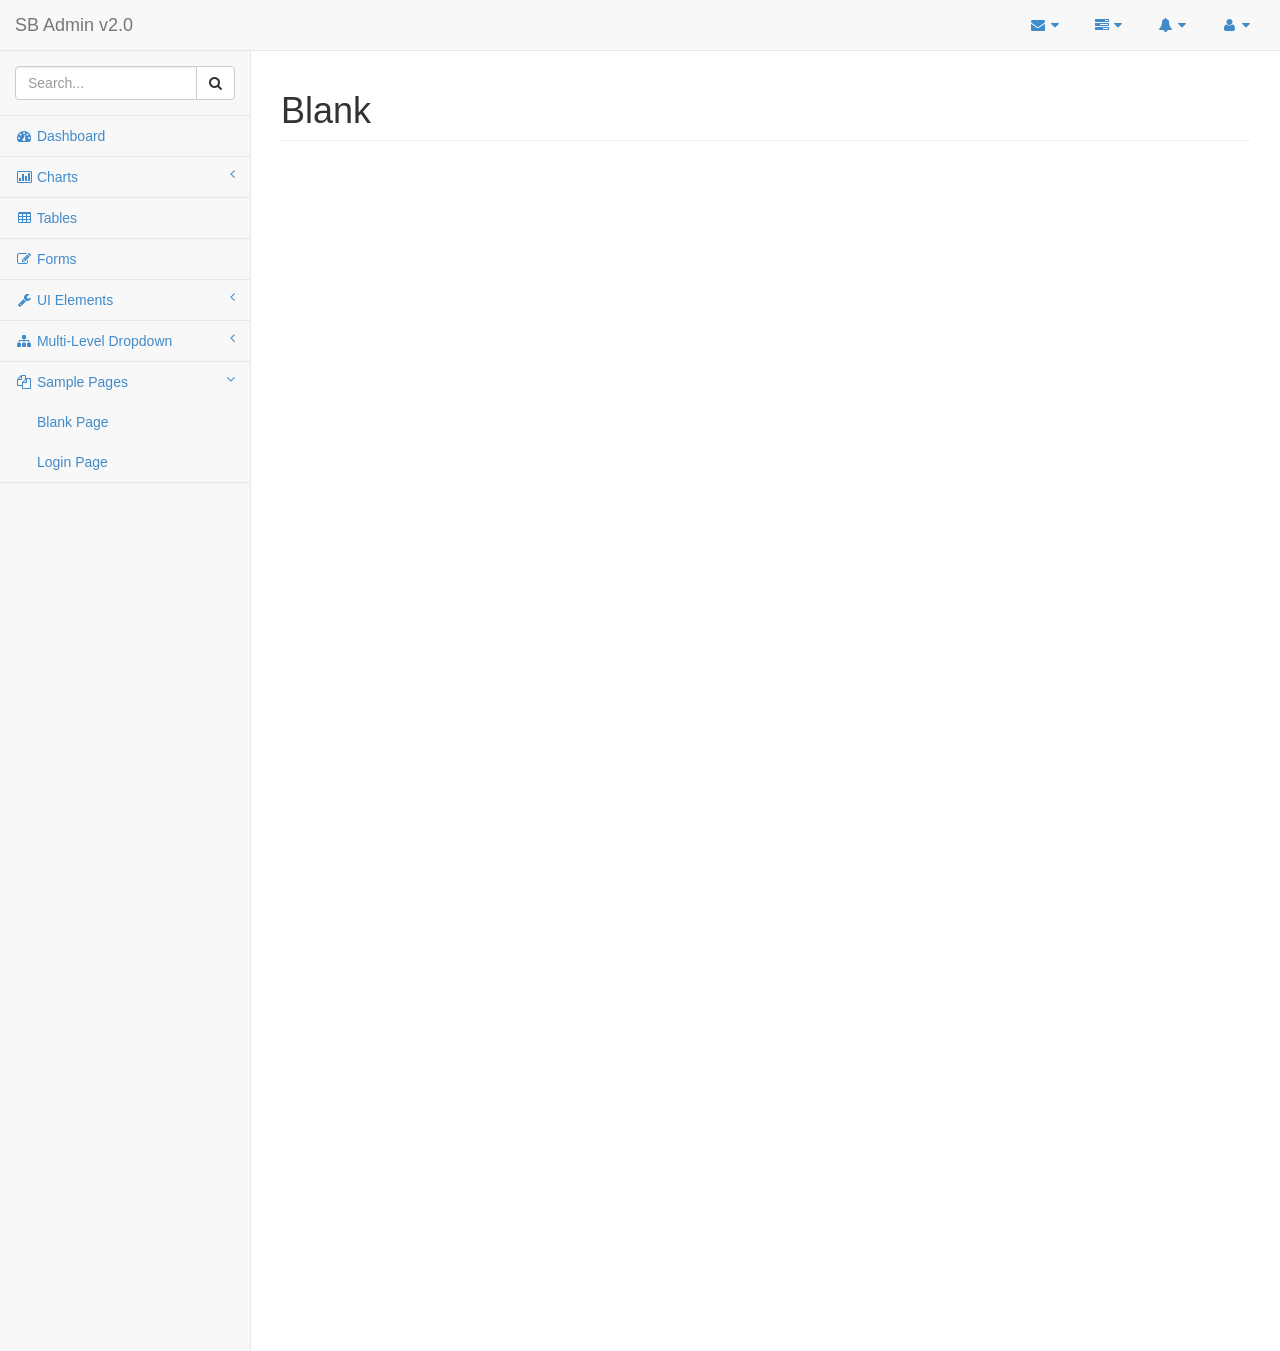
<file: sb-admin-v2/blank.html>
<!DOCTYPE html>
<html>

<head>

    <meta charset="utf-8">

    <title>Start Bootstrap - SB Admin Version 2.0 Demo</title>

    <!-- Core CSS - Include with every page -->
    <link href="css/bootstrap.min.css" rel="stylesheet">
    <link href="font-awesome/css/font-awesome.css" rel="stylesheet">

    <!-- Page-Level Plugin CSS - Blank -->

    <!-- SB Admin CSS - Include with every page -->
    <link href="css/sb-admin.css" rel="stylesheet">

</head>

<body>

    <div id="wrapper">

        <nav class="navbar navbar-default navbar-static-top" role="navigation" style="margin-bottom: 0">
            <div class="navbar-header">
                <button type="button" class="navbar-toggle" data-toggle="collapse" data-target=".sidebar-collapse">
                    <span class="sr-only">Toggle navigation</span>
                    <span class="icon-bar"></span>
                    <span class="icon-bar"></span>
                    <span class="icon-bar"></span>
                </button>
                <a class="navbar-brand" href="index.html">SB Admin v2.0</a>
            </div>
            <!-- /.navbar-header -->

            <ul class="nav navbar-top-links navbar-right">
                <li class="dropdown">
                    <a class="dropdown-toggle" data-toggle="dropdown" href="#">
                        <i class="fa fa-envelope fa-fw"></i>  <i class="fa fa-caret-down"></i>
                    </a>
                    <ul class="dropdown-menu dropdown-messages">
                        <li>
                            <a href="#">
                                <div>
                                    <strong>John Smith</strong>
                                    <span class="pull-right text-muted">
                                        <em>Yesterday</em>
                                    </span>
                                </div>
                                <div>Lorem ipsum dolor sit amet, consectetur adipiscing elit. Pellentesque eleifend...</div>
                            </a>
                        </li>
                        <li class="divider"></li>
                        <li>
                            <a href="#">
                                <div>
                                    <strong>John Smith</strong>
                                    <span class="pull-right text-muted">
                                        <em>Yesterday</em>
                                    </span>
                                </div>
                                <div>Lorem ipsum dolor sit amet, consectetur adipiscing elit. Pellentesque eleifend...</div>
                            </a>
                        </li>
                        <li class="divider"></li>
                        <li>
                            <a href="#">
                                <div>
                                    <strong>John Smith</strong>
                                    <span class="pull-right text-muted">
                                        <em>Yesterday</em>
                                    </span>
                                </div>
                                <div>Lorem ipsum dolor sit amet, consectetur adipiscing elit. Pellentesque eleifend...</div>
                            </a>
                        </li>
                        <li class="divider"></li>
                        <li>
                            <a class="text-center" href="#">
                                <strong>Read All Messages</strong>
                                <i class="fa fa-angle-right"></i>
                            </a>
                        </li>
                    </ul>
                    <!-- /.dropdown-messages -->
                </li>
                <!-- /.dropdown -->
                <li class="dropdown">
                    <a class="dropdown-toggle" data-toggle="dropdown" href="#">
                        <i class="fa fa-tasks fa-fw"></i>  <i class="fa fa-caret-down"></i>
                    </a>
                    <ul class="dropdown-menu dropdown-tasks">
                        <li>
                            <a href="#">
                                <div>
                                    <p>
                                        <strong>Task 1</strong>
                                        <span class="pull-right text-muted">40% Complete</span>
                                    </p>
                                    <div class="progress progress-striped active">
                                        <div class="progress-bar progress-bar-success" role="progressbar" aria-valuenow="40" aria-valuemin="0" aria-valuemax="100" style="width: 40%">
                                            <span class="sr-only">40% Complete (success)</span>
                                        </div>
                                    </div>
                                </div>
                            </a>
                        </li>
                        <li class="divider"></li>
                        <li>
                            <a href="#">
                                <div>
                                    <p>
                                        <strong>Task 2</strong>
                                        <span class="pull-right text-muted">20% Complete</span>
                                    </p>
                                    <div class="progress progress-striped active">
                                        <div class="progress-bar progress-bar-info" role="progressbar" aria-valuenow="20" aria-valuemin="0" aria-valuemax="100" style="width: 20%">
                                            <span class="sr-only">20% Complete</span>
                                        </div>
                                    </div>
                                </div>
                            </a>
                        </li>
                        <li class="divider"></li>
                        <li>
                            <a href="#">
                                <div>
                                    <p>
                                        <strong>Task 3</strong>
                                        <span class="pull-right text-muted">60% Complete</span>
                                    </p>
                                    <div class="progress progress-striped active">
                                        <div class="progress-bar progress-bar-warning" role="progressbar" aria-valuenow="60" aria-valuemin="0" aria-valuemax="100" style="width: 60%">
                                            <span class="sr-only">60% Complete (warning)</span>
                                        </div>
                                    </div>
                                </div>
                            </a>
                        </li>
                        <li class="divider"></li>
                        <li>
                            <a href="#">
                                <div>
                                    <p>
                                        <strong>Task 4</strong>
                                        <span class="pull-right text-muted">80% Complete</span>
                                    </p>
                                    <div class="progress progress-striped active">
                                        <div class="progress-bar progress-bar-danger" role="progressbar" aria-valuenow="80" aria-valuemin="0" aria-valuemax="100" style="width: 80%">
                                            <span class="sr-only">80% Complete (danger)</span>
                                        </div>
                                    </div>
                                </div>
                            </a>
                        </li>
                        <li class="divider"></li>
                        <li>
                            <a class="text-center" href="#">
                                <strong>See All Tasks</strong>
                                <i class="fa fa-angle-right"></i>
                            </a>
                        </li>
                    </ul>
                    <!-- /.dropdown-tasks -->
                </li>
                <!-- /.dropdown -->
                <li class="dropdown">
                    <a class="dropdown-toggle" data-toggle="dropdown" href="#">
                        <i class="fa fa-bell fa-fw"></i>  <i class="fa fa-caret-down"></i>
                    </a>
                    <ul class="dropdown-menu dropdown-alerts">
                        <li>
                            <a href="#">
                                <div>
                                    <i class="fa fa-comment fa-fw"></i> New Comment
                                    <span class="pull-right text-muted small">4 minutes ago</span>
                                </div>
                            </a>
                        </li>
                        <li class="divider"></li>
                        <li>
                            <a href="#">
                                <div>
                                    <i class="fa fa-twitter fa-fw"></i> 3 New Followers
                                    <span class="pull-right text-muted small">12 minutes ago</span>
                                </div>
                            </a>
                        </li>
                        <li class="divider"></li>
                        <li>
                            <a href="#">
                                <div>
                                    <i class="fa fa-envelope fa-fw"></i> Message Sent
                                    <span class="pull-right text-muted small">4 minutes ago</span>
                                </div>
                            </a>
                        </li>
                        <li class="divider"></li>
                        <li>
                            <a href="#">
                                <div>
                                    <i class="fa fa-tasks fa-fw"></i> New Task
                                    <span class="pull-right text-muted small">4 minutes ago</span>
                                </div>
                            </a>
                        </li>
                        <li class="divider"></li>
                        <li>
                            <a href="#">
                                <div>
                                    <i class="fa fa-upload fa-fw"></i> Server Rebooted
                                    <span class="pull-right text-muted small">4 minutes ago</span>
                                </div>
                            </a>
                        </li>
                        <li class="divider"></li>
                        <li>
                            <a class="text-center" href="#">
                                <strong>See All Alerts</strong>
                                <i class="fa fa-angle-right"></i>
                            </a>
                        </li>
                    </ul>
                    <!-- /.dropdown-alerts -->
                </li>
                <!-- /.dropdown -->
                <li class="dropdown">
                    <a class="dropdown-toggle" data-toggle="dropdown" href="#">
                        <i class="fa fa-user fa-fw"></i>  <i class="fa fa-caret-down"></i>
                    </a>
                    <ul class="dropdown-menu dropdown-user">
                        <li><a href="#"><i class="fa fa-user fa-fw"></i> User Profile</a>
                        </li>
                        <li><a href="#"><i class="fa fa-gear fa-fw"></i> Settings</a>
                        </li>
                        <li class="divider"></li>
                        <li><a href="login.html"><i class="fa fa-sign-out fa-fw"></i> Logout</a>
                        </li>
                    </ul>
                    <!-- /.dropdown-user -->
                </li>
                <!-- /.dropdown -->
            </ul>
            <!-- /.navbar-top-links -->

        </nav>
        <!-- /.navbar-static-top -->

        <nav class="navbar-default navbar-static-side" role="navigation">
            <div class="sidebar-collapse">
                <ul class="nav" id="side-menu">
                    <li class="sidebar-search">
                        <div class="input-group custom-search-form">
                            <input type="text" class="form-control" placeholder="Search...">
                            <span class="input-group-btn">
                                <button class="btn btn-default" type="button">
                                    <i class="fa fa-search"></i>
                                </button>
                            </span>
                        </div>
                        <!-- /input-group -->
                    </li>
                    <li>
                        <a href="index.html"><i class="fa fa-dashboard fa-fw"></i> Dashboard</a>
                    </li>
                    <li>
                        <a href="#"><i class="fa fa-bar-chart-o fa-fw"></i> Charts<span class="fa arrow"></span></a>
                        <ul class="nav nav-second-level">
                            <li>
                                <a href="flot.html">Flot Charts</a>
                            </li>
                            <li>
                                <a href="morris.html">Morris.js Charts</a>
                            </li>
                        </ul>
                        <!-- /.nav-second-level -->
                    </li>
                    <li>
                        <a href="tables.html"><i class="fa fa-table fa-fw"></i> Tables</a>
                    </li>
                    <li>
                        <a href="forms.html"><i class="fa fa-edit fa-fw"></i> Forms</a>
                    </li>
                    <li>
                        <a href="#"><i class="fa fa-wrench fa-fw"></i> UI Elements<span class="fa arrow"></span></a>
                        <ul class="nav nav-second-level">
                            <li>
                                <a href="panels-wells.html">Panels and Wells</a>
                            </li>
                            <li>
                                <a href="buttons.html">Buttons</a>
                            </li>
                            <li>
                                <a href="notifications.html">Notifications</a>
                            </li>
                            <li>
                                <a href="typography.html">Typography</a>
                            </li>
                            <li>
                                <a href="grid.html">Grid</a>
                            </li>
                        </ul>
                        <!-- /.nav-second-level -->
                    </li>
                    <li>
                        <a href="#"><i class="fa fa-sitemap fa-fw"></i> Multi-Level Dropdown<span class="fa arrow"></span></a>
                        <ul class="nav nav-second-level">
                            <li>
                                <a href="#">Second Level Item</a>
                            </li>
                            <li>
                                <a href="#">Second Level Item</a>
                            </li>
                            <li>
                                <a href="#">Third Level <span class="fa arrow"></span></a>
                                <ul class="nav nav-third-level">
                                    <li>
                                        <a href="#">Third Level Item</a>
                                    </li>
                                    <li>
                                        <a href="#">Third Level Item</a>
                                    </li>
                                    <li>
                                        <a href="#">Third Level Item</a>
                                    </li>
                                    <li>
                                        <a href="#">Third Level Item</a>
                                    </li>
                                </ul>
                                <!-- /.nav-third-level -->
                            </li>
                        </ul>
                        <!-- /.nav-second-level -->
                    </li>
                    <li class="active">
                        <a href="#"><i class="fa fa-files-o fa-fw"></i> Sample Pages<span class="fa arrow"></span></a>
                        <ul class="nav nav-second-level">
                            <li>
                                <a href="blank.html">Blank Page</a>
                            </li>
                            <li>
                                <a href="login.html">Login Page</a>
                            </li>
                        </ul>
                        <!-- /.nav-second-level -->
                    </li>
                </ul>
                <!-- /#side-menu -->
            </div>
            <!-- /.sidebar-collapse -->
        </nav>
        <!-- /.navbar-static-side -->

        <div id="page-wrapper">
            <div class="row">
                <div class="col-lg-12">
                    <h1 class="page-header">Blank</h1>
                </div>
                <!-- /.col-lg-12 -->
            </div>
            <!-- /.row -->
        </div>
        <!-- /#page-wrapper -->

    </div>
    <!-- /#wrapper -->

    <!-- Core Scripts - Include with every page -->
    <script src="js/jquery-1.10.2.js"></script>
    <script src="js/bootstrap.min.js"></script>
    <script src="js/plugins/metisMenu/jquery.metisMenu.js"></script>

    <!-- Page-Level Plugin Scripts - Blank -->

    <!-- SB Admin Scripts - Include with every page -->
    <script src="js/sb-admin.js"></script>

    <!-- Page-Level Demo Scripts - Blank - Use for reference -->

</body>

</html>
</file>
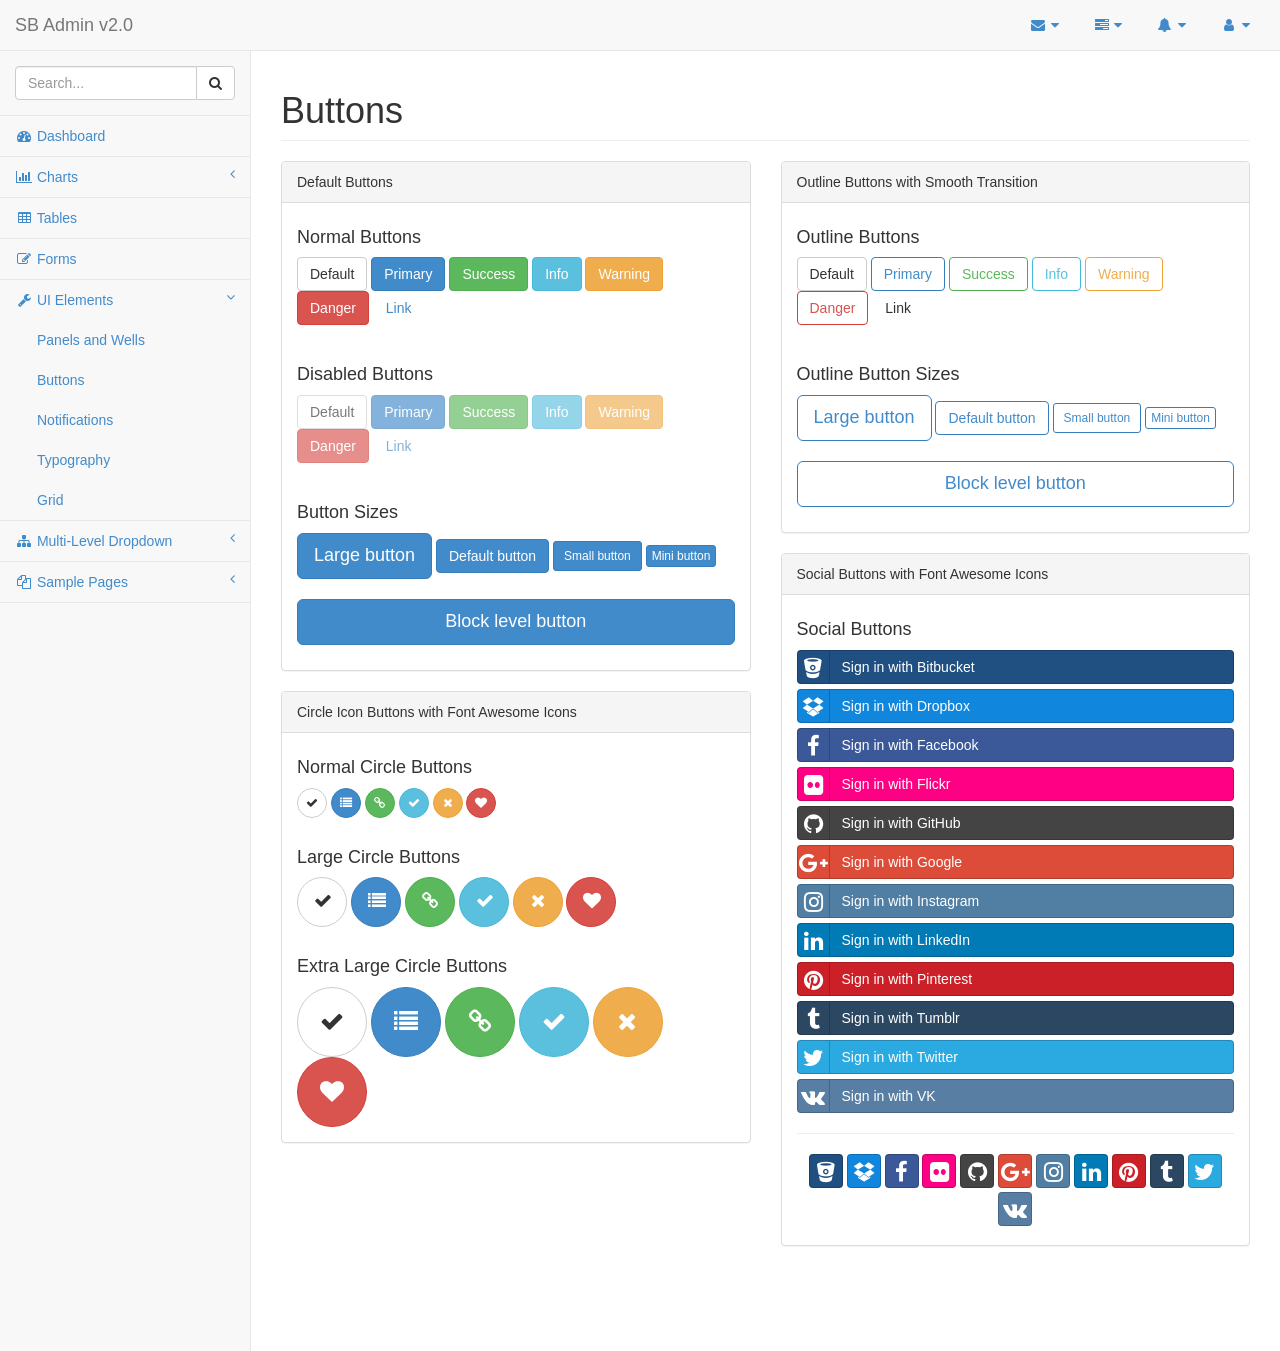
<file: sb-admin-v2/buttons.html>
<!DOCTYPE html>
<html>

<head>

    <meta charset="utf-8">

    <title>Start Bootstrap - SB Admin Version 2.0 Demo</title>

    <!-- Core CSS - Include with every page -->
    <link href="css/bootstrap.min.css" rel="stylesheet">
    <link href="font-awesome/css/font-awesome.css" rel="stylesheet">

    <!-- Page-Level Plugin CSS - Buttons -->
    <link href="css/plugins/social-buttons/social-buttons.css" rel="stylesheet">

    <!-- SB Admin CSS - Include with every page -->
    <link href="css/sb-admin.css" rel="stylesheet">

</head>

<body>

    <div id="wrapper">

        <nav class="navbar navbar-default navbar-static-top" role="navigation" style="margin-bottom: 0">
            <div class="navbar-header">
                <button type="button" class="navbar-toggle" data-toggle="collapse" data-target=".sidebar-collapse">
                    <span class="sr-only">Toggle navigation</span>
                    <span class="icon-bar"></span>
                    <span class="icon-bar"></span>
                    <span class="icon-bar"></span>
                </button>
                <a class="navbar-brand" href="index.html">SB Admin v2.0</a>
            </div>
            <!-- /.navbar-header -->

            <ul class="nav navbar-top-links navbar-right">
                <li class="dropdown">
                    <a class="dropdown-toggle" data-toggle="dropdown" href="#">
                        <i class="fa fa-envelope fa-fw"></i>  <i class="fa fa-caret-down"></i>
                    </a>
                    <ul class="dropdown-menu dropdown-messages">
                        <li>
                            <a href="#">
                                <div>
                                    <strong>John Smith</strong>
                                    <span class="pull-right text-muted">
                                        <em>Yesterday</em>
                                    </span>
                                </div>
                                <div>Lorem ipsum dolor sit amet, consectetur adipiscing elit. Pellentesque eleifend...</div>
                            </a>
                        </li>
                        <li class="divider"></li>
                        <li>
                            <a href="#">
                                <div>
                                    <strong>John Smith</strong>
                                    <span class="pull-right text-muted">
                                        <em>Yesterday</em>
                                    </span>
                                </div>
                                <div>Lorem ipsum dolor sit amet, consectetur adipiscing elit. Pellentesque eleifend...</div>
                            </a>
                        </li>
                        <li class="divider"></li>
                        <li>
                            <a href="#">
                                <div>
                                    <strong>John Smith</strong>
                                    <span class="pull-right text-muted">
                                        <em>Yesterday</em>
                                    </span>
                                </div>
                                <div>Lorem ipsum dolor sit amet, consectetur adipiscing elit. Pellentesque eleifend...</div>
                            </a>
                        </li>
                        <li class="divider"></li>
                        <li>
                            <a class="text-center" href="#">
                                <strong>Read All Messages</strong>
                                <i class="fa fa-angle-right"></i>
                            </a>
                        </li>
                    </ul>
                    <!-- /.dropdown-messages -->
                </li>
                <!-- /.dropdown -->
                <li class="dropdown">
                    <a class="dropdown-toggle" data-toggle="dropdown" href="#">
                        <i class="fa fa-tasks fa-fw"></i>  <i class="fa fa-caret-down"></i>
                    </a>
                    <ul class="dropdown-menu dropdown-tasks">
                        <li>
                            <a href="#">
                                <div>
                                    <p>
                                        <strong>Task 1</strong>
                                        <span class="pull-right text-muted">40% Complete</span>
                                    </p>
                                    <div class="progress progress-striped active">
                                        <div class="progress-bar progress-bar-success" role="progressbar" aria-valuenow="40" aria-valuemin="0" aria-valuemax="100" style="width: 40%">
                                            <span class="sr-only">40% Complete (success)</span>
                                        </div>
                                    </div>
                                </div>
                            </a>
                        </li>
                        <li class="divider"></li>
                        <li>
                            <a href="#">
                                <div>
                                    <p>
                                        <strong>Task 2</strong>
                                        <span class="pull-right text-muted">20% Complete</span>
                                    </p>
                                    <div class="progress progress-striped active">
                                        <div class="progress-bar progress-bar-info" role="progressbar" aria-valuenow="20" aria-valuemin="0" aria-valuemax="100" style="width: 20%">
                                            <span class="sr-only">20% Complete</span>
                                        </div>
                                    </div>
                                </div>
                            </a>
                        </li>
                        <li class="divider"></li>
                        <li>
                            <a href="#">
                                <div>
                                    <p>
                                        <strong>Task 3</strong>
                                        <span class="pull-right text-muted">60% Complete</span>
                                    </p>
                                    <div class="progress progress-striped active">
                                        <div class="progress-bar progress-bar-warning" role="progressbar" aria-valuenow="60" aria-valuemin="0" aria-valuemax="100" style="width: 60%">
                                            <span class="sr-only">60% Complete (warning)</span>
                                        </div>
                                    </div>
                                </div>
                            </a>
                        </li>
                        <li class="divider"></li>
                        <li>
                            <a href="#">
                                <div>
                                    <p>
                                        <strong>Task 4</strong>
                                        <span class="pull-right text-muted">80% Complete</span>
                                    </p>
                                    <div class="progress progress-striped active">
                                        <div class="progress-bar progress-bar-danger" role="progressbar" aria-valuenow="80" aria-valuemin="0" aria-valuemax="100" style="width: 80%">
                                            <span class="sr-only">80% Complete (danger)</span>
                                        </div>
                                    </div>
                                </div>
                            </a>
                        </li>
                        <li class="divider"></li>
                        <li>
                            <a class="text-center" href="#">
                                <strong>See All Tasks</strong>
                                <i class="fa fa-angle-right"></i>
                            </a>
                        </li>
                    </ul>
                    <!-- /.dropdown-tasks -->
                </li>
                <!-- /.dropdown -->
                <li class="dropdown">
                    <a class="dropdown-toggle" data-toggle="dropdown" href="#">
                        <i class="fa fa-bell fa-fw"></i>  <i class="fa fa-caret-down"></i>
                    </a>
                    <ul class="dropdown-menu dropdown-alerts">
                        <li>
                            <a href="#">
                                <div>
                                    <i class="fa fa-comment fa-fw"></i> New Comment
                                    <span class="pull-right text-muted small">4 minutes ago</span>
                                </div>
                            </a>
                        </li>
                        <li class="divider"></li>
                        <li>
                            <a href="#">
                                <div>
                                    <i class="fa fa-twitter fa-fw"></i> 3 New Followers
                                    <span class="pull-right text-muted small">12 minutes ago</span>
                                </div>
                            </a>
                        </li>
                        <li class="divider"></li>
                        <li>
                            <a href="#">
                                <div>
                                    <i class="fa fa-envelope fa-fw"></i> Message Sent
                                    <span class="pull-right text-muted small">4 minutes ago</span>
                                </div>
                            </a>
                        </li>
                        <li class="divider"></li>
                        <li>
                            <a href="#">
                                <div>
                                    <i class="fa fa-tasks fa-fw"></i> New Task
                                    <span class="pull-right text-muted small">4 minutes ago</span>
                                </div>
                            </a>
                        </li>
                        <li class="divider"></li>
                        <li>
                            <a href="#">
                                <div>
                                    <i class="fa fa-upload fa-fw"></i> Server Rebooted
                                    <span class="pull-right text-muted small">4 minutes ago</span>
                                </div>
                            </a>
                        </li>
                        <li class="divider"></li>
                        <li>
                            <a class="text-center" href="#">
                                <strong>See All Alerts</strong>
                                <i class="fa fa-angle-right"></i>
                            </a>
                        </li>
                    </ul>
                    <!-- /.dropdown-alerts -->
                </li>
                <!-- /.dropdown -->
                <li class="dropdown">
                    <a class="dropdown-toggle" data-toggle="dropdown" href="#">
                        <i class="fa fa-user fa-fw"></i>  <i class="fa fa-caret-down"></i>
                    </a>
                    <ul class="dropdown-menu dropdown-user">
                        <li><a href="#"><i class="fa fa-user fa-fw"></i> User Profile</a>
                        </li>
                        <li><a href="#"><i class="fa fa-gear fa-fw"></i> Settings</a>
                        </li>
                        <li class="divider"></li>
                        <li><a href="login.html"><i class="fa fa-sign-out fa-fw"></i> Logout</a>
                        </li>
                    </ul>
                    <!-- /.dropdown-user -->
                </li>
                <!-- /.dropdown -->
            </ul>
            <!-- /.navbar-top-links -->

        </nav>
        <!-- /.navbar-static-top -->

        <nav class="navbar-default navbar-static-side" role="navigation">
            <div class="sidebar-collapse">
                <ul class="nav" id="side-menu">
                    <li class="sidebar-search">
                        <div class="input-group custom-search-form">
                            <input type="text" class="form-control" placeholder="Search...">
                            <span class="input-group-btn">
                                <button class="btn btn-default" type="button">
                                    <i class="fa fa-search"></i>
                                </button>
                            </span>
                        </div>
                        <!-- /input-group -->
                    </li>
                    <li>
                        <a href="index.html"><i class="fa fa-dashboard fa-fw"></i> Dashboard</a>
                    </li>
                    <li>
                        <a href="#"><i class="fa fa-bar-chart-o fa-fw"></i> Charts<span class="fa arrow"></span></a>
                        <ul class="nav nav-second-level">
                            <li>
                                <a href="flot.html">Flot Charts</a>
                            </li>
                            <li>
                                <a href="morris.html">Morris.js Charts</a>
                            </li>
                        </ul>
                        <!-- /.nav-second-level -->
                    </li>
                    <li>
                        <a href="tables.html"><i class="fa fa-table fa-fw"></i> Tables</a>
                    </li>
                    <li>
                        <a href="forms.html"><i class="fa fa-edit fa-fw"></i> Forms</a>
                    </li>
                    <li class="active">
                        <a href="#"><i class="fa fa-wrench fa-fw"></i> UI Elements<span class="fa arrow"></span></a>
                        <ul class="nav nav-second-level">
                            <li>
                                <a href="panels-wells.html">Panels and Wells</a>
                            </li>
                            <li>
                                <a href="buttons.html">Buttons</a>
                            </li>
                            <li>
                                <a href="notifications.html">Notifications</a>
                            </li>
                            <li>
                                <a href="typography.html">Typography</a>
                            </li>
                            <li>
                                <a href="grid.html">Grid</a>
                            </li>
                        </ul>
                        <!-- /.nav-second-level -->
                    </li>
                    <li>
                        <a href="#"><i class="fa fa-sitemap fa-fw"></i> Multi-Level Dropdown<span class="fa arrow"></span></a>
                        <ul class="nav nav-second-level">
                            <li>
                                <a href="#">Second Level Item</a>
                            </li>
                            <li>
                                <a href="#">Second Level Item</a>
                            </li>
                            <li>
                                <a href="#">Third Level <span class="fa arrow"></span></a>
                                <ul class="nav nav-third-level">
                                    <li>
                                        <a href="#">Third Level Item</a>
                                    </li>
                                    <li>
                                        <a href="#">Third Level Item</a>
                                    </li>
                                    <li>
                                        <a href="#">Third Level Item</a>
                                    </li>
                                    <li>
                                        <a href="#">Third Level Item</a>
                                    </li>
                                </ul>
                                <!-- /.nav-third-level -->
                            </li>
                        </ul>
                        <!-- /.nav-second-level -->
                    </li>
                    <li>
                        <a href="#"><i class="fa fa-files-o fa-fw"></i> Sample Pages<span class="fa arrow"></span></a>
                        <ul class="nav nav-second-level">
                            <li>
                                <a href="blank.html">Blank Page</a>
                            </li>
                            <li>
                                <a href="login.html">Login Page</a>
                            </li>
                        </ul>
                        <!-- /.nav-second-level -->
                    </li>
                </ul>
                <!-- /#side-menu -->
            </div>
            <!-- /.sidebar-collapse -->
        </nav>
        <!-- /.navbar-static-side -->

        <div id="page-wrapper">
            <div class="row">
                <div class="col-lg-12">
                    <h1 class="page-header">Buttons</h1>
                </div>
                <!-- /.col-lg-12 -->
            </div>
            <!-- /.row -->
            <div class="row">
                <div class="col-lg-6">
                    <div class="panel panel-default">
                        <div class="panel-heading">
                            Default Buttons
                        </div>
                        <!-- /.panel-heading -->
                        <div class="panel-body">
                            <h4>Normal Buttons</h4>
                            <p>
                                <button type="button" class="btn btn-default">Default</button>
                                <button type="button" class="btn btn-primary">Primary</button>
                                <button type="button" class="btn btn-success">Success</button>
                                <button type="button" class="btn btn-info">Info</button>
                                <button type="button" class="btn btn-warning">Warning</button>
                                <button type="button" class="btn btn-danger">Danger</button>
                                <button type="button" class="btn btn-link">Link</button>
                            </p>
                            <br>
                            <h4>Disabled Buttons</h4>
                            <p>
                                <button type="button" class="btn btn-default disabled">Default</button>
                                <button type="button" class="btn btn-primary disabled">Primary</button>
                                <button type="button" class="btn btn-success disabled">Success</button>
                                <button type="button" class="btn btn-info disabled">Info</button>
                                <button type="button" class="btn btn-warning disabled">Warning</button>
                                <button type="button" class="btn btn-danger disabled">Danger</button>
                                <button type="button" class="btn btn-link disabled">Link</button>
                            </p>
                            <br>
                            <h4>Button Sizes</h4>
                            <p>
                                <button type="button" class="btn btn-primary btn-lg">Large button</button>
                                <button type="button" class="btn btn-primary">Default button</button>
                                <button type="button" class="btn btn-primary btn-sm">Small button</button>
                                <button type="button" class="btn btn-primary btn-xs">Mini button</button>
                                <br>
                                <br>
                                <button type="button" class="btn btn-primary btn-lg btn-block">Block level button</button>
                            </p>
                        </div>
                        <!-- /.panel-body -->
                    </div>
                    <!-- /.panel -->
                    <div class="panel panel-default">
                        <div class="panel-heading">
                            Circle Icon Buttons with Font Awesome Icons
                        </div>
                        <!-- /.panel-heading -->
                        <div class="panel-body">
                            <h4>Normal Circle Buttons</h4>
                            <button type="button" class="btn btn-default btn-circle"><i class="fa fa-check"></i>
                            </button>
                            <button type="button" class="btn btn-primary btn-circle"><i class="fa fa-list"></i>
                            </button>
                            <button type="button" class="btn btn-success btn-circle"><i class="fa fa-link"></i>
                            </button>
                            <button type="button" class="btn btn-info btn-circle"><i class="fa fa-check"></i>
                            </button>
                            <button type="button" class="btn btn-warning btn-circle"><i class="fa fa-times"></i>
                            </button>
                            <button type="button" class="btn btn-danger btn-circle"><i class="fa fa-heart"></i>
                            </button>
                            <br>
                            <br>
                            <h4>Large Circle Buttons</h4>
                            <button type="button" class="btn btn-default btn-circle btn-lg"><i class="fa fa-check"></i>
                            </button>
                            <button type="button" class="btn btn-primary btn-circle btn-lg"><i class="fa fa-list"></i>
                            </button>
                            <button type="button" class="btn btn-success btn-circle btn-lg"><i class="fa fa-link"></i>
                            </button>
                            <button type="button" class="btn btn-info btn-circle btn-lg"><i class="fa fa-check"></i>
                            </button>
                            <button type="button" class="btn btn-warning btn-circle btn-lg"><i class="fa fa-times"></i>
                            </button>
                            <button type="button" class="btn btn-danger btn-circle btn-lg"><i class="fa fa-heart"></i>
                            </button>
                            <br>
                            <br>
                            <h4>Extra Large Circle Buttons</h4>
                            <button type="button" class="btn btn-default btn-circle btn-xl"><i class="fa fa-check"></i>
                            </button>
                            <button type="button" class="btn btn-primary btn-circle btn-xl"><i class="fa fa-list"></i>
                            </button>
                            <button type="button" class="btn btn-success btn-circle btn-xl"><i class="fa fa-link"></i>
                            </button>
                            <button type="button" class="btn btn-info btn-circle btn-xl"><i class="fa fa-check"></i>
                            </button>
                            <button type="button" class="btn btn-warning btn-circle btn-xl"><i class="fa fa-times"></i>
                            </button>
                            <button type="button" class="btn btn-danger btn-circle btn-xl"><i class="fa fa-heart"></i>
                            </button>
                        </div>
                        <!-- /.panel-body -->
                    </div>
                    <!-- /.panel -->
                </div>
                <!-- /.col-lg-6 -->
                <div class="col-lg-6">
                    <div class="panel panel-default">
                        <div class="panel-heading">
                            Outline Buttons with Smooth Transition
                        </div>
                        <!-- /.panel-heading -->
                        <div class="panel-body">
                            <h4>Outline Buttons</h4>
                            <p>
                                <button type="button" class="btn btn-outline btn-default">Default</button>
                                <button type="button" class="btn btn-outline btn-primary">Primary</button>
                                <button type="button" class="btn btn-outline btn-success">Success</button>
                                <button type="button" class="btn btn-outline btn-info">Info</button>
                                <button type="button" class="btn btn-outline btn-warning">Warning</button>
                                <button type="button" class="btn btn-outline btn-danger">Danger</button>
                                <button type="button" class="btn btn-outline btn-link">Link</button>
                            </p>
                            <br>
                            <h4>Outline Button Sizes</h4>
                            <p>
                                <button type="button" class="btn btn-outline btn-primary btn-lg">Large button</button>
                                <button type="button" class="btn btn-outline btn-primary">Default button</button>
                                <button type="button" class="btn btn-outline btn-primary btn-sm">Small button</button>
                                <button type="button" class="btn btn-outline btn-primary btn-xs">Mini button</button>
                                <br>
                                <br>
                                <button type="button" class="btn btn-outline btn-primary btn-lg btn-block">Block level button</button>
                            </p>
                        </div>
                        <!-- /.panel-body -->
                    </div>
                    <!-- /.panel -->
                    <div class="panel panel-default">
                        <div class="panel-heading">
                            Social Buttons with Font Awesome Icons
                        </div>
                        <!-- /.panel-heading -->
                        <div class="panel-body">
                            <h4>Social Buttons</h4>
                            <a class="btn btn-block btn-social btn-bitbucket">
                                <i class="fa fa-bitbucket"></i> Sign in with Bitbucket
                            </a>
                            <a class="btn btn-block btn-social btn-dropbox">
                                <i class="fa fa-dropbox"></i> Sign in with Dropbox
                            </a>
                            <a class="btn btn-block btn-social btn-facebook">
                                <i class="fa fa-facebook"></i> Sign in with Facebook
                            </a>
                            <a class="btn btn-block btn-social btn-flickr">
                                <i class="fa fa-flickr"></i> Sign in with Flickr
                            </a>
                            <a class="btn btn-block btn-social btn-github">
                                <i class="fa fa-github"></i> Sign in with GitHub
                            </a>
                            <a class="btn btn-block btn-social btn-google-plus">
                                <i class="fa fa-google-plus"></i> Sign in with Google
                            </a>
                            <a class="btn btn-block btn-social btn-instagram">
                                <i class="fa fa-instagram"></i> Sign in with Instagram
                            </a>
                            <a class="btn btn-block btn-social btn-linkedin">
                                <i class="fa fa-linkedin"></i> Sign in with LinkedIn
                            </a>
                            <a class="btn btn-block btn-social btn-pinterest">
                                <i class="fa fa-pinterest"></i> Sign in with Pinterest
                            </a>
                            <a class="btn btn-block btn-social btn-tumblr">
                                <i class="fa fa-tumblr"></i> Sign in with Tumblr
                            </a>
                            <a class="btn btn-block btn-social btn-twitter">
                                <i class="fa fa-twitter"></i> Sign in with Twitter
                            </a>
                            <a class="btn btn-block btn-social btn-vk">
                                <i class="fa fa-vk"></i> Sign in with VK
                            </a>

                            <hr>

                            <div class="text-center">
                                <a class="btn btn-social-icon btn-bitbucket"><i class="fa fa-bitbucket"></i></a>
                                <a class="btn btn-social-icon btn-dropbox"><i class="fa fa-dropbox"></i></a>
                                <a class="btn btn-social-icon btn-facebook"><i class="fa fa-facebook"></i></a>
                                <a class="btn btn-social-icon btn-flickr"><i class="fa fa-flickr"></i></a>
                                <a class="btn btn-social-icon btn-github"><i class="fa fa-github"></i></a>
                                <a class="btn btn-social-icon btn-google-plus"><i class="fa fa-google-plus"></i></a>
                                <a class="btn btn-social-icon btn-instagram"><i class="fa fa-instagram"></i></a>
                                <a class="btn btn-social-icon btn-linkedin"><i class="fa fa-linkedin"></i></a>
                                <a class="btn btn-social-icon btn-pinterest"><i class="fa fa-pinterest"></i></a>
                                <a class="btn btn-social-icon btn-tumblr"><i class="fa fa-tumblr"></i></a>
                                <a class="btn btn-social-icon btn-twitter"><i class="fa fa-twitter"></i></a>
                                <a class="btn btn-social-icon btn-vk"><i class="fa fa-vk"></i></a>
                            </div>
                        </div>
                        <!-- /.panel-body -->
                    </div>
                    <!-- /.panel -->
                </div>
                <!-- /.col-lg-6 -->
            </div>
            <!-- /.row -->
        </div>
        <!-- /#page-wrapper -->

    </div>
    <!-- /#wrapper -->

    <!-- Core Scripts - Include with every page -->
    <script src="js/jquery-1.10.2.js"></script>
    <script src="js/bootstrap.min.js"></script>
    <script src="js/plugins/metisMenu/jquery.metisMenu.js"></script>

    <!-- Page-Level Plugin Scripts - Buttons -->

    <!-- SB Admin Scripts - Include with every page -->
    <script src="js/sb-admin.js"></script>

    <!-- Page-Level Demo Scripts - Buttons - Use for reference -->

</body>

</html>
</file>
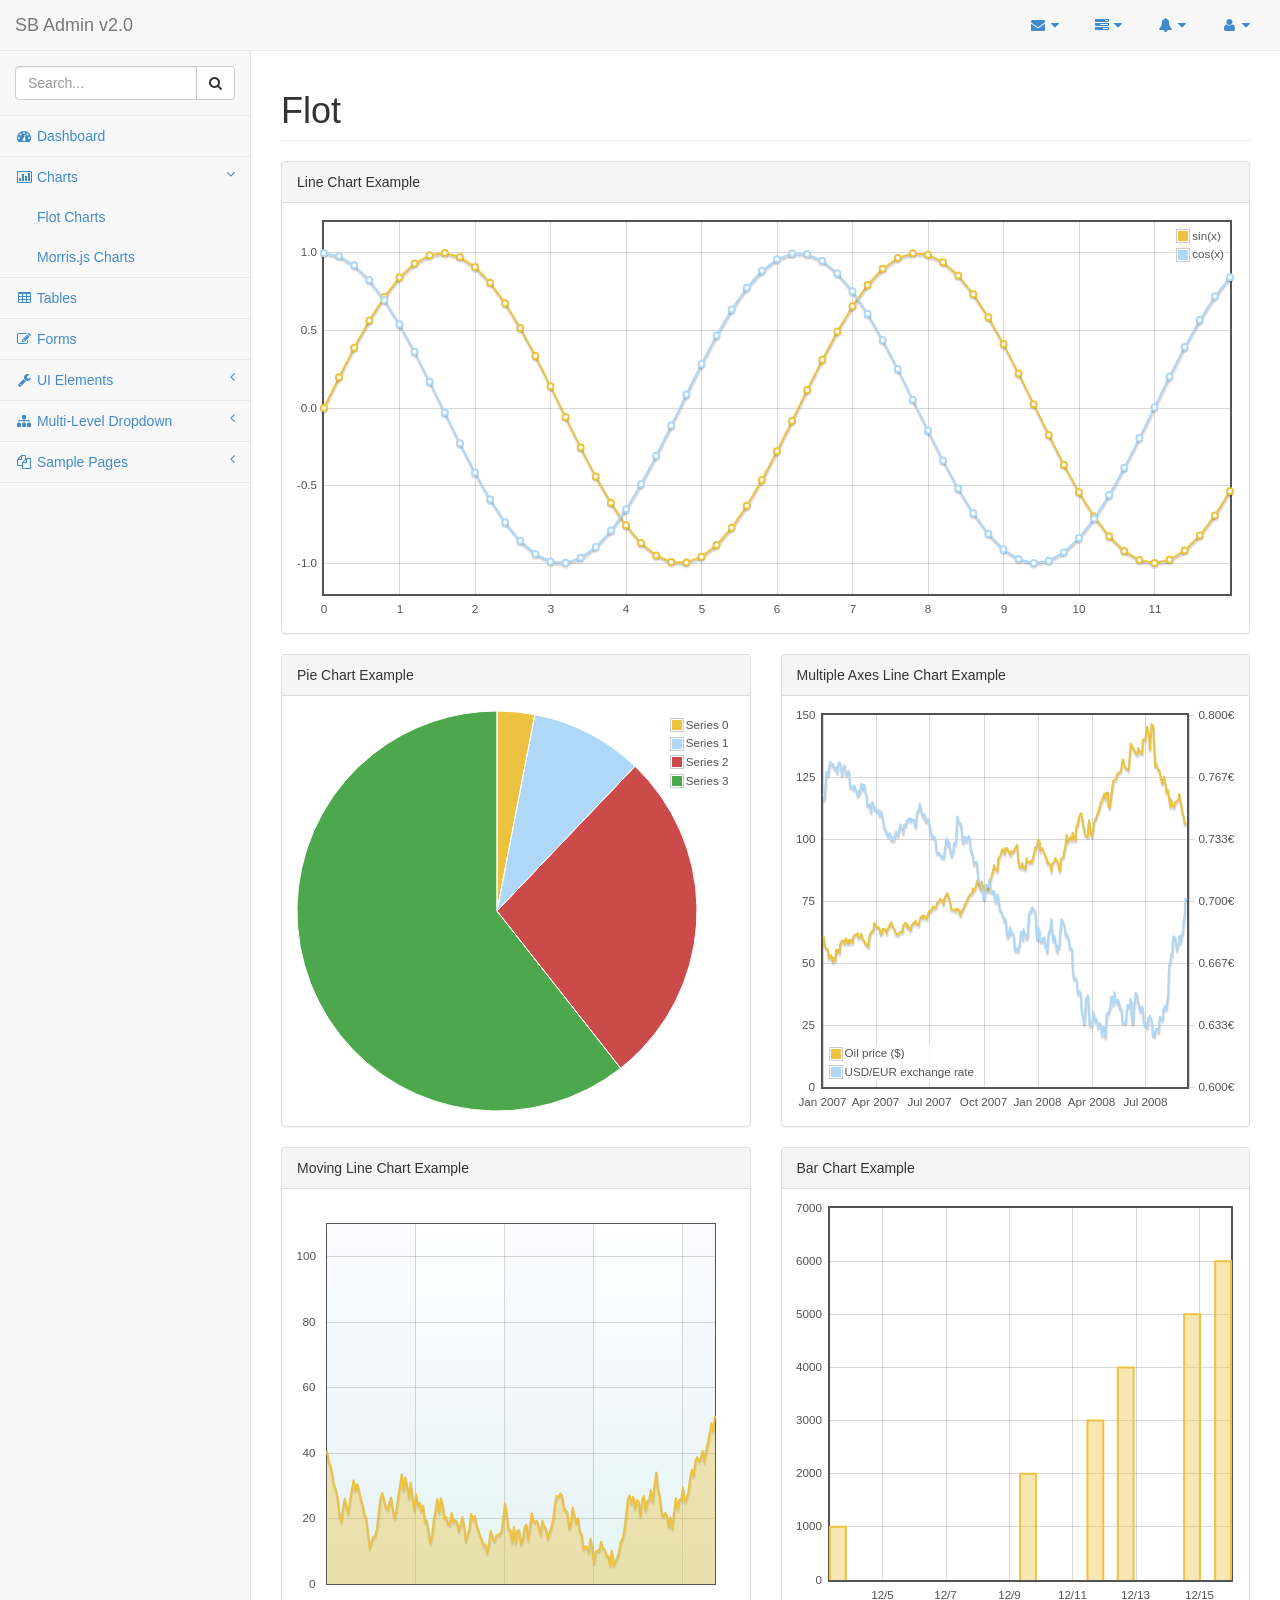
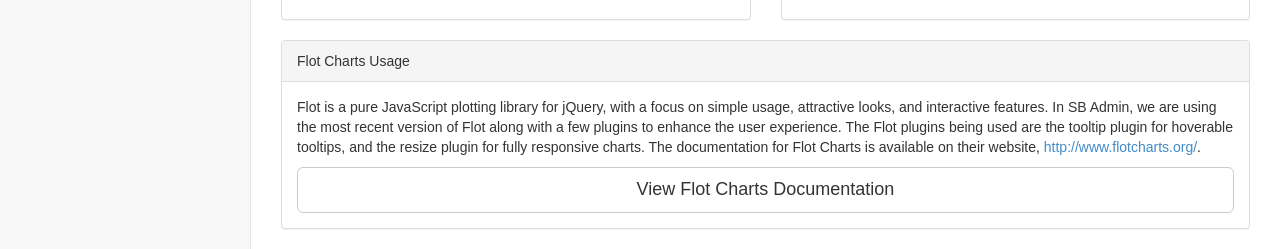
<file: sb-admin-v2/flot.html>
<!DOCTYPE html>
<html>

<head>

    <meta charset="utf-8">

    <title>Start Bootstrap - SB Admin Version 2.0 Demo</title>

    <!-- Core CSS - Include with every page -->
    <link href="css/bootstrap.min.css" rel="stylesheet">
    <link href="font-awesome/css/font-awesome.css" rel="stylesheet">

    <!-- Page-Level Plugin CSS - Flot -->

    <!-- SB Admin CSS - Include with every page -->
    <link href="css/sb-admin.css" rel="stylesheet">

</head>

<body>

    <div id="wrapper">

        <nav class="navbar navbar-default navbar-static-top" role="navigation" style="margin-bottom: 0">
            <div class="navbar-header">
                <button type="button" class="navbar-toggle" data-toggle="collapse" data-target=".sidebar-collapse">
                    <span class="sr-only">Toggle navigation</span>
                    <span class="icon-bar"></span>
                    <span class="icon-bar"></span>
                    <span class="icon-bar"></span>
                </button>
                <a class="navbar-brand" href="index.html">SB Admin v2.0</a>
            </div>
            <!-- /.navbar-header -->

            <ul class="nav navbar-top-links navbar-right">
                <li class="dropdown">
                    <a class="dropdown-toggle" data-toggle="dropdown" href="#">
                        <i class="fa fa-envelope fa-fw"></i>  <i class="fa fa-caret-down"></i>
                    </a>
                    <ul class="dropdown-menu dropdown-messages">
                        <li>
                            <a href="#">
                                <div>
                                    <strong>John Smith</strong>
                                    <span class="pull-right text-muted">
                                        <em>Yesterday</em>
                                    </span>
                                </div>
                                <div>Lorem ipsum dolor sit amet, consectetur adipiscing elit. Pellentesque eleifend...</div>
                            </a>
                        </li>
                        <li class="divider"></li>
                        <li>
                            <a href="#">
                                <div>
                                    <strong>John Smith</strong>
                                    <span class="pull-right text-muted">
                                        <em>Yesterday</em>
                                    </span>
                                </div>
                                <div>Lorem ipsum dolor sit amet, consectetur adipiscing elit. Pellentesque eleifend...</div>
                            </a>
                        </li>
                        <li class="divider"></li>
                        <li>
                            <a href="#">
                                <div>
                                    <strong>John Smith</strong>
                                    <span class="pull-right text-muted">
                                        <em>Yesterday</em>
                                    </span>
                                </div>
                                <div>Lorem ipsum dolor sit amet, consectetur adipiscing elit. Pellentesque eleifend...</div>
                            </a>
                        </li>
                        <li class="divider"></li>
                        <li>
                            <a class="text-center" href="#">
                                <strong>Read All Messages</strong>
                                <i class="fa fa-angle-right"></i>
                            </a>
                        </li>
                    </ul>
                    <!-- /.dropdown-messages -->
                </li>
                <!-- /.dropdown -->
                <li class="dropdown">
                    <a class="dropdown-toggle" data-toggle="dropdown" href="#">
                        <i class="fa fa-tasks fa-fw"></i>  <i class="fa fa-caret-down"></i>
                    </a>
                    <ul class="dropdown-menu dropdown-tasks">
                        <li>
                            <a href="#">
                                <div>
                                    <p>
                                        <strong>Task 1</strong>
                                        <span class="pull-right text-muted">40% Complete</span>
                                    </p>
                                    <div class="progress progress-striped active">
                                        <div class="progress-bar progress-bar-success" role="progressbar" aria-valuenow="40" aria-valuemin="0" aria-valuemax="100" style="width: 40%">
                                            <span class="sr-only">40% Complete (success)</span>
                                        </div>
                                    </div>
                                </div>
                            </a>
                        </li>
                        <li class="divider"></li>
                        <li>
                            <a href="#">
                                <div>
                                    <p>
                                        <strong>Task 2</strong>
                                        <span class="pull-right text-muted">20% Complete</span>
                                    </p>
                                    <div class="progress progress-striped active">
                                        <div class="progress-bar progress-bar-info" role="progressbar" aria-valuenow="20" aria-valuemin="0" aria-valuemax="100" style="width: 20%">
                                            <span class="sr-only">20% Complete</span>
                                        </div>
                                    </div>
                                </div>
                            </a>
                        </li>
                        <li class="divider"></li>
                        <li>
                            <a href="#">
                                <div>
                                    <p>
                                        <strong>Task 3</strong>
                                        <span class="pull-right text-muted">60% Complete</span>
                                    </p>
                                    <div class="progress progress-striped active">
                                        <div class="progress-bar progress-bar-warning" role="progressbar" aria-valuenow="60" aria-valuemin="0" aria-valuemax="100" style="width: 60%">
                                            <span class="sr-only">60% Complete (warning)</span>
                                        </div>
                                    </div>
                                </div>
                            </a>
                        </li>
                        <li class="divider"></li>
                        <li>
                            <a href="#">
                                <div>
                                    <p>
                                        <strong>Task 4</strong>
                                        <span class="pull-right text-muted">80% Complete</span>
                                    </p>
                                    <div class="progress progress-striped active">
                                        <div class="progress-bar progress-bar-danger" role="progressbar" aria-valuenow="80" aria-valuemin="0" aria-valuemax="100" style="width: 80%">
                                            <span class="sr-only">80% Complete (danger)</span>
                                        </div>
                                    </div>
                                </div>
                            </a>
                        </li>
                        <li class="divider"></li>
                        <li>
                            <a class="text-center" href="#">
                                <strong>See All Tasks</strong>
                                <i class="fa fa-angle-right"></i>
                            </a>
                        </li>
                    </ul>
                    <!-- /.dropdown-tasks -->
                </li>
                <!-- /.dropdown -->
                <li class="dropdown">
                    <a class="dropdown-toggle" data-toggle="dropdown" href="#">
                        <i class="fa fa-bell fa-fw"></i>  <i class="fa fa-caret-down"></i>
                    </a>
                    <ul class="dropdown-menu dropdown-alerts">
                        <li>
                            <a href="#">
                                <div>
                                    <i class="fa fa-comment fa-fw"></i> New Comment
                                    <span class="pull-right text-muted small">4 minutes ago</span>
                                </div>
                            </a>
                        </li>
                        <li class="divider"></li>
                        <li>
                            <a href="#">
                                <div>
                                    <i class="fa fa-twitter fa-fw"></i> 3 New Followers
                                    <span class="pull-right text-muted small">12 minutes ago</span>
                                </div>
                            </a>
                        </li>
                        <li class="divider"></li>
                        <li>
                            <a href="#">
                                <div>
                                    <i class="fa fa-envelope fa-fw"></i> Message Sent
                                    <span class="pull-right text-muted small">4 minutes ago</span>
                                </div>
                            </a>
                        </li>
                        <li class="divider"></li>
                        <li>
                            <a href="#">
                                <div>
                                    <i class="fa fa-tasks fa-fw"></i> New Task
                                    <span class="pull-right text-muted small">4 minutes ago</span>
                                </div>
                            </a>
                        </li>
                        <li class="divider"></li>
                        <li>
                            <a href="#">
                                <div>
                                    <i class="fa fa-upload fa-fw"></i> Server Rebooted
                                    <span class="pull-right text-muted small">4 minutes ago</span>
                                </div>
                            </a>
                        </li>
                        <li class="divider"></li>
                        <li>
                            <a class="text-center" href="#">
                                <strong>See All Alerts</strong>
                                <i class="fa fa-angle-right"></i>
                            </a>
                        </li>
                    </ul>
                    <!-- /.dropdown-alerts -->
                </li>
                <!-- /.dropdown -->
                <li class="dropdown">
                    <a class="dropdown-toggle" data-toggle="dropdown" href="#">
                        <i class="fa fa-user fa-fw"></i>  <i class="fa fa-caret-down"></i>
                    </a>
                    <ul class="dropdown-menu dropdown-user">
                        <li><a href="#"><i class="fa fa-user fa-fw"></i> User Profile</a>
                        </li>
                        <li><a href="#"><i class="fa fa-gear fa-fw"></i> Settings</a>
                        </li>
                        <li class="divider"></li>
                        <li><a href="login.html"><i class="fa fa-sign-out fa-fw"></i> Logout</a>
                        </li>
                    </ul>
                    <!-- /.dropdown-user -->
                </li>
                <!-- /.dropdown -->
            </ul>
            <!-- /.navbar-top-links -->

        </nav>
        <!-- /.navbar-static-top -->

        <nav class="navbar-default navbar-static-side" role="navigation">
            <div class="sidebar-collapse">
                <ul class="nav" id="side-menu">
                    <li class="sidebar-search">
                        <div class="input-group custom-search-form">
                            <input type="text" class="form-control" placeholder="Search...">
                            <span class="input-group-btn">
                                <button class="btn btn-default" type="button">
                                    <i class="fa fa-search"></i>
                                </button>
                            </span>
                        </div>
                        <!-- /input-group -->
                    </li>
                    <li>
                        <a href="index.html"><i class="fa fa-dashboard fa-fw"></i> Dashboard</a>
                    </li>
                    <li class="active">
                        <a href="#"><i class="fa fa-bar-chart-o fa-fw"></i> Charts<span class="fa arrow"></span></a>
                        <ul class="nav nav-second-level">
                            <li>
                                <a href="flot.html">Flot Charts</a>
                            </li>
                            <li>
                                <a href="morris.html">Morris.js Charts</a>
                            </li>
                        </ul>
                        <!-- /.nav-second-level -->
                    </li>
                    <li>
                        <a href="tables.html"><i class="fa fa-table fa-fw"></i> Tables</a>
                    </li>
                    <li>
                        <a href="forms.html"><i class="fa fa-edit fa-fw"></i> Forms</a>
                    </li>
                    <li>
                        <a href="#"><i class="fa fa-wrench fa-fw"></i> UI Elements<span class="fa arrow"></span></a>
                        <ul class="nav nav-second-level">
                            <li>
                                <a href="panels-wells.html">Panels and Wells</a>
                            </li>
                            <li>
                                <a href="buttons.html">Buttons</a>
                            </li>
                            <li>
                                <a href="notifications.html">Notifications</a>
                            </li>
                            <li>
                                <a href="typography.html">Typography</a>
                            </li>
                            <li>
                                <a href="grid.html">Grid</a>
                            </li>
                        </ul>
                        <!-- /.nav-second-level -->
                    </li>
                    <li>
                        <a href="#"><i class="fa fa-sitemap fa-fw"></i> Multi-Level Dropdown<span class="fa arrow"></span></a>
                        <ul class="nav nav-second-level">
                            <li>
                                <a href="#">Second Level Item</a>
                            </li>
                            <li>
                                <a href="#">Second Level Item</a>
                            </li>
                            <li>
                                <a href="#">Third Level <span class="fa arrow"></span></a>
                                <ul class="nav nav-third-level">
                                    <li>
                                        <a href="#">Third Level Item</a>
                                    </li>
                                    <li>
                                        <a href="#">Third Level Item</a>
                                    </li>
                                    <li>
                                        <a href="#">Third Level Item</a>
                                    </li>
                                    <li>
                                        <a href="#">Third Level Item</a>
                                    </li>
                                </ul>
                                <!-- /.nav-third-level -->
                            </li>
                        </ul>
                        <!-- /.nav-second-level -->
                    </li>
                    <li>
                        <a href="#"><i class="fa fa-files-o fa-fw"></i> Sample Pages<span class="fa arrow"></span></a>
                        <ul class="nav nav-second-level">
                            <li>
                                <a href="blank.html">Blank Page</a>
                            </li>
                            <li>
                                <a href="login.html">Login Page</a>
                            </li>
                        </ul>
                        <!-- /.nav-second-level -->
                    </li>
                </ul>
                <!-- /#side-menu -->
            </div>
            <!-- /.sidebar-collapse -->
        </nav>
        <!-- /.navbar-static-side -->

        <div id="page-wrapper">
            <div class="row">
                <div class="col-lg-12">
                    <h1 class="page-header">Flot</h1>
                </div>
                <!-- /.col-lg-12 -->
            </div>
            <!-- /.row -->
            <div class="row">
                <div class="col-lg-12">
                    <div class="panel panel-default">
                        <div class="panel-heading">
                            Line Chart Example
                        </div>
                        <!-- /.panel-heading -->
                        <div class="panel-body">
                            <div class="flot-chart">
                                <div class="flot-chart-content" id="flot-line-chart"></div>
                            </div>
                        </div>
                        <!-- /.panel-body -->
                    </div>
                    <!-- /.panel -->
                </div>
                <!-- /.col-lg-12 -->
                <div class="col-lg-6">
                    <div class="panel panel-default">
                        <div class="panel-heading">
                            Pie Chart Example
                        </div>
                        <!-- /.panel-heading -->
                        <div class="panel-body">
                            <div class="flot-chart">
                                <div class="flot-chart-content" id="flot-pie-chart"></div>
                            </div>
                        </div>
                        <!-- /.panel-body -->
                    </div>
                    <!-- /.panel -->
                </div>
                <!-- /.col-lg-6 -->
                <div class="col-lg-6">
                    <div class="panel panel-default">
                        <div class="panel-heading">
                            Multiple Axes Line Chart Example
                        </div>
                        <!-- /.panel-heading -->
                        <div class="panel-body">
                            <div class="flot-chart">
                                <div class="flot-chart-content" id="flot-line-chart-multi"></div>
                            </div>
                        </div>
                        <!-- /.panel-body -->
                    </div>
                    <!-- /.panel -->
                </div>
                <!-- /.col-lg-6 -->
                <div class="col-lg-6">
                    <div class="panel panel-default">
                        <div class="panel-heading">
                            Moving Line Chart Example
                        </div>
                        <!-- /.panel-heading -->
                        <div class="panel-body">
                            <div class="flot-chart">
                                <div class="flot-chart-content" id="flot-line-chart-moving"></div>
                            </div>
                        </div>
                        <!-- /.panel-body -->
                    </div>
                    <!-- /.panel -->
                </div>
                <!-- /.col-lg-6 -->
                <div class="col-lg-6">
                    <div class="panel panel-default">
                        <div class="panel-heading">
                            Bar Chart Example
                        </div>
                        <!-- /.panel-heading -->
                        <div class="panel-body">
                            <div class="flot-chart">
                                <div class="flot-chart-content" id="flot-bar-chart"></div>
                            </div>
                        </div>
                        <!-- /.panel-body -->
                    </div>
                    <!-- /.panel -->
                </div>
                <!-- /.col-lg-6 -->
                <div class="col-lg-12">
                    <div class="panel panel-default">
                        <div class="panel-heading">
                            Flot Charts Usage
                        </div>
                        <!-- /.panel-heading -->
                        <div class="panel-body">
                            <p>Flot is a pure JavaScript plotting library for jQuery, with a focus on simple usage, attractive looks, and interactive features. In SB Admin, we are using the most recent version of Flot along with a few plugins to enhance the user experience. The Flot plugins being used are the tooltip plugin for hoverable tooltips, and the resize plugin for fully responsive charts. The documentation for Flot Charts is available on their website, <a target="_blank" href="http://www.flotcharts.org/">http://www.flotcharts.org/</a>.</p>
                            <a target="_blank" class="btn btn-default btn-lg btn-block" href="http://www.flotcharts.org/">View Flot Charts Documentation</a>
                        </div>
                        <!-- /.panel-body -->
                    </div>
                    <!-- /.panel -->
                </div>
                <!-- /.col-lg-6 -->
            </div>
            <!-- /.row -->
        </div>
        <!-- /#page-wrapper -->

    </div>
    <!-- /#wrapper -->

    <!-- Core Scripts - Include with every page -->
    <script src="js/jquery-1.10.2.js"></script>
    <script src="js/bootstrap.min.js"></script>
    <script src="js/plugins/metisMenu/jquery.metisMenu.js"></script>

    <!-- Page-Level Plugin Scripts - Flot -->
    <!--[if lte IE 8]><script src="js/excanvas.min.js"></script><![endif]-->
    <script src="js/plugins/flot/jquery.flot.js"></script>
    <script src="js/plugins/flot/jquery.flot.tooltip.min.js"></script>
    <script src="js/plugins/flot/jquery.flot.resize.js"></script>
    <script src="js/plugins/flot/jquery.flot.pie.js"></script>

    <!-- SB Admin Scripts - Include with every page -->
    <script src="js/sb-admin.js"></script>

    <!-- Page-Level Demo Scripts - Flot - Use for reference -->
    <script src="js/demo/flot-demo.js"></script>

</body>

</html>
</file>
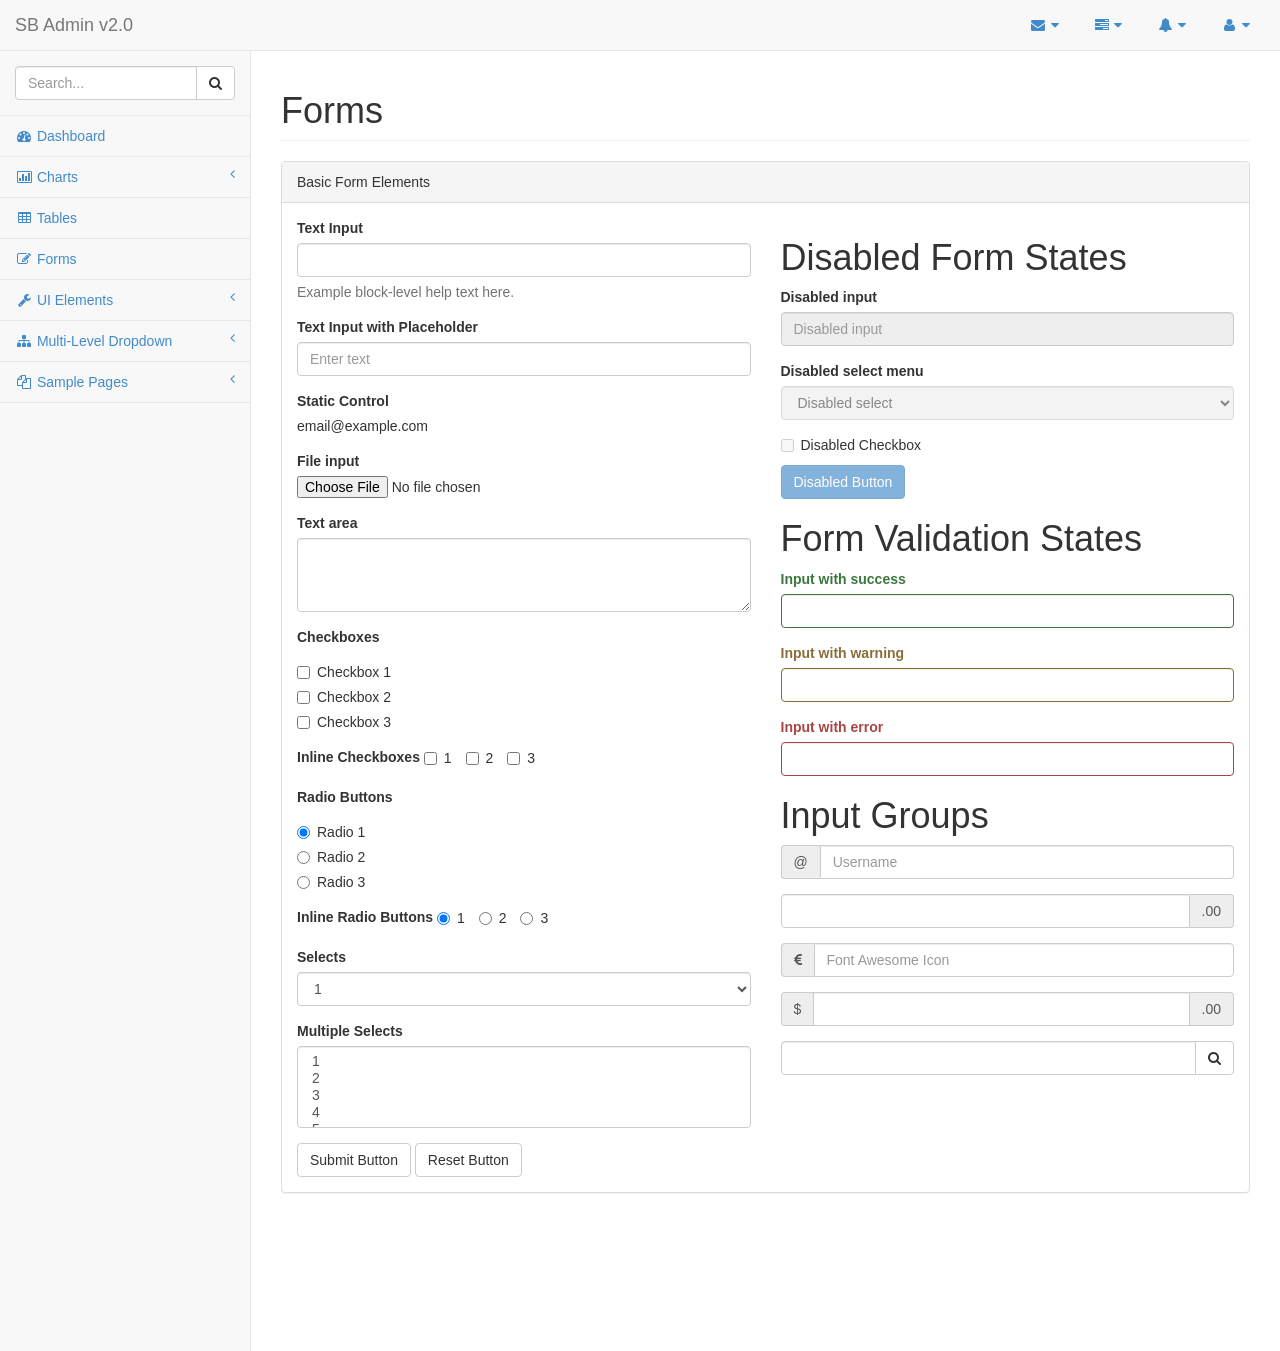
<file: sb-admin-v2/forms.html>
<!DOCTYPE html>
<html>

<head>

    <meta charset="utf-8">

    <title>Start Bootstrap - SB Admin Version 2.0 Demo</title>

    <!-- Core CSS - Include with every page -->
    <link href="css/bootstrap.min.css" rel="stylesheet">
    <link href="font-awesome/css/font-awesome.css" rel="stylesheet">

    <!-- Page-Level Plugin CSS - Forms -->

    <!-- SB Admin CSS - Include with every page -->
    <link href="css/sb-admin.css" rel="stylesheet">

</head>

<body>

    <div id="wrapper">

        <nav class="navbar navbar-default navbar-static-top" role="navigation" style="margin-bottom: 0">
            <div class="navbar-header">
                <button type="button" class="navbar-toggle" data-toggle="collapse" data-target=".sidebar-collapse">
                    <span class="sr-only">Toggle navigation</span>
                    <span class="icon-bar"></span>
                    <span class="icon-bar"></span>
                    <span class="icon-bar"></span>
                </button>
                <a class="navbar-brand" href="index.html">SB Admin v2.0</a>
            </div>
            <!-- /.navbar-header -->

            <ul class="nav navbar-top-links navbar-right">
                <li class="dropdown">
                    <a class="dropdown-toggle" data-toggle="dropdown" href="#">
                        <i class="fa fa-envelope fa-fw"></i>  <i class="fa fa-caret-down"></i>
                    </a>
                    <ul class="dropdown-menu dropdown-messages">
                        <li>
                            <a href="#">
                                <div>
                                    <strong>John Smith</strong>
                                    <span class="pull-right text-muted">
                                        <em>Yesterday</em>
                                    </span>
                                </div>
                                <div>Lorem ipsum dolor sit amet, consectetur adipiscing elit. Pellentesque eleifend...</div>
                            </a>
                        </li>
                        <li class="divider"></li>
                        <li>
                            <a href="#">
                                <div>
                                    <strong>John Smith</strong>
                                    <span class="pull-right text-muted">
                                        <em>Yesterday</em>
                                    </span>
                                </div>
                                <div>Lorem ipsum dolor sit amet, consectetur adipiscing elit. Pellentesque eleifend...</div>
                            </a>
                        </li>
                        <li class="divider"></li>
                        <li>
                            <a href="#">
                                <div>
                                    <strong>John Smith</strong>
                                    <span class="pull-right text-muted">
                                        <em>Yesterday</em>
                                    </span>
                                </div>
                                <div>Lorem ipsum dolor sit amet, consectetur adipiscing elit. Pellentesque eleifend...</div>
                            </a>
                        </li>
                        <li class="divider"></li>
                        <li>
                            <a class="text-center" href="#">
                                <strong>Read All Messages</strong>
                                <i class="fa fa-angle-right"></i>
                            </a>
                        </li>
                    </ul>
                    <!-- /.dropdown-messages -->
                </li>
                <!-- /.dropdown -->
                <li class="dropdown">
                    <a class="dropdown-toggle" data-toggle="dropdown" href="#">
                        <i class="fa fa-tasks fa-fw"></i>  <i class="fa fa-caret-down"></i>
                    </a>
                    <ul class="dropdown-menu dropdown-tasks">
                        <li>
                            <a href="#">
                                <div>
                                    <p>
                                        <strong>Task 1</strong>
                                        <span class="pull-right text-muted">40% Complete</span>
                                    </p>
                                    <div class="progress progress-striped active">
                                        <div class="progress-bar progress-bar-success" role="progressbar" aria-valuenow="40" aria-valuemin="0" aria-valuemax="100" style="width: 40%">
                                            <span class="sr-only">40% Complete (success)</span>
                                        </div>
                                    </div>
                                </div>
                            </a>
                        </li>
                        <li class="divider"></li>
                        <li>
                            <a href="#">
                                <div>
                                    <p>
                                        <strong>Task 2</strong>
                                        <span class="pull-right text-muted">20% Complete</span>
                                    </p>
                                    <div class="progress progress-striped active">
                                        <div class="progress-bar progress-bar-info" role="progressbar" aria-valuenow="20" aria-valuemin="0" aria-valuemax="100" style="width: 20%">
                                            <span class="sr-only">20% Complete</span>
                                        </div>
                                    </div>
                                </div>
                            </a>
                        </li>
                        <li class="divider"></li>
                        <li>
                            <a href="#">
                                <div>
                                    <p>
                                        <strong>Task 3</strong>
                                        <span class="pull-right text-muted">60% Complete</span>
                                    </p>
                                    <div class="progress progress-striped active">
                                        <div class="progress-bar progress-bar-warning" role="progressbar" aria-valuenow="60" aria-valuemin="0" aria-valuemax="100" style="width: 60%">
                                            <span class="sr-only">60% Complete (warning)</span>
                                        </div>
                                    </div>
                                </div>
                            </a>
                        </li>
                        <li class="divider"></li>
                        <li>
                            <a href="#">
                                <div>
                                    <p>
                                        <strong>Task 4</strong>
                                        <span class="pull-right text-muted">80% Complete</span>
                                    </p>
                                    <div class="progress progress-striped active">
                                        <div class="progress-bar progress-bar-danger" role="progressbar" aria-valuenow="80" aria-valuemin="0" aria-valuemax="100" style="width: 80%">
                                            <span class="sr-only">80% Complete (danger)</span>
                                        </div>
                                    </div>
                                </div>
                            </a>
                        </li>
                        <li class="divider"></li>
                        <li>
                            <a class="text-center" href="#">
                                <strong>See All Tasks</strong>
                                <i class="fa fa-angle-right"></i>
                            </a>
                        </li>
                    </ul>
                    <!-- /.dropdown-tasks -->
                </li>
                <!-- /.dropdown -->
                <li class="dropdown">
                    <a class="dropdown-toggle" data-toggle="dropdown" href="#">
                        <i class="fa fa-bell fa-fw"></i>  <i class="fa fa-caret-down"></i>
                    </a>
                    <ul class="dropdown-menu dropdown-alerts">
                        <li>
                            <a href="#">
                                <div>
                                    <i class="fa fa-comment fa-fw"></i> New Comment
                                    <span class="pull-right text-muted small">4 minutes ago</span>
                                </div>
                            </a>
                        </li>
                        <li class="divider"></li>
                        <li>
                            <a href="#">
                                <div>
                                    <i class="fa fa-twitter fa-fw"></i> 3 New Followers
                                    <span class="pull-right text-muted small">12 minutes ago</span>
                                </div>
                            </a>
                        </li>
                        <li class="divider"></li>
                        <li>
                            <a href="#">
                                <div>
                                    <i class="fa fa-envelope fa-fw"></i> Message Sent
                                    <span class="pull-right text-muted small">4 minutes ago</span>
                                </div>
                            </a>
                        </li>
                        <li class="divider"></li>
                        <li>
                            <a href="#">
                                <div>
                                    <i class="fa fa-tasks fa-fw"></i> New Task
                                    <span class="pull-right text-muted small">4 minutes ago</span>
                                </div>
                            </a>
                        </li>
                        <li class="divider"></li>
                        <li>
                            <a href="#">
                                <div>
                                    <i class="fa fa-upload fa-fw"></i> Server Rebooted
                                    <span class="pull-right text-muted small">4 minutes ago</span>
                                </div>
                            </a>
                        </li>
                        <li class="divider"></li>
                        <li>
                            <a class="text-center" href="#">
                                <strong>See All Alerts</strong>
                                <i class="fa fa-angle-right"></i>
                            </a>
                        </li>
                    </ul>
                    <!-- /.dropdown-alerts -->
                </li>
                <!-- /.dropdown -->
                <li class="dropdown">
                    <a class="dropdown-toggle" data-toggle="dropdown" href="#">
                        <i class="fa fa-user fa-fw"></i>  <i class="fa fa-caret-down"></i>
                    </a>
                    <ul class="dropdown-menu dropdown-user">
                        <li><a href="#"><i class="fa fa-user fa-fw"></i> User Profile</a>
                        </li>
                        <li><a href="#"><i class="fa fa-gear fa-fw"></i> Settings</a>
                        </li>
                        <li class="divider"></li>
                        <li><a href="login.html"><i class="fa fa-sign-out fa-fw"></i> Logout</a>
                        </li>
                    </ul>
                    <!-- /.dropdown-user -->
                </li>
                <!-- /.dropdown -->
            </ul>
            <!-- /.navbar-top-links -->

        </nav>
        <!-- /.navbar-static-top -->

        <nav class="navbar-default navbar-static-side" role="navigation">
            <div class="sidebar-collapse">
                <ul class="nav" id="side-menu">
                    <li class="sidebar-search">
                        <div class="input-group custom-search-form">
                            <input type="text" class="form-control" placeholder="Search...">
                            <span class="input-group-btn">
                                <button class="btn btn-default" type="button">
                                    <i class="fa fa-search"></i>
                                </button>
                            </span>
                        </div>
                        <!-- /input-group -->
                    </li>
                    <li>
                        <a href="index.html"><i class="fa fa-dashboard fa-fw"></i> Dashboard</a>
                    </li>
                    <li>
                        <a href="#"><i class="fa fa-bar-chart-o fa-fw"></i> Charts<span class="fa arrow"></span></a>
                        <ul class="nav nav-second-level">
                            <li>
                                <a href="flot.html">Flot Charts</a>
                            </li>
                            <li>
                                <a href="morris.html">Morris.js Charts</a>
                            </li>
                        </ul>
                        <!-- /.nav-second-level -->
                    </li>
                    <li>
                        <a href="tables.html"><i class="fa fa-table fa-fw"></i> Tables</a>
                    </li>
                    <li>
                        <a href="forms.html"><i class="fa fa-edit fa-fw"></i> Forms</a>
                    </li>
                    <li>
                        <a href="#"><i class="fa fa-wrench fa-fw"></i> UI Elements<span class="fa arrow"></span></a>
                        <ul class="nav nav-second-level">
                            <li>
                                <a href="panels-wells.html">Panels and Wells</a>
                            </li>
                            <li>
                                <a href="buttons.html">Buttons</a>
                            </li>
                            <li>
                                <a href="notifications.html">Notifications</a>
                            </li>
                            <li>
                                <a href="typography.html">Typography</a>
                            </li>
                            <li>
                                <a href="grid.html">Grid</a>
                            </li>
                        </ul>
                        <!-- /.nav-second-level -->
                    </li>
                    <li>
                        <a href="#"><i class="fa fa-sitemap fa-fw"></i> Multi-Level Dropdown<span class="fa arrow"></span></a>
                        <ul class="nav nav-second-level">
                            <li>
                                <a href="#">Second Level Item</a>
                            </li>
                            <li>
                                <a href="#">Second Level Item</a>
                            </li>
                            <li>
                                <a href="#">Third Level <span class="fa arrow"></span></a>
                                <ul class="nav nav-third-level">
                                    <li>
                                        <a href="#">Third Level Item</a>
                                    </li>
                                    <li>
                                        <a href="#">Third Level Item</a>
                                    </li>
                                    <li>
                                        <a href="#">Third Level Item</a>
                                    </li>
                                    <li>
                                        <a href="#">Third Level Item</a>
                                    </li>
                                </ul>
                                <!-- /.nav-third-level -->
                            </li>
                        </ul>
                        <!-- /.nav-second-level -->
                    </li>
                    <li>
                        <a href="#"><i class="fa fa-files-o fa-fw"></i> Sample Pages<span class="fa arrow"></span></a>
                        <ul class="nav nav-second-level">
                            <li>
                                <a href="blank.html">Blank Page</a>
                            </li>
                            <li>
                                <a href="login.html">Login Page</a>
                            </li>
                        </ul>
                        <!-- /.nav-second-level -->
                    </li>
                </ul>
                <!-- /#side-menu -->
            </div>
            <!-- /.sidebar-collapse -->
        </nav>
        <!-- /.navbar-static-side -->

        <div id="page-wrapper">
            <div class="row">
                <div class="col-lg-12">
                    <h1 class="page-header">Forms</h1>
                </div>
                <!-- /.col-lg-12 -->
            </div>
            <!-- /.row -->
            <div class="row">
                <div class="col-lg-12">
                    <div class="panel panel-default">
                        <div class="panel-heading">
                            Basic Form Elements
                        </div>
                        <div class="panel-body">
                            <div class="row">
                                <div class="col-lg-6">
                                    <form role="form">
                                        <div class="form-group">
                                            <label>Text Input</label>
                                            <input class="form-control">
                                            <p class="help-block">Example block-level help text here.</p>
                                        </div>
                                        <div class="form-group">
                                            <label>Text Input with Placeholder</label>
                                            <input class="form-control" placeholder="Enter text">
                                        </div>
                                        <div class="form-group">
                                            <label>Static Control</label>
                                            <p class="form-control-static">email@example.com</p>
                                        </div>
                                        <div class="form-group">
                                            <label>File input</label>
                                            <input type="file">
                                        </div>
                                        <div class="form-group">
                                            <label>Text area</label>
                                            <textarea class="form-control" rows="3"></textarea>
                                        </div>
                                        <div class="form-group">
                                            <label>Checkboxes</label>
                                            <div class="checkbox">
                                                <label>
                                                    <input type="checkbox" value="">Checkbox 1
                                                </label>
                                            </div>
                                            <div class="checkbox">
                                                <label>
                                                    <input type="checkbox" value="">Checkbox 2
                                                </label>
                                            </div>
                                            <div class="checkbox">
                                                <label>
                                                    <input type="checkbox" value="">Checkbox 3
                                                </label>
                                            </div>
                                        </div>
                                        <div class="form-group">
                                            <label>Inline Checkboxes</label>
                                            <label class="checkbox-inline">
                                                <input type="checkbox">1
                                            </label>
                                            <label class="checkbox-inline">
                                                <input type="checkbox">2
                                            </label>
                                            <label class="checkbox-inline">
                                                <input type="checkbox">3
                                            </label>
                                        </div>
                                        <div class="form-group">
                                            <label>Radio Buttons</label>
                                            <div class="radio">
                                                <label>
                                                    <input type="radio" name="optionsRadios" id="optionsRadios1" value="option1" checked>Radio 1
                                                </label>
                                            </div>
                                            <div class="radio">
                                                <label>
                                                    <input type="radio" name="optionsRadios" id="optionsRadios2" value="option2">Radio 2
                                                </label>
                                            </div>
                                            <div class="radio">
                                                <label>
                                                    <input type="radio" name="optionsRadios" id="optionsRadios3" value="option3">Radio 3
                                                </label>
                                            </div>
                                        </div>
                                        <div class="form-group">
                                            <label>Inline Radio Buttons</label>
                                            <label class="radio-inline">
                                                <input type="radio" name="optionsRadiosInline" id="optionsRadiosInline1" value="option1" checked>1
                                            </label>
                                            <label class="radio-inline">
                                                <input type="radio" name="optionsRadiosInline" id="optionsRadiosInline2" value="option2">2
                                            </label>
                                            <label class="radio-inline">
                                                <input type="radio" name="optionsRadiosInline" id="optionsRadiosInline3" value="option3">3
                                            </label>
                                        </div>
                                        <div class="form-group">
                                            <label>Selects</label>
                                            <select class="form-control">
                                                <option>1</option>
                                                <option>2</option>
                                                <option>3</option>
                                                <option>4</option>
                                                <option>5</option>
                                            </select>
                                        </div>
                                        <div class="form-group">
                                            <label>Multiple Selects</label>
                                            <select multiple class="form-control">
                                                <option>1</option>
                                                <option>2</option>
                                                <option>3</option>
                                                <option>4</option>
                                                <option>5</option>
                                            </select>
                                        </div>
                                        <button type="submit" class="btn btn-default">Submit Button</button>
                                        <button type="reset" class="btn btn-default">Reset Button</button>
                                    </form>
                                </div>
                                <!-- /.col-lg-6 (nested) -->
                                <div class="col-lg-6">
                                    <h1>Disabled Form States</h1>
                                    <form role="form">
                                        <fieldset disabled>
                                            <div class="form-group">
                                                <label for="disabledSelect">Disabled input</label>
                                                <input class="form-control" id="disabledInput" type="text" placeholder="Disabled input" disabled>
                                            </div>
                                            <div class="form-group">
                                                <label for="disabledSelect">Disabled select menu</label>
                                                <select id="disabledSelect" class="form-control">
                                                    <option>Disabled select</option>
                                                </select>
                                            </div>
                                            <div class="checkbox">
                                                <label>
                                                    <input type="checkbox">Disabled Checkbox
                                                </label>
                                            </div>
                                            <button type="submit" class="btn btn-primary">Disabled Button</button>
                                        </fieldset>
                                    </form>
                                    <h1>Form Validation States</h1>
                                    <form role="form">
                                        <div class="form-group has-success">
                                            <label class="control-label" for="inputSuccess">Input with success</label>
                                            <input type="text" class="form-control" id="inputSuccess">
                                        </div>
                                        <div class="form-group has-warning">
                                            <label class="control-label" for="inputWarning">Input with warning</label>
                                            <input type="text" class="form-control" id="inputWarning">
                                        </div>
                                        <div class="form-group has-error">
                                            <label class="control-label" for="inputError">Input with error</label>
                                            <input type="text" class="form-control" id="inputError">
                                        </div>
                                    </form>
                                    <h1>Input Groups</h1>
                                    <form role="form">
                                        <div class="form-group input-group">
                                            <span class="input-group-addon">@</span>
                                            <input type="text" class="form-control" placeholder="Username">
                                        </div>
                                        <div class="form-group input-group">
                                            <input type="text" class="form-control">
                                            <span class="input-group-addon">.00</span>
                                        </div>
                                        <div class="form-group input-group">
                                            <span class="input-group-addon"><i class="fa fa-eur"></i>
                                            </span>
                                            <input type="text" class="form-control" placeholder="Font Awesome Icon">
                                        </div>
                                        <div class="form-group input-group">
                                            <span class="input-group-addon">$</span>
                                            <input type="text" class="form-control">
                                            <span class="input-group-addon">.00</span>
                                        </div>
                                        <div class="form-group input-group">
                                            <input type="text" class="form-control">
                                            <span class="input-group-btn">
                                                <button class="btn btn-default" type="button"><i class="fa fa-search"></i>
                                                </button>
                                            </span>
                                        </div>
                                    </form>
                                </div>
                                <!-- /.col-lg-6 (nested) -->
                            </div>
                            <!-- /.row (nested) -->
                        </div>
                        <!-- /.panel-body -->
                    </div>
                    <!-- /.panel -->
                </div>
                <!-- /.col-lg-12 -->
            </div>
            <!-- /.row -->
        </div>
        <!-- /#page-wrapper -->

    </div>
    <!-- /#wrapper -->

    <!-- Core Scripts - Include with every page -->
    <script src="js/jquery-1.10.2.js"></script>
    <script src="js/bootstrap.min.js"></script>
    <script src="js/plugins/metisMenu/jquery.metisMenu.js"></script>

    <!-- Page-Level Plugin Scripts - Forms -->

    <!-- SB Admin Scripts - Include with every page -->
    <script src="js/sb-admin.js"></script>

    <!-- Page-Level Demo Scripts - Forms - Use for reference -->

</body>

</html>
</file>
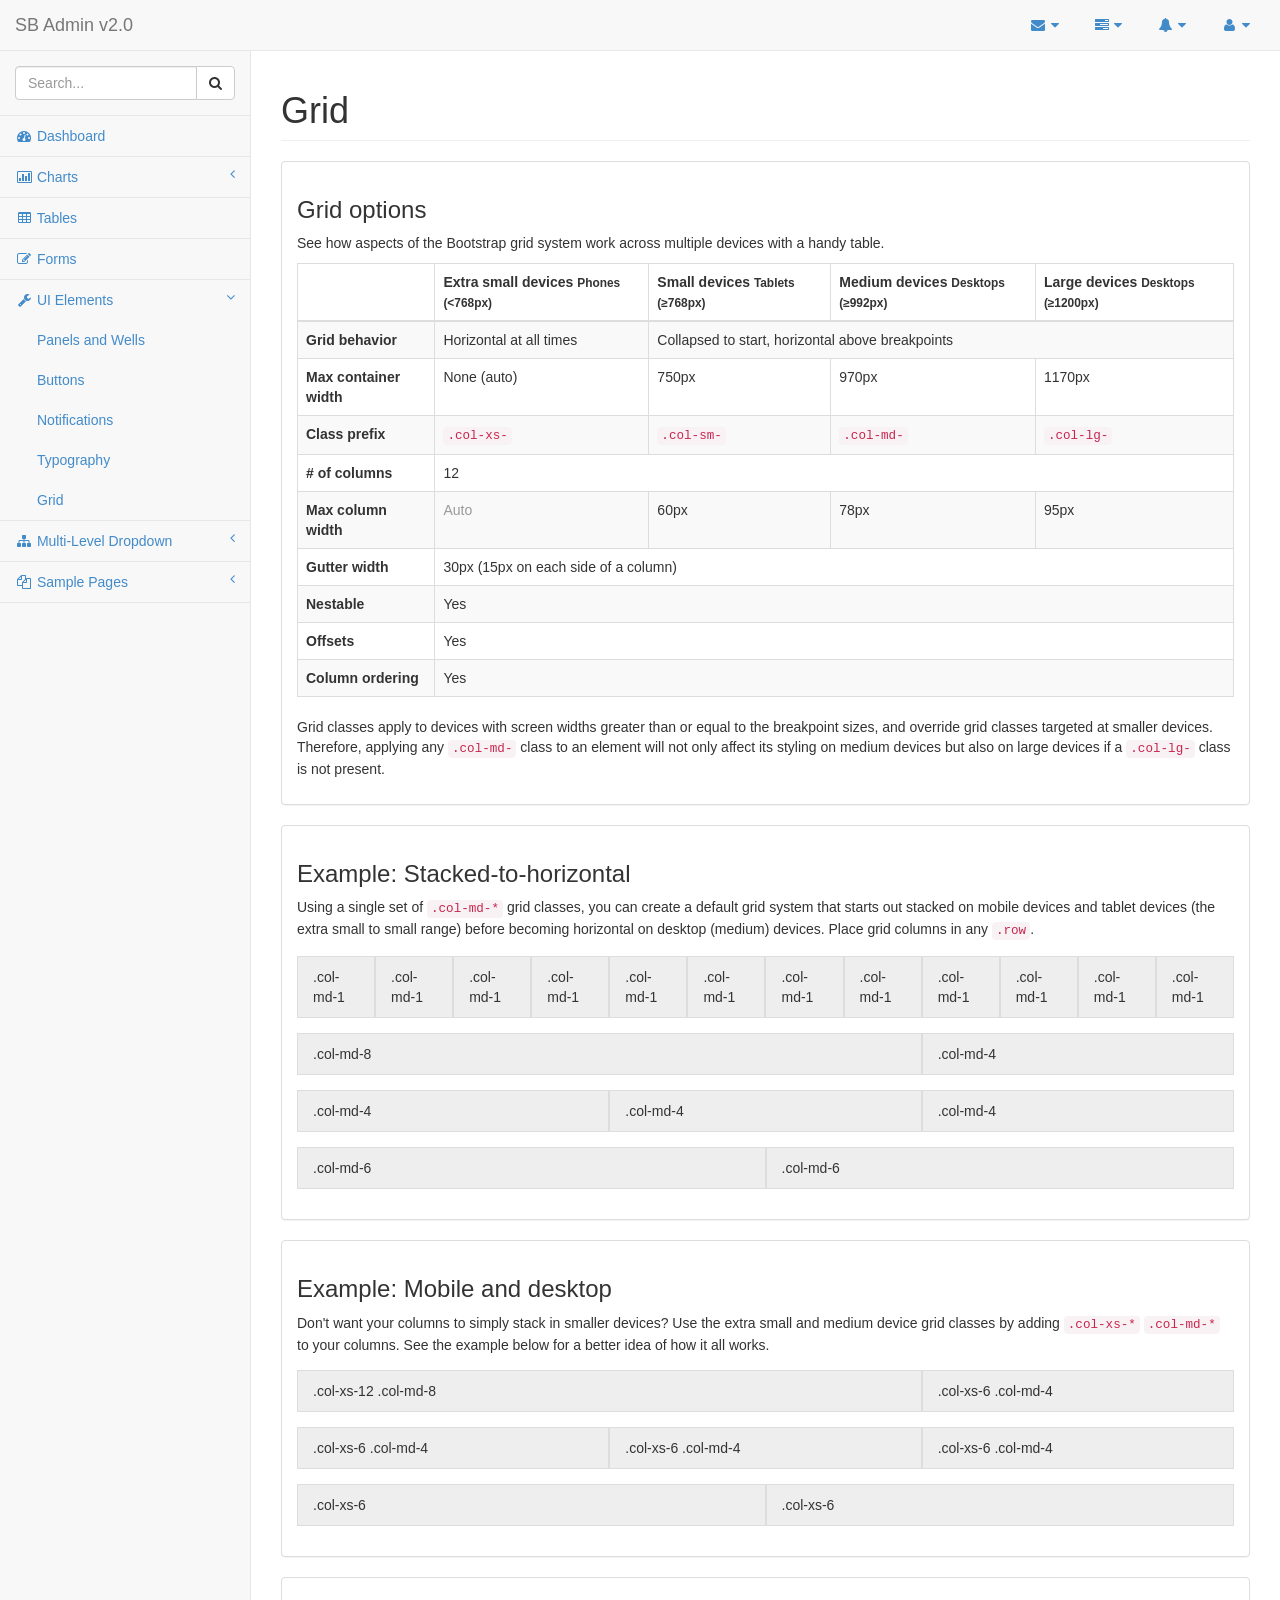
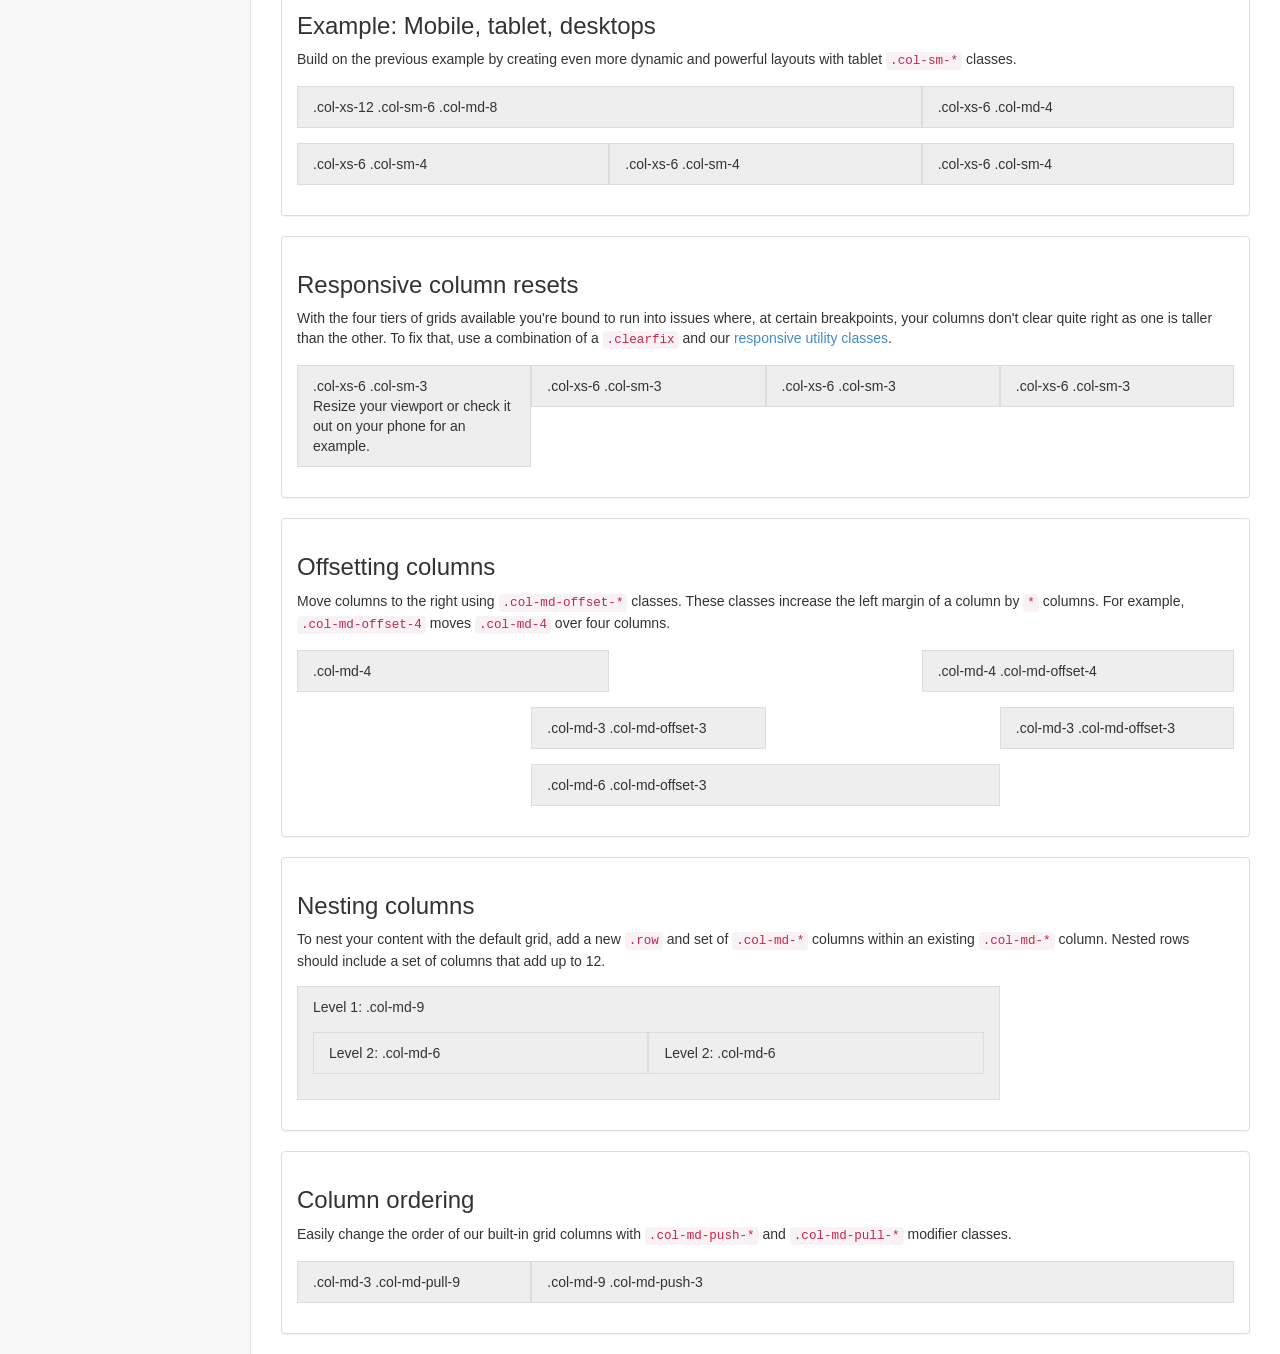
<file: sb-admin-v2/grid.html>
<!DOCTYPE html>
<html>

<head>

    <meta charset="utf-8">

    <title>Start Bootstrap - SB Admin Version 2.0 Demo</title>

    <!-- Core CSS - Include with every page -->
    <link href="css/bootstrap.min.css" rel="stylesheet">
    <link href="font-awesome/css/font-awesome.css" rel="stylesheet">

    <!-- Page-Level Plugin CSS - Grid -->

    <!-- SB Admin CSS - Include with every page -->
    <link href="css/sb-admin.css" rel="stylesheet">

</head>

<body>

    <div id="wrapper">

        <nav class="navbar navbar-default navbar-static-top" role="navigation" style="margin-bottom: 0">
            <div class="navbar-header">
                <button type="button" class="navbar-toggle" data-toggle="collapse" data-target=".sidebar-collapse">
                    <span class="sr-only">Toggle navigation</span>
                    <span class="icon-bar"></span>
                    <span class="icon-bar"></span>
                    <span class="icon-bar"></span>
                </button>
                <a class="navbar-brand" href="index.html">SB Admin v2.0</a>
            </div>
            <!-- /.navbar-header -->

            <ul class="nav navbar-top-links navbar-right">
                <li class="dropdown">
                    <a class="dropdown-toggle" data-toggle="dropdown" href="#">
                        <i class="fa fa-envelope fa-fw"></i>  <i class="fa fa-caret-down"></i>
                    </a>
                    <ul class="dropdown-menu dropdown-messages">
                        <li>
                            <a href="#">
                                <div>
                                    <strong>John Smith</strong>
                                    <span class="pull-right text-muted">
                                        <em>Yesterday</em>
                                    </span>
                                </div>
                                <div>Lorem ipsum dolor sit amet, consectetur adipiscing elit. Pellentesque eleifend...</div>
                            </a>
                        </li>
                        <li class="divider"></li>
                        <li>
                            <a href="#">
                                <div>
                                    <strong>John Smith</strong>
                                    <span class="pull-right text-muted">
                                        <em>Yesterday</em>
                                    </span>
                                </div>
                                <div>Lorem ipsum dolor sit amet, consectetur adipiscing elit. Pellentesque eleifend...</div>
                            </a>
                        </li>
                        <li class="divider"></li>
                        <li>
                            <a href="#">
                                <div>
                                    <strong>John Smith</strong>
                                    <span class="pull-right text-muted">
                                        <em>Yesterday</em>
                                    </span>
                                </div>
                                <div>Lorem ipsum dolor sit amet, consectetur adipiscing elit. Pellentesque eleifend...</div>
                            </a>
                        </li>
                        <li class="divider"></li>
                        <li>
                            <a class="text-center" href="#">
                                <strong>Read All Messages</strong>
                                <i class="fa fa-angle-right"></i>
                            </a>
                        </li>
                    </ul>
                    <!-- /.dropdown-messages -->
                </li>
                <!-- /.dropdown -->
                <li class="dropdown">
                    <a class="dropdown-toggle" data-toggle="dropdown" href="#">
                        <i class="fa fa-tasks fa-fw"></i>  <i class="fa fa-caret-down"></i>
                    </a>
                    <ul class="dropdown-menu dropdown-tasks">
                        <li>
                            <a href="#">
                                <div>
                                    <p>
                                        <strong>Task 1</strong>
                                        <span class="pull-right text-muted">40% Complete</span>
                                    </p>
                                    <div class="progress progress-striped active">
                                        <div class="progress-bar progress-bar-success" role="progressbar" aria-valuenow="40" aria-valuemin="0" aria-valuemax="100" style="width: 40%">
                                            <span class="sr-only">40% Complete (success)</span>
                                        </div>
                                    </div>
                                </div>
                            </a>
                        </li>
                        <li class="divider"></li>
                        <li>
                            <a href="#">
                                <div>
                                    <p>
                                        <strong>Task 2</strong>
                                        <span class="pull-right text-muted">20% Complete</span>
                                    </p>
                                    <div class="progress progress-striped active">
                                        <div class="progress-bar progress-bar-info" role="progressbar" aria-valuenow="20" aria-valuemin="0" aria-valuemax="100" style="width: 20%">
                                            <span class="sr-only">20% Complete</span>
                                        </div>
                                    </div>
                                </div>
                            </a>
                        </li>
                        <li class="divider"></li>
                        <li>
                            <a href="#">
                                <div>
                                    <p>
                                        <strong>Task 3</strong>
                                        <span class="pull-right text-muted">60% Complete</span>
                                    </p>
                                    <div class="progress progress-striped active">
                                        <div class="progress-bar progress-bar-warning" role="progressbar" aria-valuenow="60" aria-valuemin="0" aria-valuemax="100" style="width: 60%">
                                            <span class="sr-only">60% Complete (warning)</span>
                                        </div>
                                    </div>
                                </div>
                            </a>
                        </li>
                        <li class="divider"></li>
                        <li>
                            <a href="#">
                                <div>
                                    <p>
                                        <strong>Task 4</strong>
                                        <span class="pull-right text-muted">80% Complete</span>
                                    </p>
                                    <div class="progress progress-striped active">
                                        <div class="progress-bar progress-bar-danger" role="progressbar" aria-valuenow="80" aria-valuemin="0" aria-valuemax="100" style="width: 80%">
                                            <span class="sr-only">80% Complete (danger)</span>
                                        </div>
                                    </div>
                                </div>
                            </a>
                        </li>
                        <li class="divider"></li>
                        <li>
                            <a class="text-center" href="#">
                                <strong>See All Tasks</strong>
                                <i class="fa fa-angle-right"></i>
                            </a>
                        </li>
                    </ul>
                    <!-- /.dropdown-tasks -->
                </li>
                <!-- /.dropdown -->
                <li class="dropdown">
                    <a class="dropdown-toggle" data-toggle="dropdown" href="#">
                        <i class="fa fa-bell fa-fw"></i>  <i class="fa fa-caret-down"></i>
                    </a>
                    <ul class="dropdown-menu dropdown-alerts">
                        <li>
                            <a href="#">
                                <div>
                                    <i class="fa fa-comment fa-fw"></i> New Comment
                                    <span class="pull-right text-muted small">4 minutes ago</span>
                                </div>
                            </a>
                        </li>
                        <li class="divider"></li>
                        <li>
                            <a href="#">
                                <div>
                                    <i class="fa fa-twitter fa-fw"></i> 3 New Followers
                                    <span class="pull-right text-muted small">12 minutes ago</span>
                                </div>
                            </a>
                        </li>
                        <li class="divider"></li>
                        <li>
                            <a href="#">
                                <div>
                                    <i class="fa fa-envelope fa-fw"></i> Message Sent
                                    <span class="pull-right text-muted small">4 minutes ago</span>
                                </div>
                            </a>
                        </li>
                        <li class="divider"></li>
                        <li>
                            <a href="#">
                                <div>
                                    <i class="fa fa-tasks fa-fw"></i> New Task
                                    <span class="pull-right text-muted small">4 minutes ago</span>
                                </div>
                            </a>
                        </li>
                        <li class="divider"></li>
                        <li>
                            <a href="#">
                                <div>
                                    <i class="fa fa-upload fa-fw"></i> Server Rebooted
                                    <span class="pull-right text-muted small">4 minutes ago</span>
                                </div>
                            </a>
                        </li>
                        <li class="divider"></li>
                        <li>
                            <a class="text-center" href="#">
                                <strong>See All Alerts</strong>
                                <i class="fa fa-angle-right"></i>
                            </a>
                        </li>
                    </ul>
                    <!-- /.dropdown-alerts -->
                </li>
                <!-- /.dropdown -->
                <li class="dropdown">
                    <a class="dropdown-toggle" data-toggle="dropdown" href="#">
                        <i class="fa fa-user fa-fw"></i>  <i class="fa fa-caret-down"></i>
                    </a>
                    <ul class="dropdown-menu dropdown-user">
                        <li><a href="#"><i class="fa fa-user fa-fw"></i> User Profile</a>
                        </li>
                        <li><a href="#"><i class="fa fa-gear fa-fw"></i> Settings</a>
                        </li>
                        <li class="divider"></li>
                        <li><a href="login.html"><i class="fa fa-sign-out fa-fw"></i> Logout</a>
                        </li>
                    </ul>
                    <!-- /.dropdown-user -->
                </li>
                <!-- /.dropdown -->
            </ul>
            <!-- /.navbar-top-links -->

        </nav>
        <!-- /.navbar-static-top -->

        <nav class="navbar-default navbar-static-side" role="navigation">
            <div class="sidebar-collapse">
                <ul class="nav" id="side-menu">
                    <li class="sidebar-search">
                        <div class="input-group custom-search-form">
                            <input type="text" class="form-control" placeholder="Search...">
                            <span class="input-group-btn">
                                <button class="btn btn-default" type="button">
                                    <i class="fa fa-search"></i>
                                </button>
                            </span>
                        </div>
                        <!-- /input-group -->
                    </li>
                    <li>
                        <a href="index.html"><i class="fa fa-dashboard fa-fw"></i> Dashboard</a>
                    </li>
                    <li>
                        <a href="#"><i class="fa fa-bar-chart-o fa-fw"></i> Charts<span class="fa arrow"></span></a>
                        <ul class="nav nav-second-level">
                            <li>
                                <a href="flot.html">Flot Charts</a>
                            </li>
                            <li>
                                <a href="morris.html">Morris.js Charts</a>
                            </li>
                        </ul>
                        <!-- /.nav-second-level -->
                    </li>
                    <li>
                        <a href="tables.html"><i class="fa fa-table fa-fw"></i> Tables</a>
                    </li>
                    <li>
                        <a href="forms.html"><i class="fa fa-edit fa-fw"></i> Forms</a>
                    </li>
                    <li class="active">
                        <a href="#"><i class="fa fa-wrench fa-fw"></i> UI Elements<span class="fa arrow"></span></a>
                        <ul class="nav nav-second-level">
                            <li>
                                <a href="panels-wells.html">Panels and Wells</a>
                            </li>
                            <li>
                                <a href="buttons.html">Buttons</a>
                            </li>
                            <li>
                                <a href="notifications.html">Notifications</a>
                            </li>
                            <li>
                                <a href="typography.html">Typography</a>
                            </li>
                            <li>
                                <a href="grid.html">Grid</a>
                            </li>
                        </ul>
                        <!-- /.nav-second-level -->
                    </li>
                    <li>
                        <a href="#"><i class="fa fa-sitemap fa-fw"></i> Multi-Level Dropdown<span class="fa arrow"></span></a>
                        <ul class="nav nav-second-level">
                            <li>
                                <a href="#">Second Level Item</a>
                            </li>
                            <li>
                                <a href="#">Second Level Item</a>
                            </li>
                            <li>
                                <a href="#">Third Level <span class="fa arrow"></span></a>
                                <ul class="nav nav-third-level">
                                    <li>
                                        <a href="#">Third Level Item</a>
                                    </li>
                                    <li>
                                        <a href="#">Third Level Item</a>
                                    </li>
                                    <li>
                                        <a href="#">Third Level Item</a>
                                    </li>
                                    <li>
                                        <a href="#">Third Level Item</a>
                                    </li>
                                </ul>
                                <!-- /.nav-third-level -->
                            </li>
                        </ul>
                        <!-- /.nav-second-level -->
                    </li>
                    <li>
                        <a href="#"><i class="fa fa-files-o fa-fw"></i> Sample Pages<span class="fa arrow"></span></a>
                        <ul class="nav nav-second-level">
                            <li>
                                <a href="blank.html">Blank Page</a>
                            </li>
                            <li>
                                <a href="login.html">Login Page</a>
                            </li>
                        </ul>
                        <!-- /.nav-second-level -->
                    </li>
                </ul>
                <!-- /#side-menu -->
            </div>
            <!-- /.sidebar-collapse -->
        </nav>
        <!-- /.navbar-static-side -->

        <div id="page-wrapper">
            <div class="row">
                <div class="col-lg-12">
                    <h1 class="page-header">Grid</h1>
                </div>
                <!-- /.col-lg-12 -->
            </div>
            <!-- /.row -->
            <div class="row">
                <div class="col-lg-12">
                    <div class="panel panel-default">
                        <div class="panel-body">
                            <h3>Grid options</h3>
                            <p>See how aspects of the Bootstrap grid system work across multiple devices with a handy table.</p>
                            <div class="table-responsive">
                                <table class="table table-bordered table-striped">
                                    <thead>
                                        <tr>
                                            <th></th>
                                            <th>
                                                Extra small devices
                                                <small>Phones (&lt;768px)</small>
                                            </th>
                                            <th>
                                                Small devices
                                                <small>Tablets (&ge;768px)</small>
                                            </th>
                                            <th>
                                                Medium devices
                                                <small>Desktops (&ge;992px)</small>
                                            </th>
                                            <th>
                                                Large devices
                                                <small>Desktops (&ge;1200px)</small>
                                            </th>
                                        </tr>
                                    </thead>
                                    <tbody>
                                        <tr>
                                            <th>Grid behavior</th>
                                            <td>Horizontal at all times</td>
                                            <td colspan="3">Collapsed to start, horizontal above breakpoints</td>
                                        </tr>
                                        <tr>
                                            <th>Max container width</th>
                                            <td>None (auto)</td>
                                            <td>750px</td>
                                            <td>970px</td>
                                            <td>1170px</td>
                                        </tr>
                                        <tr>
                                            <th>Class prefix</th>
                                            <td>
                                                <code>.col-xs-</code>
                                            </td>
                                            <td>
                                                <code>.col-sm-</code>
                                            </td>
                                            <td>
                                                <code>.col-md-</code>
                                            </td>
                                            <td>
                                                <code>.col-lg-</code>
                                            </td>
                                        </tr>
                                        <tr>
                                            <th># of columns</th>
                                            <td colspan="4">12</td>
                                        </tr>
                                        <tr>
                                            <th>Max column width</th>
                                            <td class="text-muted">Auto</td>
                                            <td>60px</td>
                                            <td>78px</td>
                                            <td>95px</td>
                                        </tr>
                                        <tr>
                                            <th>Gutter width</th>
                                            <td colspan="4">30px (15px on each side of a column)</td>
                                        </tr>
                                        <tr>
                                            <th>Nestable</th>
                                            <td colspan="4">Yes</td>
                                        </tr>
                                        <tr>
                                            <th>Offsets</th>
                                            <td colspan="4">Yes</td>
                                        </tr>
                                        <tr>
                                            <th>Column ordering</th>
                                            <td colspan="4">Yes</td>
                                        </tr>
                                    </tbody>
                                </table>
                            </div>
                            <p>Grid classes apply to devices with screen widths greater than or equal to the breakpoint sizes, and override grid classes targeted at smaller devices. Therefore, applying any
                                <code>.col-md-</code> class to an element will not only affect its styling on medium devices but also on large devices if a
                                <code>.col-lg-</code> class is not present.</p>
                        </div>
                    </div>
                </div>
                <!-- /.col-lg-12 -->
            </div>
            <!-- /.row -->

            <div class="row">
                <div class="col-lg-12">
                    <div class="panel panel-default">
                        <div class="panel-body">
                            <h3>Example: Stacked-to-horizontal</h3>
                            <p>Using a single set of
                                <code>.col-md-*</code> grid classes, you can create a default grid system that starts out stacked on mobile devices and tablet devices (the extra small to small range) before becoming horizontal on desktop (medium) devices. Place grid columns in any
                                <code>.row</code>.</p>
                            <div class="row show-grid">
                                <div class="col-md-1">.col-md-1</div>
                                <div class="col-md-1">.col-md-1</div>
                                <div class="col-md-1">.col-md-1</div>
                                <div class="col-md-1">.col-md-1</div>
                                <div class="col-md-1">.col-md-1</div>
                                <div class="col-md-1">.col-md-1</div>
                                <div class="col-md-1">.col-md-1</div>
                                <div class="col-md-1">.col-md-1</div>
                                <div class="col-md-1">.col-md-1</div>
                                <div class="col-md-1">.col-md-1</div>
                                <div class="col-md-1">.col-md-1</div>
                                <div class="col-md-1">.col-md-1</div>
                            </div>
                            <div class="row show-grid">
                                <div class="col-md-8">.col-md-8</div>
                                <div class="col-md-4">.col-md-4</div>
                            </div>
                            <div class="row show-grid">
                                <div class="col-md-4">.col-md-4</div>
                                <div class="col-md-4">.col-md-4</div>
                                <div class="col-md-4">.col-md-4</div>
                            </div>
                            <div class="row show-grid">
                                <div class="col-md-6">.col-md-6</div>
                                <div class="col-md-6">.col-md-6</div>
                            </div>
                        </div>
                    </div>
                </div>
                <!-- /.col-lg-12 -->
            </div>
            <!-- /.row -->

            <div class="row">
                <div class="col-lg-12">
                    <div class="panel panel-default">
                        <div class="panel-body">
                            <h3>Example: Mobile and desktop</h3>
                            <p>Don't want your columns to simply stack in smaller devices? Use the extra small and medium device grid classes by adding
                                <code>.col-xs-*</code>
                                <code>.col-md-*</code> to your columns. See the example below for a better idea of how it all works.</p>
                            <div class="row show-grid">
                                <div class="col-xs-12 col-md-8">.col-xs-12 .col-md-8</div>
                                <div class="col-xs-6 col-md-4">.col-xs-6 .col-md-4</div>
                            </div>
                            <div class="row show-grid">
                                <div class="col-xs-6 col-md-4">.col-xs-6 .col-md-4</div>
                                <div class="col-xs-6 col-md-4">.col-xs-6 .col-md-4</div>
                                <div class="col-xs-6 col-md-4">.col-xs-6 .col-md-4</div>
                            </div>
                            <div class="row show-grid">
                                <div class="col-xs-6">.col-xs-6</div>
                                <div class="col-xs-6">.col-xs-6</div>
                            </div>
                        </div>
                    </div>
                </div>
                <!-- /.col-lg-12 -->
            </div>
            <!-- /.row -->

            <div class="row">
                <div class="col-lg-12">
                    <div class="panel panel-default">
                        <div class="panel-body">
                            <h3>Example: Mobile, tablet, desktops</h3>
                            <p>Build on the previous example by creating even more dynamic and powerful layouts with tablet
                                <code>.col-sm-*</code> classes.</p>
                            <div class="row show-grid">
                                <div class="col-xs-12 col-sm-6 col-md-8">.col-xs-12 .col-sm-6 .col-md-8</div>
                                <div class="col-xs-6 col-md-4">.col-xs-6 .col-md-4</div>
                            </div>
                            <div class="row show-grid">
                                <div class="col-xs-6 col-sm-4">.col-xs-6 .col-sm-4</div>
                                <div class="col-xs-6 col-sm-4">.col-xs-6 .col-sm-4</div>
                                <!-- Optional: clear the XS cols if their content doesn't match in height -->
                                <div class="clearfix visible-xs"></div>
                                <div class="col-xs-6 col-sm-4">.col-xs-6 .col-sm-4</div>
                            </div>
                        </div>
                    </div>
                </div>
                <!-- /.col-lg-12 -->
            </div>
            <!-- /.row -->

            <div class="row">
                <div class="col-lg-12">
                    <div class="panel panel-default">
                        <div class="panel-body">
                            <h3 id="grid-responsive-resets">Responsive column resets</h3>
                            <p>With the four tiers of grids available you're bound to run into issues where, at certain breakpoints, your columns don't clear quite right as one is taller than the other. To fix that, use a combination of a
                                <code>.clearfix</code> and our <a href="#responsive-utilities">responsive utility classes</a>.</p>
                            <div class="row show-grid">
                                <div class="col-xs-6 col-sm-3">
                                    .col-xs-6 .col-sm-3
                                    <br>Resize your viewport or check it out on your phone for an example.
                                </div>
                                <div class="col-xs-6 col-sm-3">.col-xs-6 .col-sm-3</div>

                                <!-- Add the extra clearfix for only the required viewport -->
                                <div class="clearfix visible-xs"></div>

                                <div class="col-xs-6 col-sm-3">.col-xs-6 .col-sm-3</div>
                                <div class="col-xs-6 col-sm-3">.col-xs-6 .col-sm-3</div>
                            </div>
                        </div>
                    </div>
                </div>
                <!-- /.col-lg-12 -->
            </div>
            <!-- /.row -->

            <div class="row">
                <div class="col-lg-12">
                    <div class="panel panel-default">
                        <div class="panel-body">
                            <h3 id="grid-offsetting">Offsetting columns</h3>
                            <p>Move columns to the right using
                                <code>.col-md-offset-*</code> classes. These classes increase the left margin of a column by
                                <code>*</code> columns. For example,
                                <code>.col-md-offset-4</code> moves
                                <code>.col-md-4</code> over four columns.</p>
                            <div class="row show-grid">
                                <div class="col-md-4">.col-md-4</div>
                                <div class="col-md-4 col-md-offset-4">.col-md-4 .col-md-offset-4</div>
                            </div>
                            <div class="row show-grid">
                                <div class="col-md-3 col-md-offset-3">.col-md-3 .col-md-offset-3</div>
                                <div class="col-md-3 col-md-offset-3">.col-md-3 .col-md-offset-3</div>
                            </div>
                            <div class="row show-grid">
                                <div class="col-md-6 col-md-offset-3">.col-md-6 .col-md-offset-3</div>
                            </div>
                        </div>
                    </div>
                </div>
                <!-- /.col-lg-12 -->
            </div>
            <!-- /.row -->

            <div class="row">
                <div class="col-lg-12">
                    <div class="panel panel-default">
                        <div class="panel-body">
                            <h3 id="grid-nesting">Nesting columns</h3>
                            <p>To nest your content with the default grid, add a new
                                <code>.row</code> and set of
                                <code>.col-md-*</code> columns within an existing
                                <code>.col-md-*</code> column. Nested rows should include a set of columns that add up to 12.</p>
                            <div class="row show-grid">
                                <div class="col-md-9">
                                    Level 1: .col-md-9
                                    <div class="row show-grid">
                                        <div class="col-md-6">
                                            Level 2: .col-md-6
                                        </div>
                                        <div class="col-md-6">
                                            Level 2: .col-md-6
                                        </div>
                                    </div>
                                </div>
                            </div>
                        </div>
                    </div>
                </div>
                <!-- /.col-lg-12 -->
            </div>
            <!-- /.row -->

            <div class="row">
                <div class="col-lg-12">
                    <div class="panel panel-default">
                        <div class="panel-body">
                            <h3 id="grid-column-ordering">Column ordering</h3>
                            <p>Easily change the order of our built-in grid columns with
                                <code>.col-md-push-*</code> and
                                <code>.col-md-pull-*</code> modifier classes.</p>
                            <div class="row show-grid">
                                <div class="col-md-9 col-md-push-3">.col-md-9 .col-md-push-3</div>
                                <div class="col-md-3 col-md-pull-9">.col-md-3 .col-md-pull-9</div>
                            </div>
                        </div>
                    </div>
                </div>
                <!-- /.col-lg-12 -->
            </div>
            <!-- /.row -->

        </div>
        <!-- /#page-wrapper -->

    </div>
    <!-- /#wrapper -->

    <!-- Core Scripts - Include with every page -->
    <script src="js/jquery-1.10.2.js"></script>
    <script src="js/bootstrap.min.js"></script>
    <script src="js/plugins/metisMenu/jquery.metisMenu.js"></script>

    <!-- Page-Level Plugin Scripts - Grid -->

    <!-- SB Admin Scripts - Include with every page -->
    <script src="js/sb-admin.js"></script>

    <!-- Page-Level Demo Scripts - Grid - Use for reference -->

</body>

</html>
</file>
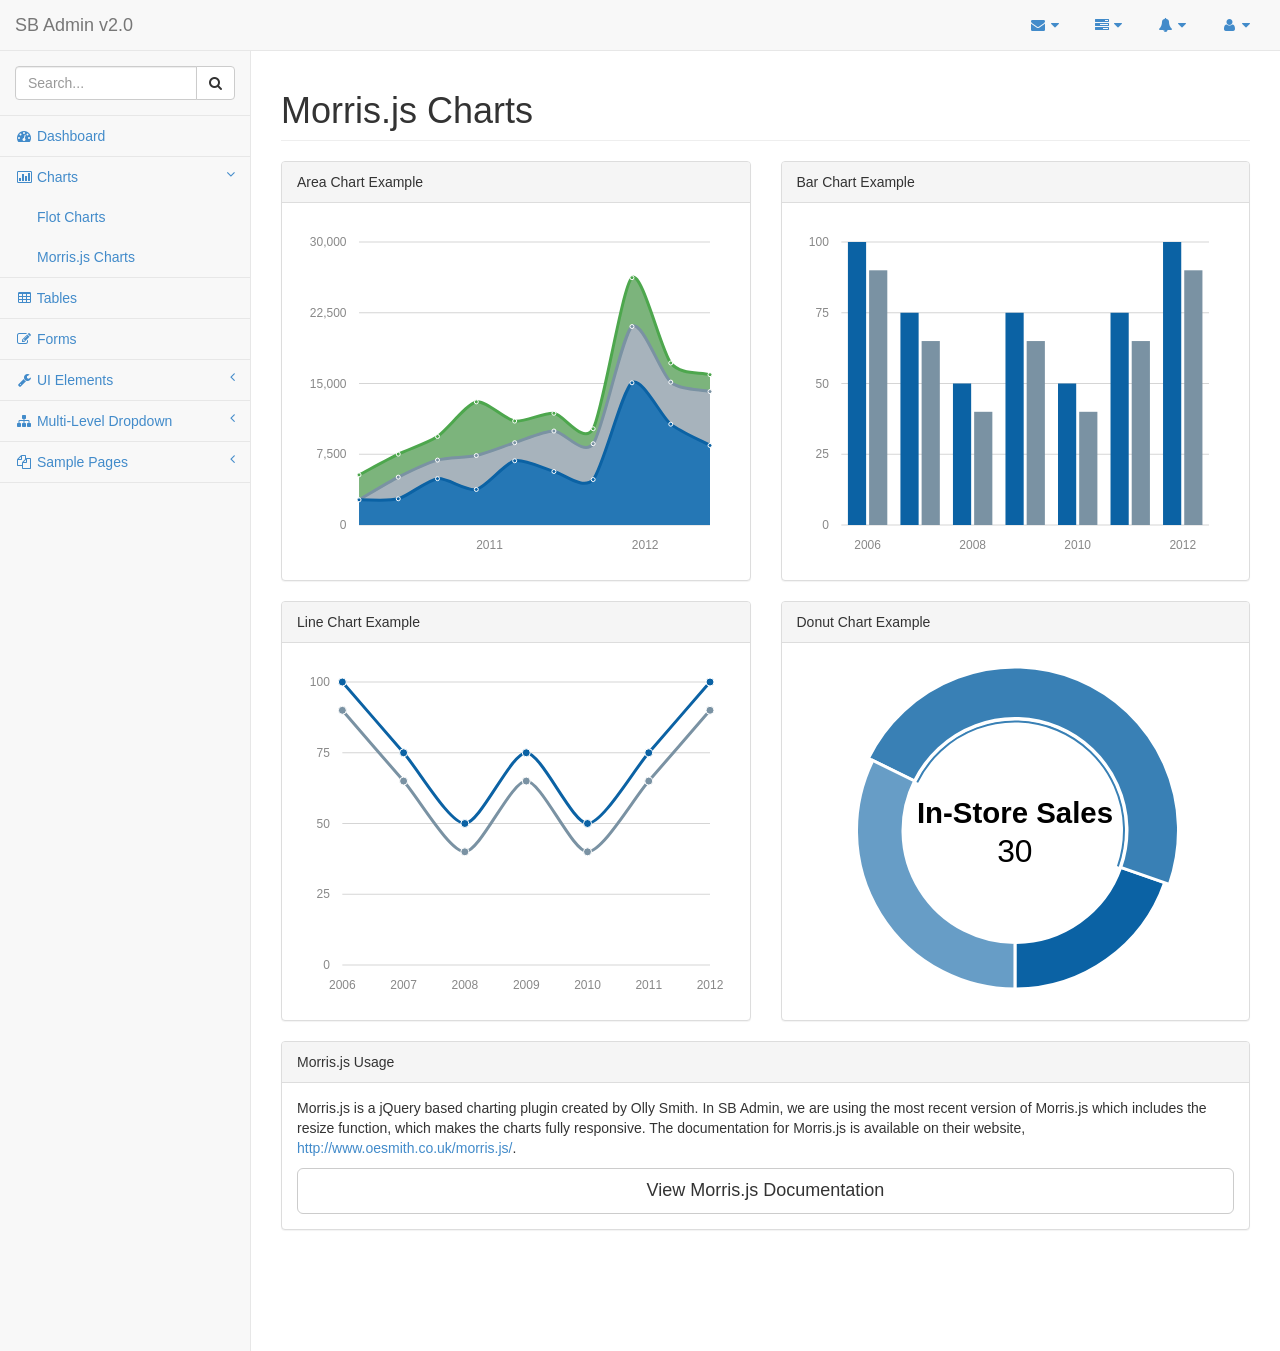
<file: sb-admin-v2/morris.html>
<!DOCTYPE html>
<html>

<head>

    <meta charset="utf-8">

    <title>Start Bootstrap - SB Admin Version 2.0 Demo</title>

    <!-- Core CSS - Include with every page -->
    <link href="css/bootstrap.min.css" rel="stylesheet">
    <link href="font-awesome/css/font-awesome.css" rel="stylesheet">

    <!-- Page-Level Plugin CSS - Morris -->
    <link href="css/plugins/morris/morris-0.4.3.min.css" rel="stylesheet">

    <!-- SB Admin CSS - Include with every page -->
    <link href="css/sb-admin.css" rel="stylesheet">

</head>

<body>

    <div id="wrapper">

        <nav class="navbar navbar-default navbar-static-top" role="navigation" style="margin-bottom: 0">
            <div class="navbar-header">
                <button type="button" class="navbar-toggle" data-toggle="collapse" data-target=".sidebar-collapse">
                    <span class="sr-only">Toggle navigation</span>
                    <span class="icon-bar"></span>
                    <span class="icon-bar"></span>
                    <span class="icon-bar"></span>
                </button>
                <a class="navbar-brand" href="index.html">SB Admin v2.0</a>
            </div>
            <!-- /.navbar-header -->

            <ul class="nav navbar-top-links navbar-right">
                <li class="dropdown">
                    <a class="dropdown-toggle" data-toggle="dropdown" href="#">
                        <i class="fa fa-envelope fa-fw"></i>  <i class="fa fa-caret-down"></i>
                    </a>
                    <ul class="dropdown-menu dropdown-messages">
                        <li>
                            <a href="#">
                                <div>
                                    <strong>John Smith</strong>
                                    <span class="pull-right text-muted">
                                        <em>Yesterday</em>
                                    </span>
                                </div>
                                <div>Lorem ipsum dolor sit amet, consectetur adipiscing elit. Pellentesque eleifend...</div>
                            </a>
                        </li>
                        <li class="divider"></li>
                        <li>
                            <a href="#">
                                <div>
                                    <strong>John Smith</strong>
                                    <span class="pull-right text-muted">
                                        <em>Yesterday</em>
                                    </span>
                                </div>
                                <div>Lorem ipsum dolor sit amet, consectetur adipiscing elit. Pellentesque eleifend...</div>
                            </a>
                        </li>
                        <li class="divider"></li>
                        <li>
                            <a href="#">
                                <div>
                                    <strong>John Smith</strong>
                                    <span class="pull-right text-muted">
                                        <em>Yesterday</em>
                                    </span>
                                </div>
                                <div>Lorem ipsum dolor sit amet, consectetur adipiscing elit. Pellentesque eleifend...</div>
                            </a>
                        </li>
                        <li class="divider"></li>
                        <li>
                            <a class="text-center" href="#">
                                <strong>Read All Messages</strong>
                                <i class="fa fa-angle-right"></i>
                            </a>
                        </li>
                    </ul>
                    <!-- /.dropdown-messages -->
                </li>
                <!-- /.dropdown -->
                <li class="dropdown">
                    <a class="dropdown-toggle" data-toggle="dropdown" href="#">
                        <i class="fa fa-tasks fa-fw"></i>  <i class="fa fa-caret-down"></i>
                    </a>
                    <ul class="dropdown-menu dropdown-tasks">
                        <li>
                            <a href="#">
                                <div>
                                    <p>
                                        <strong>Task 1</strong>
                                        <span class="pull-right text-muted">40% Complete</span>
                                    </p>
                                    <div class="progress progress-striped active">
                                        <div class="progress-bar progress-bar-success" role="progressbar" aria-valuenow="40" aria-valuemin="0" aria-valuemax="100" style="width: 40%">
                                            <span class="sr-only">40% Complete (success)</span>
                                        </div>
                                    </div>
                                </div>
                            </a>
                        </li>
                        <li class="divider"></li>
                        <li>
                            <a href="#">
                                <div>
                                    <p>
                                        <strong>Task 2</strong>
                                        <span class="pull-right text-muted">20% Complete</span>
                                    </p>
                                    <div class="progress progress-striped active">
                                        <div class="progress-bar progress-bar-info" role="progressbar" aria-valuenow="20" aria-valuemin="0" aria-valuemax="100" style="width: 20%">
                                            <span class="sr-only">20% Complete</span>
                                        </div>
                                    </div>
                                </div>
                            </a>
                        </li>
                        <li class="divider"></li>
                        <li>
                            <a href="#">
                                <div>
                                    <p>
                                        <strong>Task 3</strong>
                                        <span class="pull-right text-muted">60% Complete</span>
                                    </p>
                                    <div class="progress progress-striped active">
                                        <div class="progress-bar progress-bar-warning" role="progressbar" aria-valuenow="60" aria-valuemin="0" aria-valuemax="100" style="width: 60%">
                                            <span class="sr-only">60% Complete (warning)</span>
                                        </div>
                                    </div>
                                </div>
                            </a>
                        </li>
                        <li class="divider"></li>
                        <li>
                            <a href="#">
                                <div>
                                    <p>
                                        <strong>Task 4</strong>
                                        <span class="pull-right text-muted">80% Complete</span>
                                    </p>
                                    <div class="progress progress-striped active">
                                        <div class="progress-bar progress-bar-danger" role="progressbar" aria-valuenow="80" aria-valuemin="0" aria-valuemax="100" style="width: 80%">
                                            <span class="sr-only">80% Complete (danger)</span>
                                        </div>
                                    </div>
                                </div>
                            </a>
                        </li>
                        <li class="divider"></li>
                        <li>
                            <a class="text-center" href="#">
                                <strong>See All Tasks</strong>
                                <i class="fa fa-angle-right"></i>
                            </a>
                        </li>
                    </ul>
                    <!-- /.dropdown-tasks -->
                </li>
                <!-- /.dropdown -->
                <li class="dropdown">
                    <a class="dropdown-toggle" data-toggle="dropdown" href="#">
                        <i class="fa fa-bell fa-fw"></i>  <i class="fa fa-caret-down"></i>
                    </a>
                    <ul class="dropdown-menu dropdown-alerts">
                        <li>
                            <a href="#">
                                <div>
                                    <i class="fa fa-comment fa-fw"></i> New Comment
                                    <span class="pull-right text-muted small">4 minutes ago</span>
                                </div>
                            </a>
                        </li>
                        <li class="divider"></li>
                        <li>
                            <a href="#">
                                <div>
                                    <i class="fa fa-twitter fa-fw"></i> 3 New Followers
                                    <span class="pull-right text-muted small">12 minutes ago</span>
                                </div>
                            </a>
                        </li>
                        <li class="divider"></li>
                        <li>
                            <a href="#">
                                <div>
                                    <i class="fa fa-envelope fa-fw"></i> Message Sent
                                    <span class="pull-right text-muted small">4 minutes ago</span>
                                </div>
                            </a>
                        </li>
                        <li class="divider"></li>
                        <li>
                            <a href="#">
                                <div>
                                    <i class="fa fa-tasks fa-fw"></i> New Task
                                    <span class="pull-right text-muted small">4 minutes ago</span>
                                </div>
                            </a>
                        </li>
                        <li class="divider"></li>
                        <li>
                            <a href="#">
                                <div>
                                    <i class="fa fa-upload fa-fw"></i> Server Rebooted
                                    <span class="pull-right text-muted small">4 minutes ago</span>
                                </div>
                            </a>
                        </li>
                        <li class="divider"></li>
                        <li>
                            <a class="text-center" href="#">
                                <strong>See All Alerts</strong>
                                <i class="fa fa-angle-right"></i>
                            </a>
                        </li>
                    </ul>
                    <!-- /.dropdown-alerts -->
                </li>
                <!-- /.dropdown -->
                <li class="dropdown">
                    <a class="dropdown-toggle" data-toggle="dropdown" href="#">
                        <i class="fa fa-user fa-fw"></i>  <i class="fa fa-caret-down"></i>
                    </a>
                    <ul class="dropdown-menu dropdown-user">
                        <li><a href="#"><i class="fa fa-user fa-fw"></i> User Profile</a>
                        </li>
                        <li><a href="#"><i class="fa fa-gear fa-fw"></i> Settings</a>
                        </li>
                        <li class="divider"></li>
                        <li><a href="login.html"><i class="fa fa-sign-out fa-fw"></i> Logout</a>
                        </li>
                    </ul>
                    <!-- /.dropdown-user -->
                </li>
                <!-- /.dropdown -->
            </ul>
            <!-- /.navbar-top-links -->

        </nav>
        <!-- /.navbar-static-top -->

        <nav class="navbar-default navbar-static-side" role="navigation">
            <div class="sidebar-collapse">
                <ul class="nav" id="side-menu">
                    <li class="sidebar-search">
                        <div class="input-group custom-search-form">
                            <input type="text" class="form-control" placeholder="Search...">
                            <span class="input-group-btn">
                                <button class="btn btn-default" type="button">
                                    <i class="fa fa-search"></i>
                                </button>
                            </span>
                        </div>
                        <!-- /input-group -->
                    </li>
                    <li>
                        <a href="index.html"><i class="fa fa-dashboard fa-fw"></i> Dashboard</a>
                    </li>
                    <li class="active">
                        <a href="#"><i class="fa fa-bar-chart-o fa-fw"></i> Charts<span class="fa arrow"></span></a>
                        <ul class="nav nav-second-level">
                            <li>
                                <a href="flot.html">Flot Charts</a>
                            </li>
                            <li>
                                <a href="morris.html">Morris.js Charts</a>
                            </li>
                        </ul>
                        <!-- /.nav-second-level -->
                    </li>
                    <li>
                        <a href="tables.html"><i class="fa fa-table fa-fw"></i> Tables</a>
                    </li>
                    <li>
                        <a href="forms.html"><i class="fa fa-edit fa-fw"></i> Forms</a>
                    </li>
                    <li>
                        <a href="#"><i class="fa fa-wrench fa-fw"></i> UI Elements<span class="fa arrow"></span></a>
                        <ul class="nav nav-second-level">
                            <li>
                                <a href="panels-wells.html">Panels and Wells</a>
                            </li>
                            <li>
                                <a href="buttons.html">Buttons</a>
                            </li>
                            <li>
                                <a href="notifications.html">Notifications</a>
                            </li>
                            <li>
                                <a href="typography.html">Typography</a>
                            </li>
                            <li>
                                <a href="grid.html">Grid</a>
                            </li>
                        </ul>
                        <!-- /.nav-second-level -->
                    </li>
                    <li>
                        <a href="#"><i class="fa fa-sitemap fa-fw"></i> Multi-Level Dropdown<span class="fa arrow"></span></a>
                        <ul class="nav nav-second-level">
                            <li>
                                <a href="#">Second Level Item</a>
                            </li>
                            <li>
                                <a href="#">Second Level Item</a>
                            </li>
                            <li>
                                <a href="#">Third Level <span class="fa arrow"></span></a>
                                <ul class="nav nav-third-level">
                                    <li>
                                        <a href="#">Third Level Item</a>
                                    </li>
                                    <li>
                                        <a href="#">Third Level Item</a>
                                    </li>
                                    <li>
                                        <a href="#">Third Level Item</a>
                                    </li>
                                    <li>
                                        <a href="#">Third Level Item</a>
                                    </li>
                                </ul>
                                <!-- /.nav-third-level -->
                            </li>
                        </ul>
                        <!-- /.nav-second-level -->
                    </li>
                    <li>
                        <a href="#"><i class="fa fa-files-o fa-fw"></i> Sample Pages<span class="fa arrow"></span></a>
                        <ul class="nav nav-second-level">
                            <li>
                                <a href="blank.html">Blank Page</a>
                            </li>
                            <li>
                                <a href="login.html">Login Page</a>
                            </li>
                        </ul>
                        <!-- /.nav-second-level -->
                    </li>
                </ul>
                <!-- /#side-menu -->
            </div>
            <!-- /.sidebar-collapse -->
        </nav>
        <!-- /.navbar-static-side -->

        <div id="page-wrapper">
            <div class="row">
                <div class="col-lg-12">
                    <h1 class="page-header">Morris.js Charts</h1>
                </div>
                <!-- /.col-lg-12 -->
            </div>
            <!-- /.row -->
            <div class="row">
                <div class="col-lg-6">
                    <div class="panel panel-default">
                        <div class="panel-heading">
                            Area Chart Example
                        </div>
                        <!-- /.panel-heading -->
                        <div class="panel-body">
                            <div id="morris-area-chart"></div>
                        </div>
                        <!-- /.panel-body -->
                    </div>
                    <!-- /.panel -->
                </div>
                <!-- /.col-lg-6 -->
                <div class="col-lg-6">
                    <div class="panel panel-default">
                        <div class="panel-heading">
                            Bar Chart Example
                        </div>
                        <!-- /.panel-heading -->
                        <div class="panel-body">
                            <div id="morris-bar-chart"></div>
                        </div>
                        <!-- /.panel-body -->
                    </div>
                    <!-- /.panel -->
                </div>
                <!-- /.col-lg-6 -->
                <div class="col-lg-6">
                    <div class="panel panel-default">
                        <div class="panel-heading">
                            Line Chart Example
                        </div>
                        <!-- /.panel-heading -->
                        <div class="panel-body">
                            <div id="morris-line-chart"></div>
                        </div>
                        <!-- /.panel-body -->
                    </div>
                    <!-- /.panel -->
                </div>
                <!-- /.col-lg-6 -->
                <div class="col-lg-6">
                    <div class="panel panel-default">
                        <div class="panel-heading">
                            Donut Chart Example
                        </div>
                        <!-- /.panel-heading -->
                        <div class="panel-body">
                            <div id="morris-donut-chart"></div>
                        </div>
                        <!-- /.panel-body -->
                    </div>
                    <!-- /.panel -->
                </div>
                <!-- /.col-lg-6 -->
                <div class="col-lg-12">
                    <div class="panel panel-default">
                        <div class="panel-heading">
                            Morris.js Usage
                        </div>
                        <!-- /.panel-heading -->
                        <div class="panel-body">
                            <p>Morris.js is a jQuery based charting plugin created by Olly Smith. In SB Admin, we are using the most recent version of Morris.js which includes the resize function, which makes the charts fully responsive. The documentation for Morris.js is available on their website, <a target="_blank" href="http://www.oesmith.co.uk/morris.js/">http://www.oesmith.co.uk/morris.js/</a>.</p>
                            <a target="_blank" class="btn btn-default btn-lg btn-block" href="http://www.oesmith.co.uk/morris.js/">View Morris.js Documentation</a>
                        </div>
                        <!-- /.panel-body -->
                    </div>
                    <!-- /.panel -->
                </div>
                <!-- /.col-lg-6 -->
            </div>
            <!-- /.row -->
        </div>
        <!-- /#page-wrapper -->

    </div>
    <!-- /#wrapper -->

    <!-- Core Scripts - Include with every page -->
    <script src="js/jquery-1.10.2.js"></script>
    <script src="js/bootstrap.min.js"></script>
    <script src="js/plugins/metisMenu/jquery.metisMenu.js"></script>

    <!-- Page-Level Plugin Scripts - Morris -->
    <script src="js/plugins/morris/raphael-2.1.0.min.js"></script>
    <script src="js/plugins/morris/morris.js"></script>

    <!-- SB Admin Scripts - Include with every page -->
    <script src="js/sb-admin.js"></script>

    <!-- Page-Level Demo Scripts - Morris - Use for reference -->
    <script src="js/demo/morris-demo.js"></script>

</body>

</html>
</file>
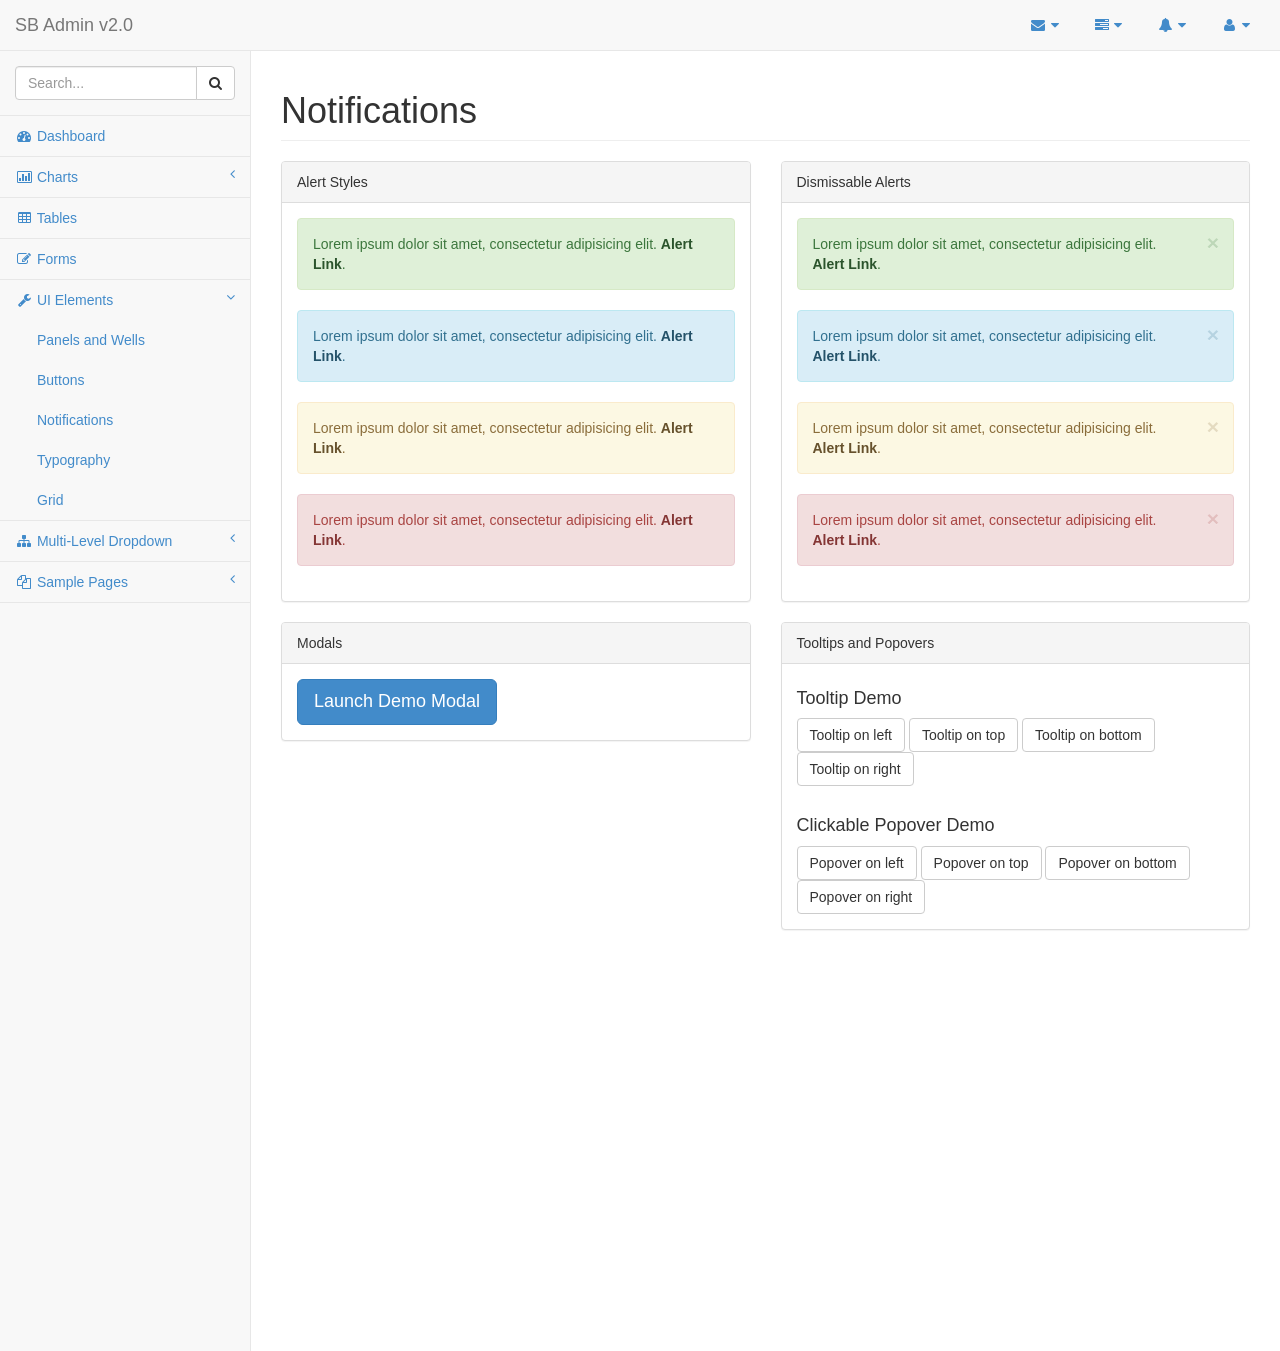
<file: sb-admin-v2/notifications.html>
<!DOCTYPE html>
<html>

<head>

    <meta charset="utf-8">

    <title>Start Bootstrap - SB Admin Version 2.0 Demo</title>

    <!-- Core CSS - Include with every page -->
    <link href="css/bootstrap.min.css" rel="stylesheet">
    <link href="font-awesome/css/font-awesome.css" rel="stylesheet">

    <!-- Page-Level Plugin CSS - Notifications -->

    <!-- SB Admin CSS - Include with every page -->
    <link href="css/sb-admin.css" rel="stylesheet">

</head>

<body>

    <div id="wrapper">

        <nav class="navbar navbar-default navbar-static-top" role="navigation" style="margin-bottom: 0">
            <div class="navbar-header">
                <button type="button" class="navbar-toggle" data-toggle="collapse" data-target=".sidebar-collapse">
                    <span class="sr-only">Toggle navigation</span>
                    <span class="icon-bar"></span>
                    <span class="icon-bar"></span>
                    <span class="icon-bar"></span>
                </button>
                <a class="navbar-brand" href="index.html">SB Admin v2.0</a>
            </div>
            <!-- /.navbar-header -->

            <ul class="nav navbar-top-links navbar-right">
                <li class="dropdown">
                    <a class="dropdown-toggle" data-toggle="dropdown" href="#">
                        <i class="fa fa-envelope fa-fw"></i>  <i class="fa fa-caret-down"></i>
                    </a>
                    <ul class="dropdown-menu dropdown-messages">
                        <li>
                            <a href="#">
                                <div>
                                    <strong>John Smith</strong>
                                    <span class="pull-right text-muted">
                                        <em>Yesterday</em>
                                    </span>
                                </div>
                                <div>Lorem ipsum dolor sit amet, consectetur adipiscing elit. Pellentesque eleifend...</div>
                            </a>
                        </li>
                        <li class="divider"></li>
                        <li>
                            <a href="#">
                                <div>
                                    <strong>John Smith</strong>
                                    <span class="pull-right text-muted">
                                        <em>Yesterday</em>
                                    </span>
                                </div>
                                <div>Lorem ipsum dolor sit amet, consectetur adipiscing elit. Pellentesque eleifend...</div>
                            </a>
                        </li>
                        <li class="divider"></li>
                        <li>
                            <a href="#">
                                <div>
                                    <strong>John Smith</strong>
                                    <span class="pull-right text-muted">
                                        <em>Yesterday</em>
                                    </span>
                                </div>
                                <div>Lorem ipsum dolor sit amet, consectetur adipiscing elit. Pellentesque eleifend...</div>
                            </a>
                        </li>
                        <li class="divider"></li>
                        <li>
                            <a class="text-center" href="#">
                                <strong>Read All Messages</strong>
                                <i class="fa fa-angle-right"></i>
                            </a>
                        </li>
                    </ul>
                    <!-- /.dropdown-messages -->
                </li>
                <!-- /.dropdown -->
                <li class="dropdown">
                    <a class="dropdown-toggle" data-toggle="dropdown" href="#">
                        <i class="fa fa-tasks fa-fw"></i>  <i class="fa fa-caret-down"></i>
                    </a>
                    <ul class="dropdown-menu dropdown-tasks">
                        <li>
                            <a href="#">
                                <div>
                                    <p>
                                        <strong>Task 1</strong>
                                        <span class="pull-right text-muted">40% Complete</span>
                                    </p>
                                    <div class="progress progress-striped active">
                                        <div class="progress-bar progress-bar-success" role="progressbar" aria-valuenow="40" aria-valuemin="0" aria-valuemax="100" style="width: 40%">
                                            <span class="sr-only">40% Complete (success)</span>
                                        </div>
                                    </div>
                                </div>
                            </a>
                        </li>
                        <li class="divider"></li>
                        <li>
                            <a href="#">
                                <div>
                                    <p>
                                        <strong>Task 2</strong>
                                        <span class="pull-right text-muted">20% Complete</span>
                                    </p>
                                    <div class="progress progress-striped active">
                                        <div class="progress-bar progress-bar-info" role="progressbar" aria-valuenow="20" aria-valuemin="0" aria-valuemax="100" style="width: 20%">
                                            <span class="sr-only">20% Complete</span>
                                        </div>
                                    </div>
                                </div>
                            </a>
                        </li>
                        <li class="divider"></li>
                        <li>
                            <a href="#">
                                <div>
                                    <p>
                                        <strong>Task 3</strong>
                                        <span class="pull-right text-muted">60% Complete</span>
                                    </p>
                                    <div class="progress progress-striped active">
                                        <div class="progress-bar progress-bar-warning" role="progressbar" aria-valuenow="60" aria-valuemin="0" aria-valuemax="100" style="width: 60%">
                                            <span class="sr-only">60% Complete (warning)</span>
                                        </div>
                                    </div>
                                </div>
                            </a>
                        </li>
                        <li class="divider"></li>
                        <li>
                            <a href="#">
                                <div>
                                    <p>
                                        <strong>Task 4</strong>
                                        <span class="pull-right text-muted">80% Complete</span>
                                    </p>
                                    <div class="progress progress-striped active">
                                        <div class="progress-bar progress-bar-danger" role="progressbar" aria-valuenow="80" aria-valuemin="0" aria-valuemax="100" style="width: 80%">
                                            <span class="sr-only">80% Complete (danger)</span>
                                        </div>
                                    </div>
                                </div>
                            </a>
                        </li>
                        <li class="divider"></li>
                        <li>
                            <a class="text-center" href="#">
                                <strong>See All Tasks</strong>
                                <i class="fa fa-angle-right"></i>
                            </a>
                        </li>
                    </ul>
                    <!-- /.dropdown-tasks -->
                </li>
                <!-- /.dropdown -->
                <li class="dropdown">
                    <a class="dropdown-toggle" data-toggle="dropdown" href="#">
                        <i class="fa fa-bell fa-fw"></i>  <i class="fa fa-caret-down"></i>
                    </a>
                    <ul class="dropdown-menu dropdown-alerts">
                        <li>
                            <a href="#">
                                <div>
                                    <i class="fa fa-comment fa-fw"></i> New Comment
                                    <span class="pull-right text-muted small">4 minutes ago</span>
                                </div>
                            </a>
                        </li>
                        <li class="divider"></li>
                        <li>
                            <a href="#">
                                <div>
                                    <i class="fa fa-twitter fa-fw"></i> 3 New Followers
                                    <span class="pull-right text-muted small">12 minutes ago</span>
                                </div>
                            </a>
                        </li>
                        <li class="divider"></li>
                        <li>
                            <a href="#">
                                <div>
                                    <i class="fa fa-envelope fa-fw"></i> Message Sent
                                    <span class="pull-right text-muted small">4 minutes ago</span>
                                </div>
                            </a>
                        </li>
                        <li class="divider"></li>
                        <li>
                            <a href="#">
                                <div>
                                    <i class="fa fa-tasks fa-fw"></i> New Task
                                    <span class="pull-right text-muted small">4 minutes ago</span>
                                </div>
                            </a>
                        </li>
                        <li class="divider"></li>
                        <li>
                            <a href="#">
                                <div>
                                    <i class="fa fa-upload fa-fw"></i> Server Rebooted
                                    <span class="pull-right text-muted small">4 minutes ago</span>
                                </div>
                            </a>
                        </li>
                        <li class="divider"></li>
                        <li>
                            <a class="text-center" href="#">
                                <strong>See All Alerts</strong>
                                <i class="fa fa-angle-right"></i>
                            </a>
                        </li>
                    </ul>
                    <!-- /.dropdown-alerts -->
                </li>
                <!-- /.dropdown -->
                <li class="dropdown">
                    <a class="dropdown-toggle" data-toggle="dropdown" href="#">
                        <i class="fa fa-user fa-fw"></i>  <i class="fa fa-caret-down"></i>
                    </a>
                    <ul class="dropdown-menu dropdown-user">
                        <li><a href="#"><i class="fa fa-user fa-fw"></i> User Profile</a>
                        </li>
                        <li><a href="#"><i class="fa fa-gear fa-fw"></i> Settings</a>
                        </li>
                        <li class="divider"></li>
                        <li><a href="login.html"><i class="fa fa-sign-out fa-fw"></i> Logout</a>
                        </li>
                    </ul>
                    <!-- /.dropdown-user -->
                </li>
                <!-- /.dropdown -->
            </ul>
            <!-- /.navbar-top-links -->

        </nav>
        <!-- /.navbar-static-top -->

        <nav class="navbar-default navbar-static-side" role="navigation">
            <div class="sidebar-collapse">
                <ul class="nav" id="side-menu">
                    <li class="sidebar-search">
                        <div class="input-group custom-search-form">
                            <input type="text" class="form-control" placeholder="Search...">
                            <span class="input-group-btn">
                                <button class="btn btn-default" type="button">
                                    <i class="fa fa-search"></i>
                                </button>
                            </span>
                        </div>
                        <!-- /input-group -->
                    </li>
                    <li>
                        <a href="index.html"><i class="fa fa-dashboard fa-fw"></i> Dashboard</a>
                    </li>
                    <li>
                        <a href="#"><i class="fa fa-bar-chart-o fa-fw"></i> Charts<span class="fa arrow"></span></a>
                        <ul class="nav nav-second-level">
                            <li>
                                <a href="flot.html">Flot Charts</a>
                            </li>
                            <li>
                                <a href="morris.html">Morris.js Charts</a>
                            </li>
                        </ul>
                        <!-- /.nav-second-level -->
                    </li>
                    <li>
                        <a href="tables.html"><i class="fa fa-table fa-fw"></i> Tables</a>
                    </li>
                    <li>
                        <a href="forms.html"><i class="fa fa-edit fa-fw"></i> Forms</a>
                    </li>
                    <li class="active">
                        <a href="#"><i class="fa fa-wrench fa-fw"></i> UI Elements<span class="fa arrow"></span></a>
                        <ul class="nav nav-second-level">
                            <li>
                                <a href="panels-wells.html">Panels and Wells</a>
                            </li>
                            <li>
                                <a href="buttons.html">Buttons</a>
                            </li>
                            <li>
                                <a href="notifications.html">Notifications</a>
                            </li>
                            <li>
                                <a href="typography.html">Typography</a>
                            </li>
                            <li>
                                <a href="grid.html">Grid</a>
                            </li>
                        </ul>
                        <!-- /.nav-second-level -->
                    </li>
                    <li>
                        <a href="#"><i class="fa fa-sitemap fa-fw"></i> Multi-Level Dropdown<span class="fa arrow"></span></a>
                        <ul class="nav nav-second-level">
                            <li>
                                <a href="#">Second Level Item</a>
                            </li>
                            <li>
                                <a href="#">Second Level Item</a>
                            </li>
                            <li>
                                <a href="#">Third Level <span class="fa arrow"></span></a>
                                <ul class="nav nav-third-level">
                                    <li>
                                        <a href="#">Third Level Item</a>
                                    </li>
                                    <li>
                                        <a href="#">Third Level Item</a>
                                    </li>
                                    <li>
                                        <a href="#">Third Level Item</a>
                                    </li>
                                    <li>
                                        <a href="#">Third Level Item</a>
                                    </li>
                                </ul>
                                <!-- /.nav-third-level -->
                            </li>
                        </ul>
                        <!-- /.nav-second-level -->
                    </li>
                    <li>
                        <a href="#"><i class="fa fa-files-o fa-fw"></i> Sample Pages<span class="fa arrow"></span></a>
                        <ul class="nav nav-second-level">
                            <li>
                                <a href="blank.html">Blank Page</a>
                            </li>
                            <li>
                                <a href="login.html">Login Page</a>
                            </li>
                        </ul>
                        <!-- /.nav-second-level -->
                    </li>
                </ul>
                <!-- /#side-menu -->
            </div>
            <!-- /.sidebar-collapse -->
        </nav>
        <!-- /.navbar-static-side -->

        <div id="page-wrapper">
            <div class="row">
                <div class="col-lg-12">
                    <h1 class="page-header">Notifications</h1>
                </div>
                <!-- /.col-lg-12 -->
            </div>
            <!-- /.row -->
            <div class="row">
                <div class="col-lg-6">
                    <div class="panel panel-default">
                        <div class="panel-heading">
                            Alert Styles
                        </div>
                        <!-- /.panel-heading -->
                        <div class="panel-body">
                            <div class="alert alert-success">
                                Lorem ipsum dolor sit amet, consectetur adipisicing elit. <a href="#" class="alert-link">Alert Link</a>.
                            </div>
                            <div class="alert alert-info">
                                Lorem ipsum dolor sit amet, consectetur adipisicing elit. <a href="#" class="alert-link">Alert Link</a>.
                            </div>
                            <div class="alert alert-warning">
                                Lorem ipsum dolor sit amet, consectetur adipisicing elit. <a href="#" class="alert-link">Alert Link</a>.
                            </div>
                            <div class="alert alert-danger">
                                Lorem ipsum dolor sit amet, consectetur adipisicing elit. <a href="#" class="alert-link">Alert Link</a>.
                            </div>
                        </div>
                        <!-- .panel-body -->
                    </div>
                    <!-- /.panel -->
                </div>
                <!-- /.col-lg-6 -->
                <div class="col-lg-6">
                    <div class="panel panel-default">
                        <div class="panel-heading">
                            Dismissable Alerts
                        </div>
                        <!-- /.panel-heading -->
                        <div class="panel-body">
                            <div class="alert alert-success alert-dismissable">
                                <button type="button" class="close" data-dismiss="alert" aria-hidden="true">&times;</button>
                                Lorem ipsum dolor sit amet, consectetur adipisicing elit. <a href="#" class="alert-link">Alert Link</a>.
                            </div>
                            <div class="alert alert-info alert-dismissable">
                                <button type="button" class="close" data-dismiss="alert" aria-hidden="true">&times;</button>
                                Lorem ipsum dolor sit amet, consectetur adipisicing elit. <a href="#" class="alert-link">Alert Link</a>.
                            </div>
                            <div class="alert alert-warning alert-dismissable">
                                <button type="button" class="close" data-dismiss="alert" aria-hidden="true">&times;</button>
                                Lorem ipsum dolor sit amet, consectetur adipisicing elit. <a href="#" class="alert-link">Alert Link</a>.
                            </div>
                            <div class="alert alert-danger alert-dismissable">
                                <button type="button" class="close" data-dismiss="alert" aria-hidden="true">&times;</button>
                                Lorem ipsum dolor sit amet, consectetur adipisicing elit. <a href="#" class="alert-link">Alert Link</a>.
                            </div>
                        </div>
                        <!-- .panel-body -->
                    </div>
                    <!-- /.panel -->
                </div>
                <!-- /.col-lg-6 -->
            </div>
            <!-- /.row -->
            <div class="row">
                <div class="col-lg-6">
                    <div class="panel panel-default">
                        <div class="panel-heading">
                            Modals
                        </div>
                        <!-- /.panel-heading -->
                        <div class="panel-body">
                            <!-- Button trigger modal -->
                            <button class="btn btn-primary btn-lg" data-toggle="modal" data-target="#myModal">
                                Launch Demo Modal
                            </button>
                            <!-- Modal -->
                            <div class="modal fade" id="myModal" tabindex="-1" role="dialog" aria-labelledby="myModalLabel" aria-hidden="true">
                                <div class="modal-dialog">
                                    <div class="modal-content">
                                        <div class="modal-header">
                                            <button type="button" class="close" data-dismiss="modal" aria-hidden="true">&times;</button>
                                            <h4 class="modal-title" id="myModalLabel">Modal title</h4>
                                        </div>
                                        <div class="modal-body">
                                            Lorem ipsum dolor sit amet, consectetur adipisicing elit, sed do eiusmod tempor incididunt ut labore et dolore magna aliqua. Ut enim ad minim veniam, quis nostrud exercitation ullamco laboris nisi ut aliquip ex ea commodo consequat. Duis aute irure dolor in reprehenderit in voluptate velit esse cillum dolore eu fugiat nulla pariatur. Excepteur sint occaecat cupidatat non proident, sunt in culpa qui officia deserunt mollit anim id est laborum.
                                        </div>
                                        <div class="modal-footer">
                                            <button type="button" class="btn btn-default" data-dismiss="modal">Close</button>
                                            <button type="button" class="btn btn-primary">Save changes</button>
                                        </div>
                                    </div>
                                    <!-- /.modal-content -->
                                </div>
                                <!-- /.modal-dialog -->
                            </div>
                            <!-- /.modal -->
                        </div>
                        <!-- .panel-body -->
                    </div>
                    <!-- /.panel -->
                </div>
                <!-- /.col-lg-6 -->
                <div class="col-lg-6">
                    <div class="panel panel-default">
                        <div class="panel-heading">
                            Tooltips and Popovers
                        </div>
                        <!-- /.panel-heading -->
                        <div class="panel-body">
                            <h4>Tooltip Demo</h4>
                            <div class="tooltip-demo">
                                <button type="button" class="btn btn-default" data-toggle="tooltip" data-placement="left" title="Tooltip on left">Tooltip on left</button>
                                <button type="button" class="btn btn-default" data-toggle="tooltip" data-placement="top" title="Tooltip on top">Tooltip on top</button>
                                <button type="button" class="btn btn-default" data-toggle="tooltip" data-placement="bottom" title="Tooltip on bottom">Tooltip on bottom</button>
                                <button type="button" class="btn btn-default" data-toggle="tooltip" data-placement="right" title="Tooltip on right">Tooltip on right</button>
                            </div>
                            <br>
                            <h4>Clickable Popover Demo</h4>
                            <div class="tooltip-demo">
                                <button type="button" class="btn btn-default" data-container="body" data-toggle="popover" data-placement="left" data-content="Vivamus sagittis lacus vel augue laoreet rutrum faucibus.">
                                    Popover on left
                                </button>
                                <button type="button" class="btn btn-default" data-container="body" data-toggle="popover" data-placement="top" data-content="Vivamus sagittis lacus vel augue laoreet rutrum faucibus.">
                                    Popover on top
                                </button>
                                <button type="button" class="btn btn-default" data-container="body" data-toggle="popover" data-placement="bottom" data-content="Vivamus sagittis lacus vel augue laoreet rutrum faucibus.">
                                    Popover on bottom
                                </button>
                                <button type="button" class="btn btn-default" data-container="body" data-toggle="popover" data-placement="right" data-content="Vivamus sagittis lacus vel augue laoreet rutrum faucibus.">
                                    Popover on right
                                </button>
                            </div>
                        </div>
                        <!-- .panel-body -->
                    </div>
                    <!-- /.panel -->
                </div>
                <!-- /.col-lg-6 -->
            </div>
            <!-- /.row -->
        </div>
        <!-- /#page-wrapper -->

    </div>
    <!-- /#wrapper -->

    <!-- Core Scripts - Include with every page -->
    <script src="js/jquery-1.10.2.js"></script>
    <script src="js/bootstrap.min.js"></script>
    <script src="js/plugins/metisMenu/jquery.metisMenu.js"></script>

    <!-- Page-Level Plugin Scripts - Notifications -->

    <!-- SB Admin Scripts - Include with every page -->
    <script src="js/sb-admin.js"></script>

    <!-- Page-Level Demo Scripts - Notifications - Use for reference -->
    <script>
    // tooltip demo
    $('.tooltip-demo').tooltip({
        selector: "[data-toggle=tooltip]",
        container: "body"
    })

    // popover demo
    $("[data-toggle=popover]")
        .popover()
    </script>

</body>

</html>
</file>
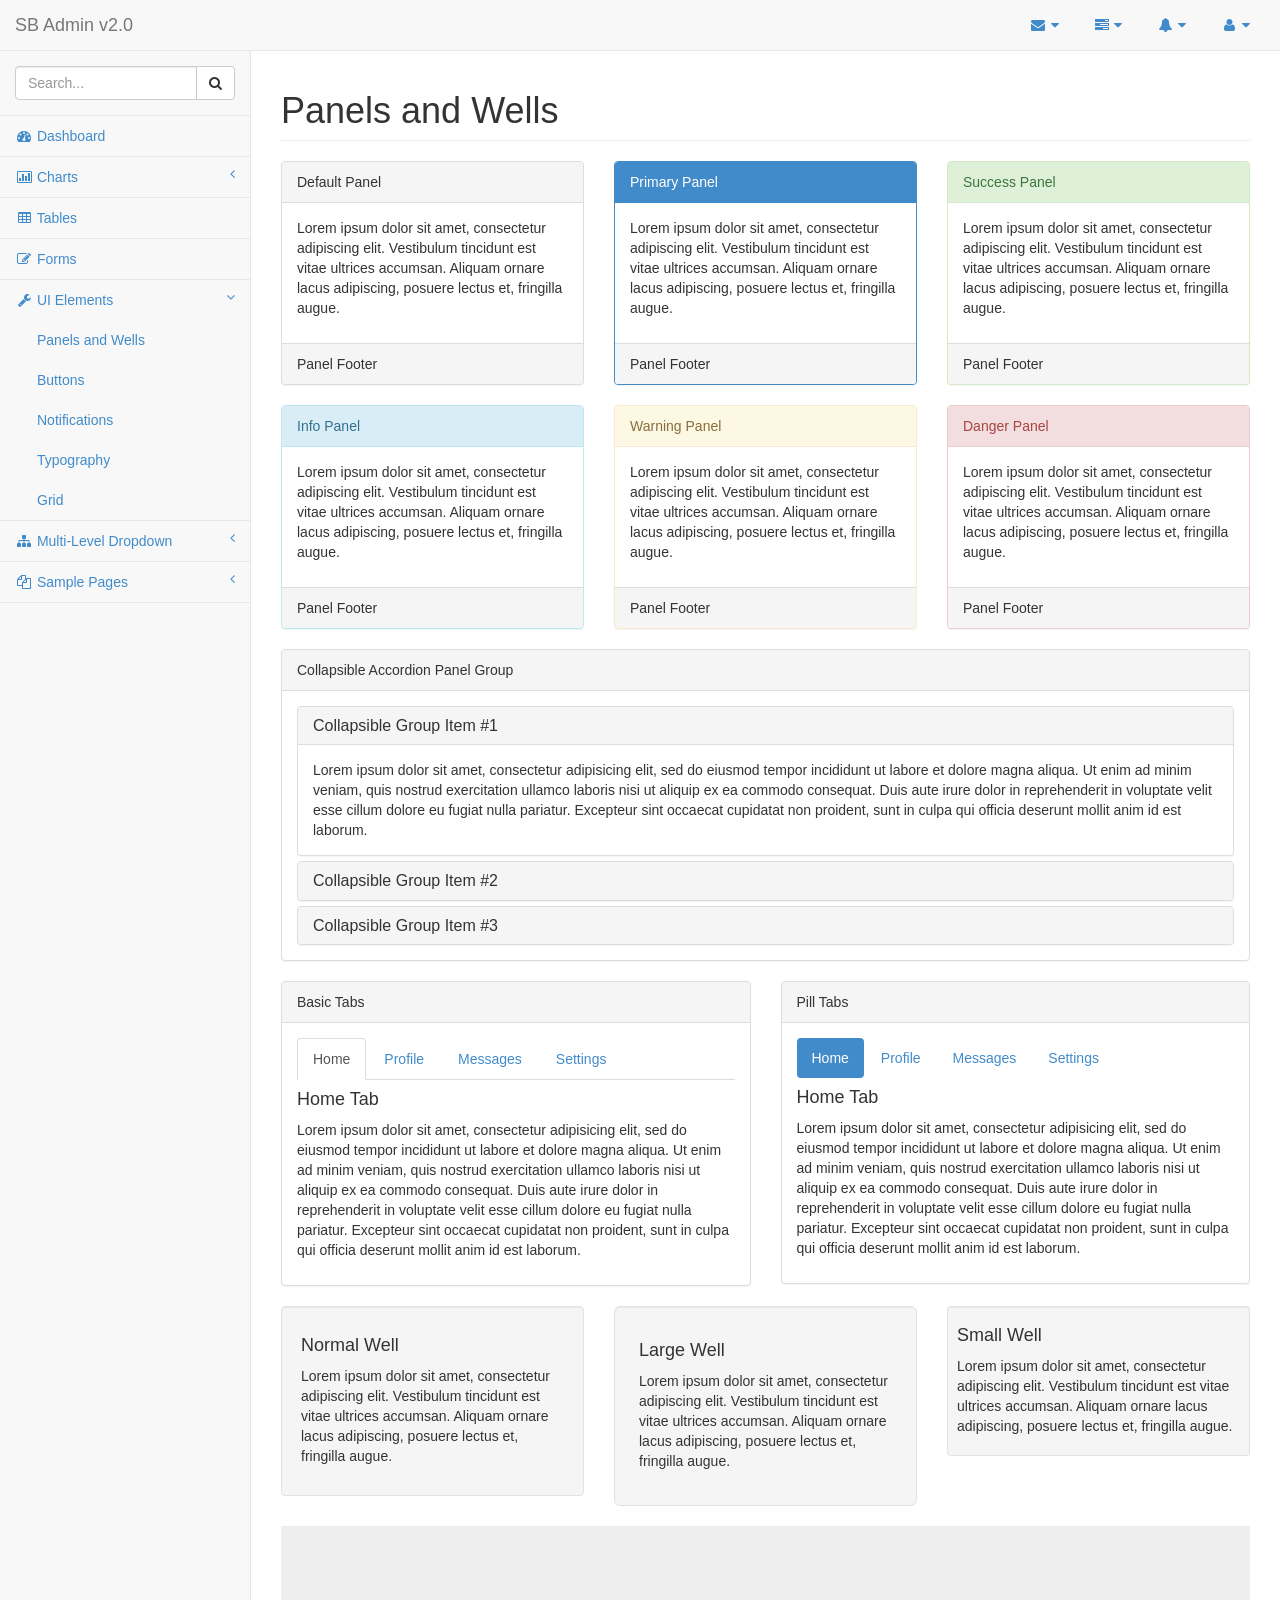
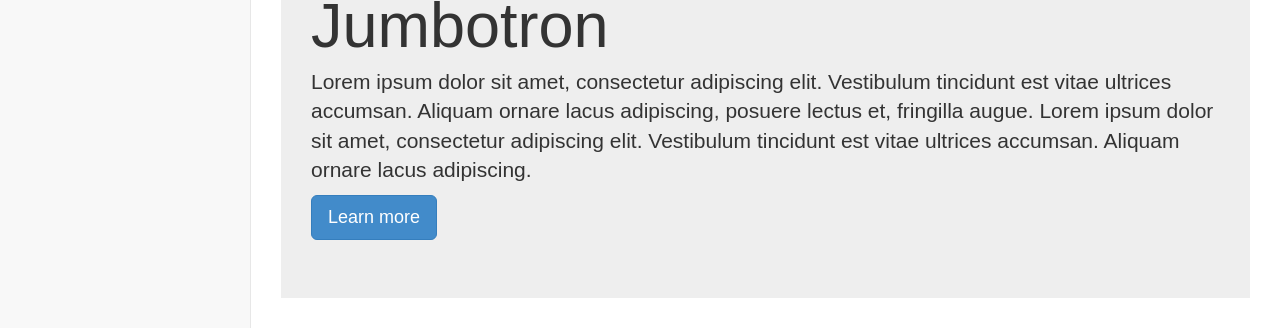
<file: sb-admin-v2/panels-wells.html>
<!DOCTYPE html>
<html>

<head>

    <meta charset="utf-8">

    <title>Start Bootstrap - SB Admin Version 2.0 Demo</title>

    <!-- Core CSS - Include with every page -->
    <link href="css/bootstrap.min.css" rel="stylesheet">
    <link href="font-awesome/css/font-awesome.css" rel="stylesheet">

    <!-- Page-Level Plugin CSS - Panels and Wells -->

    <!-- SB Admin CSS - Include with every page -->
    <link href="css/sb-admin.css" rel="stylesheet">

</head>

<body>

    <div id="wrapper">

        <nav class="navbar navbar-default navbar-static-top" role="navigation" style="margin-bottom: 0">
            <div class="navbar-header">
                <button type="button" class="navbar-toggle" data-toggle="collapse" data-target=".sidebar-collapse">
                    <span class="sr-only">Toggle navigation</span>
                    <span class="icon-bar"></span>
                    <span class="icon-bar"></span>
                    <span class="icon-bar"></span>
                </button>
                <a class="navbar-brand" href="index.html">SB Admin v2.0</a>
            </div>
            <!-- /.navbar-header -->

            <ul class="nav navbar-top-links navbar-right">
                <li class="dropdown">
                    <a class="dropdown-toggle" data-toggle="dropdown" href="#">
                        <i class="fa fa-envelope fa-fw"></i>  <i class="fa fa-caret-down"></i>
                    </a>
                    <ul class="dropdown-menu dropdown-messages">
                        <li>
                            <a href="#">
                                <div>
                                    <strong>John Smith</strong>
                                    <span class="pull-right text-muted">
                                        <em>Yesterday</em>
                                    </span>
                                </div>
                                <div>Lorem ipsum dolor sit amet, consectetur adipiscing elit. Pellentesque eleifend...</div>
                            </a>
                        </li>
                        <li class="divider"></li>
                        <li>
                            <a href="#">
                                <div>
                                    <strong>John Smith</strong>
                                    <span class="pull-right text-muted">
                                        <em>Yesterday</em>
                                    </span>
                                </div>
                                <div>Lorem ipsum dolor sit amet, consectetur adipiscing elit. Pellentesque eleifend...</div>
                            </a>
                        </li>
                        <li class="divider"></li>
                        <li>
                            <a href="#">
                                <div>
                                    <strong>John Smith</strong>
                                    <span class="pull-right text-muted">
                                        <em>Yesterday</em>
                                    </span>
                                </div>
                                <div>Lorem ipsum dolor sit amet, consectetur adipiscing elit. Pellentesque eleifend...</div>
                            </a>
                        </li>
                        <li class="divider"></li>
                        <li>
                            <a class="text-center" href="#">
                                <strong>Read All Messages</strong>
                                <i class="fa fa-angle-right"></i>
                            </a>
                        </li>
                    </ul>
                    <!-- /.dropdown-messages -->
                </li>
                <!-- /.dropdown -->
                <li class="dropdown">
                    <a class="dropdown-toggle" data-toggle="dropdown" href="#">
                        <i class="fa fa-tasks fa-fw"></i>  <i class="fa fa-caret-down"></i>
                    </a>
                    <ul class="dropdown-menu dropdown-tasks">
                        <li>
                            <a href="#">
                                <div>
                                    <p>
                                        <strong>Task 1</strong>
                                        <span class="pull-right text-muted">40% Complete</span>
                                    </p>
                                    <div class="progress progress-striped active">
                                        <div class="progress-bar progress-bar-success" role="progressbar" aria-valuenow="40" aria-valuemin="0" aria-valuemax="100" style="width: 40%">
                                            <span class="sr-only">40% Complete (success)</span>
                                        </div>
                                    </div>
                                </div>
                            </a>
                        </li>
                        <li class="divider"></li>
                        <li>
                            <a href="#">
                                <div>
                                    <p>
                                        <strong>Task 2</strong>
                                        <span class="pull-right text-muted">20% Complete</span>
                                    </p>
                                    <div class="progress progress-striped active">
                                        <div class="progress-bar progress-bar-info" role="progressbar" aria-valuenow="20" aria-valuemin="0" aria-valuemax="100" style="width: 20%">
                                            <span class="sr-only">20% Complete</span>
                                        </div>
                                    </div>
                                </div>
                            </a>
                        </li>
                        <li class="divider"></li>
                        <li>
                            <a href="#">
                                <div>
                                    <p>
                                        <strong>Task 3</strong>
                                        <span class="pull-right text-muted">60% Complete</span>
                                    </p>
                                    <div class="progress progress-striped active">
                                        <div class="progress-bar progress-bar-warning" role="progressbar" aria-valuenow="60" aria-valuemin="0" aria-valuemax="100" style="width: 60%">
                                            <span class="sr-only">60% Complete (warning)</span>
                                        </div>
                                    </div>
                                </div>
                            </a>
                        </li>
                        <li class="divider"></li>
                        <li>
                            <a href="#">
                                <div>
                                    <p>
                                        <strong>Task 4</strong>
                                        <span class="pull-right text-muted">80% Complete</span>
                                    </p>
                                    <div class="progress progress-striped active">
                                        <div class="progress-bar progress-bar-danger" role="progressbar" aria-valuenow="80" aria-valuemin="0" aria-valuemax="100" style="width: 80%">
                                            <span class="sr-only">80% Complete (danger)</span>
                                        </div>
                                    </div>
                                </div>
                            </a>
                        </li>
                        <li class="divider"></li>
                        <li>
                            <a class="text-center" href="#">
                                <strong>See All Tasks</strong>
                                <i class="fa fa-angle-right"></i>
                            </a>
                        </li>
                    </ul>
                    <!-- /.dropdown-tasks -->
                </li>
                <!-- /.dropdown -->
                <li class="dropdown">
                    <a class="dropdown-toggle" data-toggle="dropdown" href="#">
                        <i class="fa fa-bell fa-fw"></i>  <i class="fa fa-caret-down"></i>
                    </a>
                    <ul class="dropdown-menu dropdown-alerts">
                        <li>
                            <a href="#">
                                <div>
                                    <i class="fa fa-comment fa-fw"></i> New Comment
                                    <span class="pull-right text-muted small">4 minutes ago</span>
                                </div>
                            </a>
                        </li>
                        <li class="divider"></li>
                        <li>
                            <a href="#">
                                <div>
                                    <i class="fa fa-twitter fa-fw"></i> 3 New Followers
                                    <span class="pull-right text-muted small">12 minutes ago</span>
                                </div>
                            </a>
                        </li>
                        <li class="divider"></li>
                        <li>
                            <a href="#">
                                <div>
                                    <i class="fa fa-envelope fa-fw"></i> Message Sent
                                    <span class="pull-right text-muted small">4 minutes ago</span>
                                </div>
                            </a>
                        </li>
                        <li class="divider"></li>
                        <li>
                            <a href="#">
                                <div>
                                    <i class="fa fa-tasks fa-fw"></i> New Task
                                    <span class="pull-right text-muted small">4 minutes ago</span>
                                </div>
                            </a>
                        </li>
                        <li class="divider"></li>
                        <li>
                            <a href="#">
                                <div>
                                    <i class="fa fa-upload fa-fw"></i> Server Rebooted
                                    <span class="pull-right text-muted small">4 minutes ago</span>
                                </div>
                            </a>
                        </li>
                        <li class="divider"></li>
                        <li>
                            <a class="text-center" href="#">
                                <strong>See All Alerts</strong>
                                <i class="fa fa-angle-right"></i>
                            </a>
                        </li>
                    </ul>
                    <!-- /.dropdown-alerts -->
                </li>
                <!-- /.dropdown -->
                <li class="dropdown">
                    <a class="dropdown-toggle" data-toggle="dropdown" href="#">
                        <i class="fa fa-user fa-fw"></i>  <i class="fa fa-caret-down"></i>
                    </a>
                    <ul class="dropdown-menu dropdown-user">
                        <li><a href="#"><i class="fa fa-user fa-fw"></i> User Profile</a>
                        </li>
                        <li><a href="#"><i class="fa fa-gear fa-fw"></i> Settings</a>
                        </li>
                        <li class="divider"></li>
                        <li><a href="login.html"><i class="fa fa-sign-out fa-fw"></i> Logout</a>
                        </li>
                    </ul>
                    <!-- /.dropdown-user -->
                </li>
                <!-- /.dropdown -->
            </ul>
            <!-- /.navbar-top-links -->

        </nav>
        <!-- /.navbar-static-top -->

        <nav class="navbar-default navbar-static-side" role="navigation">
            <div class="sidebar-collapse">
                <ul class="nav" id="side-menu">
                    <li class="sidebar-search">
                        <div class="input-group custom-search-form">
                            <input type="text" class="form-control" placeholder="Search...">
                            <span class="input-group-btn">
                                <button class="btn btn-default" type="button">
                                    <i class="fa fa-search"></i>
                                </button>
                            </span>
                        </div>
                        <!-- /input-group -->
                    </li>
                    <li>
                        <a href="index.html"><i class="fa fa-dashboard fa-fw"></i> Dashboard</a>
                    </li>
                    <li>
                        <a href="#"><i class="fa fa-bar-chart-o fa-fw"></i> Charts<span class="fa arrow"></span></a>
                        <ul class="nav nav-second-level">
                            <li>
                                <a href="flot.html">Flot Charts</a>
                            </li>
                            <li>
                                <a href="morris.html">Morris.js Charts</a>
                            </li>
                        </ul>
                        <!-- /.nav-second-level -->
                    </li>
                    <li>
                        <a href="tables.html"><i class="fa fa-table fa-fw"></i> Tables</a>
                    </li>
                    <li>
                        <a href="forms.html"><i class="fa fa-edit fa-fw"></i> Forms</a>
                    </li>
                    <li class="active">
                        <a href="#"><i class="fa fa-wrench fa-fw"></i> UI Elements<span class="fa arrow"></span></a>
                        <ul class="nav nav-second-level">
                            <li>
                                <a href="panels-wells.html">Panels and Wells</a>
                            </li>
                            <li>
                                <a href="buttons.html">Buttons</a>
                            </li>
                            <li>
                                <a href="notifications.html">Notifications</a>
                            </li>
                            <li>
                                <a href="typography.html">Typography</a>
                            </li>
                            <li>
                                <a href="grid.html">Grid</a>
                            </li>
                        </ul>
                        <!-- /.nav-second-level -->
                    </li>
                    <li>
                        <a href="#"><i class="fa fa-sitemap fa-fw"></i> Multi-Level Dropdown<span class="fa arrow"></span></a>
                        <ul class="nav nav-second-level">
                            <li>
                                <a href="#">Second Level Item</a>
                            </li>
                            <li>
                                <a href="#">Second Level Item</a>
                            </li>
                            <li>
                                <a href="#">Third Level <span class="fa arrow"></span></a>
                                <ul class="nav nav-third-level">
                                    <li>
                                        <a href="#">Third Level Item</a>
                                    </li>
                                    <li>
                                        <a href="#">Third Level Item</a>
                                    </li>
                                    <li>
                                        <a href="#">Third Level Item</a>
                                    </li>
                                    <li>
                                        <a href="#">Third Level Item</a>
                                    </li>
                                </ul>
                                <!-- /.nav-third-level -->
                            </li>
                        </ul>
                        <!-- /.nav-second-level -->
                    </li>
                    <li>
                        <a href="#"><i class="fa fa-files-o fa-fw"></i> Sample Pages<span class="fa arrow"></span></a>
                        <ul class="nav nav-second-level">
                            <li>
                                <a href="blank.html">Blank Page</a>
                            </li>
                            <li>
                                <a href="login.html">Login Page</a>
                            </li>
                        </ul>
                        <!-- /.nav-second-level -->
                    </li>
                </ul>
                <!-- /#side-menu -->
            </div>
            <!-- /.sidebar-collapse -->
        </nav>
        <!-- /.navbar-static-side -->

        <div id="page-wrapper">
            <div class="row">
                <div class="col-lg-12">
                    <h1 class="page-header">Panels and Wells</h1>
                </div>
                <!-- /.col-lg-12 -->
            </div>
            <!-- /.row -->
            <div class="row">
                <div class="col-lg-4">
                    <div class="panel panel-default">
                        <div class="panel-heading">
                            Default Panel
                        </div>
                        <div class="panel-body">
                            <p>Lorem ipsum dolor sit amet, consectetur adipiscing elit. Vestibulum tincidunt est vitae ultrices accumsan. Aliquam ornare lacus adipiscing, posuere lectus et, fringilla augue.</p>
                        </div>
                        <div class="panel-footer">
                            Panel Footer
                        </div>
                    </div>
                </div>
                <!-- /.col-lg-4 -->
                <div class="col-lg-4">
                    <div class="panel panel-primary">
                        <div class="panel-heading">
                            Primary Panel
                        </div>
                        <div class="panel-body">
                            <p>Lorem ipsum dolor sit amet, consectetur adipiscing elit. Vestibulum tincidunt est vitae ultrices accumsan. Aliquam ornare lacus adipiscing, posuere lectus et, fringilla augue.</p>
                        </div>
                        <div class="panel-footer">
                            Panel Footer
                        </div>
                    </div>
                </div>
                <!-- /.col-lg-4 -->
                <div class="col-lg-4">
                    <div class="panel panel-success">
                        <div class="panel-heading">
                            Success Panel
                        </div>
                        <div class="panel-body">
                            <p>Lorem ipsum dolor sit amet, consectetur adipiscing elit. Vestibulum tincidunt est vitae ultrices accumsan. Aliquam ornare lacus adipiscing, posuere lectus et, fringilla augue.</p>
                        </div>
                        <div class="panel-footer">
                            Panel Footer
                        </div>
                    </div>
                </div>
                <!-- /.col-lg-4 -->
            </div>
            <!-- /.row -->
            <div class="row">
                <div class="col-lg-4">
                    <div class="panel panel-info">
                        <div class="panel-heading">
                            Info Panel
                        </div>
                        <div class="panel-body">
                            <p>Lorem ipsum dolor sit amet, consectetur adipiscing elit. Vestibulum tincidunt est vitae ultrices accumsan. Aliquam ornare lacus adipiscing, posuere lectus et, fringilla augue.</p>
                        </div>
                        <div class="panel-footer">
                            Panel Footer
                        </div>
                    </div>
                </div>
                <!-- /.col-lg-4 -->
                <div class="col-lg-4">
                    <div class="panel panel-warning">
                        <div class="panel-heading">
                            Warning Panel
                        </div>
                        <div class="panel-body">
                            <p>Lorem ipsum dolor sit amet, consectetur adipiscing elit. Vestibulum tincidunt est vitae ultrices accumsan. Aliquam ornare lacus adipiscing, posuere lectus et, fringilla augue.</p>
                        </div>
                        <div class="panel-footer">
                            Panel Footer
                        </div>
                    </div>
                </div>
                <!-- /.col-lg-4 -->
                <div class="col-lg-4">
                    <div class="panel panel-danger">
                        <div class="panel-heading">
                            Danger Panel
                        </div>
                        <div class="panel-body">
                            <p>Lorem ipsum dolor sit amet, consectetur adipiscing elit. Vestibulum tincidunt est vitae ultrices accumsan. Aliquam ornare lacus adipiscing, posuere lectus et, fringilla augue.</p>
                        </div>
                        <div class="panel-footer">
                            Panel Footer
                        </div>
                    </div>
                </div>
                <!-- /.col-lg-4 -->
            </div>
            <!-- /.row -->
            <div class="row">
                <div class="col-lg-12">
                    <div class="panel panel-default">
                        <div class="panel-heading">
                            Collapsible Accordion Panel Group
                        </div>
                        <!-- .panel-heading -->
                        <div class="panel-body">
                            <div class="panel-group" id="accordion">
                                <div class="panel panel-default">
                                    <div class="panel-heading">
                                        <h4 class="panel-title">
                                            <a data-toggle="collapse" data-parent="#accordion" href="#collapseOne">Collapsible Group Item #1</a>
                                        </h4>
                                    </div>
                                    <div id="collapseOne" class="panel-collapse collapse in">
                                        <div class="panel-body">
                                            Lorem ipsum dolor sit amet, consectetur adipisicing elit, sed do eiusmod tempor incididunt ut labore et dolore magna aliqua. Ut enim ad minim veniam, quis nostrud exercitation ullamco laboris nisi ut aliquip ex ea commodo consequat. Duis aute irure dolor in reprehenderit in voluptate velit esse cillum dolore eu fugiat nulla pariatur. Excepteur sint occaecat cupidatat non proident, sunt in culpa qui officia deserunt mollit anim id est laborum.
                                        </div>
                                    </div>
                                </div>
                                <div class="panel panel-default">
                                    <div class="panel-heading">
                                        <h4 class="panel-title">
                                            <a data-toggle="collapse" data-parent="#accordion" href="#collapseTwo">Collapsible Group Item #2</a>
                                        </h4>
                                    </div>
                                    <div id="collapseTwo" class="panel-collapse collapse">
                                        <div class="panel-body">
                                            Lorem ipsum dolor sit amet, consectetur adipisicing elit, sed do eiusmod tempor incididunt ut labore et dolore magna aliqua. Ut enim ad minim veniam, quis nostrud exercitation ullamco laboris nisi ut aliquip ex ea commodo consequat. Duis aute irure dolor in reprehenderit in voluptate velit esse cillum dolore eu fugiat nulla pariatur. Excepteur sint occaecat cupidatat non proident, sunt in culpa qui officia deserunt mollit anim id est laborum.
                                        </div>
                                    </div>
                                </div>
                                <div class="panel panel-default">
                                    <div class="panel-heading">
                                        <h4 class="panel-title">
                                            <a data-toggle="collapse" data-parent="#accordion" href="#collapseThree">Collapsible Group Item #3</a>
                                        </h4>
                                    </div>
                                    <div id="collapseThree" class="panel-collapse collapse">
                                        <div class="panel-body">
                                            Lorem ipsum dolor sit amet, consectetur adipisicing elit, sed do eiusmod tempor incididunt ut labore et dolore magna aliqua. Ut enim ad minim veniam, quis nostrud exercitation ullamco laboris nisi ut aliquip ex ea commodo consequat. Duis aute irure dolor in reprehenderit in voluptate velit esse cillum dolore eu fugiat nulla pariatur. Excepteur sint occaecat cupidatat non proident, sunt in culpa qui officia deserunt mollit anim id est laborum.
                                        </div>
                                    </div>
                                </div>
                            </div>
                        </div>
                        <!-- .panel-body -->
                    </div>
                    <!-- /.panel -->
                </div>
                <!-- /.col-lg-12 -->
            </div>
            <!-- /.row -->
            <div class="row">
                <div class="col-lg-6">
                    <div class="panel panel-default">
                        <div class="panel-heading">
                            Basic Tabs
                        </div>
                        <!-- /.panel-heading -->
                        <div class="panel-body">
                            <!-- Nav tabs -->
                            <ul class="nav nav-tabs">
                                <li class="active"><a href="#home" data-toggle="tab">Home</a>
                                </li>
                                <li><a href="#profile" data-toggle="tab">Profile</a>
                                </li>
                                <li><a href="#messages" data-toggle="tab">Messages</a>
                                </li>
                                <li><a href="#settings" data-toggle="tab">Settings</a>
                                </li>
                            </ul>

                            <!-- Tab panes -->
                            <div class="tab-content">
                                <div class="tab-pane fade in active" id="home">
                                    <h4>Home Tab</h4>
                                    <p>Lorem ipsum dolor sit amet, consectetur adipisicing elit, sed do eiusmod tempor incididunt ut labore et dolore magna aliqua. Ut enim ad minim veniam, quis nostrud exercitation ullamco laboris nisi ut aliquip ex ea commodo consequat. Duis aute irure dolor in reprehenderit in voluptate velit esse cillum dolore eu fugiat nulla pariatur. Excepteur sint occaecat cupidatat non proident, sunt in culpa qui officia deserunt mollit anim id est laborum.</p>
                                </div>
                                <div class="tab-pane fade" id="profile">
                                    <h4>Profile Tab</h4>
                                    <p>Lorem ipsum dolor sit amet, consectetur adipisicing elit, sed do eiusmod tempor incididunt ut labore et dolore magna aliqua. Ut enim ad minim veniam, quis nostrud exercitation ullamco laboris nisi ut aliquip ex ea commodo consequat. Duis aute irure dolor in reprehenderit in voluptate velit esse cillum dolore eu fugiat nulla pariatur. Excepteur sint occaecat cupidatat non proident, sunt in culpa qui officia deserunt mollit anim id est laborum.</p>
                                </div>
                                <div class="tab-pane fade" id="messages">
                                    <h4>Messages Tab</h4>
                                    <p>Lorem ipsum dolor sit amet, consectetur adipisicing elit, sed do eiusmod tempor incididunt ut labore et dolore magna aliqua. Ut enim ad minim veniam, quis nostrud exercitation ullamco laboris nisi ut aliquip ex ea commodo consequat. Duis aute irure dolor in reprehenderit in voluptate velit esse cillum dolore eu fugiat nulla pariatur. Excepteur sint occaecat cupidatat non proident, sunt in culpa qui officia deserunt mollit anim id est laborum.</p>
                                </div>
                                <div class="tab-pane fade" id="settings">
                                    <h4>Settings Tab</h4>
                                    <p>Lorem ipsum dolor sit amet, consectetur adipisicing elit, sed do eiusmod tempor incididunt ut labore et dolore magna aliqua. Ut enim ad minim veniam, quis nostrud exercitation ullamco laboris nisi ut aliquip ex ea commodo consequat. Duis aute irure dolor in reprehenderit in voluptate velit esse cillum dolore eu fugiat nulla pariatur. Excepteur sint occaecat cupidatat non proident, sunt in culpa qui officia deserunt mollit anim id est laborum.</p>
                                </div>
                            </div>
                        </div>
                        <!-- /.panel-body -->
                    </div>
                    <!-- /.panel -->
                </div>
                <!-- /.col-lg-6 -->
                <div class="col-lg-6">
                    <div class="panel panel-default">
                        <div class="panel-heading">
                            Pill Tabs
                        </div>
                        <!-- /.panel-heading -->
                        <div class="panel-body">
                            <!-- Nav tabs -->
                            <ul class="nav nav-pills">
                                <li class="active"><a href="#home-pills" data-toggle="tab">Home</a>
                                </li>
                                <li><a href="#profile-pills" data-toggle="tab">Profile</a>
                                </li>
                                <li><a href="#messages-pills" data-toggle="tab">Messages</a>
                                </li>
                                <li><a href="#settings-pills" data-toggle="tab">Settings</a>
                                </li>
                            </ul>

                            <!-- Tab panes -->
                            <div class="tab-content">
                                <div class="tab-pane fade in active" id="home-pills">
                                    <h4>Home Tab</h4>
                                    <p>Lorem ipsum dolor sit amet, consectetur adipisicing elit, sed do eiusmod tempor incididunt ut labore et dolore magna aliqua. Ut enim ad minim veniam, quis nostrud exercitation ullamco laboris nisi ut aliquip ex ea commodo consequat. Duis aute irure dolor in reprehenderit in voluptate velit esse cillum dolore eu fugiat nulla pariatur. Excepteur sint occaecat cupidatat non proident, sunt in culpa qui officia deserunt mollit anim id est laborum.</p>
                                </div>
                                <div class="tab-pane fade" id="profile-pills">
                                    <h4>Profile Tab</h4>
                                    <p>Lorem ipsum dolor sit amet, consectetur adipisicing elit, sed do eiusmod tempor incididunt ut labore et dolore magna aliqua. Ut enim ad minim veniam, quis nostrud exercitation ullamco laboris nisi ut aliquip ex ea commodo consequat. Duis aute irure dolor in reprehenderit in voluptate velit esse cillum dolore eu fugiat nulla pariatur. Excepteur sint occaecat cupidatat non proident, sunt in culpa qui officia deserunt mollit anim id est laborum.</p>
                                </div>
                                <div class="tab-pane fade" id="messages-pills">
                                    <h4>Messages Tab</h4>
                                    <p>Lorem ipsum dolor sit amet, consectetur adipisicing elit, sed do eiusmod tempor incididunt ut labore et dolore magna aliqua. Ut enim ad minim veniam, quis nostrud exercitation ullamco laboris nisi ut aliquip ex ea commodo consequat. Duis aute irure dolor in reprehenderit in voluptate velit esse cillum dolore eu fugiat nulla pariatur. Excepteur sint occaecat cupidatat non proident, sunt in culpa qui officia deserunt mollit anim id est laborum.</p>
                                </div>
                                <div class="tab-pane fade" id="settings-pills">
                                    <h4>Settings Tab</h4>
                                    <p>Lorem ipsum dolor sit amet, consectetur adipisicing elit, sed do eiusmod tempor incididunt ut labore et dolore magna aliqua. Ut enim ad minim veniam, quis nostrud exercitation ullamco laboris nisi ut aliquip ex ea commodo consequat. Duis aute irure dolor in reprehenderit in voluptate velit esse cillum dolore eu fugiat nulla pariatur. Excepteur sint occaecat cupidatat non proident, sunt in culpa qui officia deserunt mollit anim id est laborum.</p>
                                </div>
                            </div>
                        </div>
                        <!-- /.panel-body -->
                    </div>
                    <!-- /.panel -->
                </div>
                <!-- /.col-lg-6 -->
            </div>
            <!-- /.row -->
            <div class="row">
                <div class="col-lg-4">
                    <div class="well">
                        <h4>Normal Well</h4>
                        <p>Lorem ipsum dolor sit amet, consectetur adipiscing elit. Vestibulum tincidunt est vitae ultrices accumsan. Aliquam ornare lacus adipiscing, posuere lectus et, fringilla augue.</p>
                    </div>
                </div>
                <!-- /.col-lg-4 -->
                <div class="col-lg-4">
                    <div class="well well-lg">
                        <h4>Large Well</h4>
                        <p>Lorem ipsum dolor sit amet, consectetur adipiscing elit. Vestibulum tincidunt est vitae ultrices accumsan. Aliquam ornare lacus adipiscing, posuere lectus et, fringilla augue.</p>
                    </div>
                </div>
                <!-- /.col-lg-4 -->
                <div class="col-lg-4">
                    <div class="well well-sm">
                        <h4>Small Well</h4>
                        <p>Lorem ipsum dolor sit amet, consectetur adipiscing elit. Vestibulum tincidunt est vitae ultrices accumsan. Aliquam ornare lacus adipiscing, posuere lectus et, fringilla augue.</p>
                    </div>
                </div>
                <!-- /.col-lg-4 -->
            </div>
            <!-- /.row -->
            <div class="row">
                <div class="col-lg-12">
                    <div class="jumbotron">
                        <h1>Jumbotron</h1>
                        <p>Lorem ipsum dolor sit amet, consectetur adipiscing elit. Vestibulum tincidunt est vitae ultrices accumsan. Aliquam ornare lacus adipiscing, posuere lectus et, fringilla augue. Lorem ipsum dolor sit amet, consectetur adipiscing elit. Vestibulum tincidunt est vitae ultrices accumsan. Aliquam ornare lacus adipiscing.</p>
                        <p><a class="btn btn-primary btn-lg" role="button">Learn more</a>
                        </p>
                    </div>
                </div>
                <!-- /.col-lg-12 -->
            </div>
            <!-- /.row -->
        </div>
        <!-- /#page-wrapper -->

    </div>
    <!-- /#wrapper -->

    <!-- Core Scripts - Include with every page -->
    <script src="js/jquery-1.10.2.js"></script>
    <script src="js/bootstrap.min.js"></script>
    <script src="js/plugins/metisMenu/jquery.metisMenu.js"></script>

    <!-- Page-Level Plugin Scripts - Panels and Wells -->

    <!-- SB Admin Scripts - Include with every page -->
    <script src="js/sb-admin.js"></script>

    <!-- Page-Level Demo Scripts - Panels and Wells - Use for reference -->

</body>

</html>
</file>
<file: sb-admin-v2/css/sb-admin.css>
/* Global Styles */

/* ------------------------------- */

 body {
    background-color: #f8f8f8;
}

/* Wrappers */

/* ------------------------------- */

 #wrapper {
    width: 100%;
}

#page-wrapper {
    padding: 0 15px;
    min-height: 568px;
    background-color: #fff;
}

@media(min-width:768px) {
    #page-wrapper {
        position: inherit;
        margin: 0 0 0 250px;
        padding: 0 30px;
        min-height: 1300px;
        border-left: 1px solid #e7e7e7;
    }
}

.navbar-static-side ul li {
    border-bottom: 1px solid #e7e7e7;
}

/* Navigation */

/* ------------------------------- */

/* Top Right Navigation Dropdown Styles */

 .navbar-top-links li {
    display: inline-block;
}

.navbar-top-links li:last-child {
    margin-right: 15px;
}

.navbar-top-links li a {
    padding: 15px;
    min-height: 50px;
}

.navbar-top-links .dropdown-menu li {
    display: block;
}

.navbar-top-links .dropdown-menu li:last-child {
    margin-right: 0;
}

.navbar-top-links .dropdown-menu li a {
    padding: 3px 20px;
    min-height: 0;
}

.navbar-top-links .dropdown-menu li a div {
    white-space: normal;
}

.navbar-top-links .dropdown-messages,
.navbar-top-links .dropdown-tasks,
.navbar-top-links .dropdown-alerts {
    width: 310px;
    min-width: 0;
}

.navbar-top-links .dropdown-messages {
    margin-left: 5px;
}

.navbar-top-links .dropdown-tasks {
    margin-left: -59px;
}

.navbar-top-links .dropdown-alerts {
    margin-left: -123px;
}

.navbar-top-links .dropdown-user {
    right: 0;
    left: auto;
}

/* Sidebar Menu Styles */

 .sidebar-search {
    padding: 15px;
}

.arrow {
    float: right;
}

.fa.arrow:before {
    content: "\f104";
}

.active > a > .fa.arrow:before {
    content: "\f107";
}

.nav-second-level li,
.nav-third-level li {
    border-bottom: none !important;
}

.nav-second-level li a {
    padding-left: 37px;
}

.nav-third-level li a {
    padding-left: 52px;
}

@media(min-width:768px) {
    .navbar-static-side {
        z-index: 1;
        position: absolute;
        width: 250px;
    }

    .navbar-top-links .dropdown-messages,
    .navbar-top-links .dropdown-tasks,
    .navbar-top-links .dropdown-alerts {
        margin-left: auto;
    }
}

/* Buttons */

/* ------------------------------- */

 .btn-outline {
    color: inherit;
    background-color: transparent;
    transition: all .5s;
}

.btn-primary.btn-outline {
    color: #428bca;
}

.btn-success.btn-outline {
    color: #5cb85c;
}

.btn-info.btn-outline {
    color: #5bc0de;
}

.btn-warning.btn-outline {
    color: #f0ad4e;
}

.btn-danger.btn-outline {
    color: #d9534f;
}

.btn-primary.btn-outline:hover,
.btn-success.btn-outline:hover,
.btn-info.btn-outline:hover,
.btn-warning.btn-outline:hover,
.btn-danger.btn-outline:hover {
    color: #fff;
}

/* Pages */

/* ------------------------------- */

/* Dashboard Chat */

 .chat {
    margin: 0;
    padding: 0;
    list-style: none;
}

.chat li {
    margin-bottom: 10px;
    padding-bottom: 5px;
    border-bottom: 1px dotted #B3A9A9;
}

.chat li.left .chat-body {
    margin-left: 60px;
}

.chat li.right .chat-body {
    margin-right: 60px;
}

.chat li .chat-body p {
    margin: 0;
    color: #777777;
}

.panel .slidedown .glyphicon,
.chat .glyphicon {
    margin-right: 5px;
}

.chat-panel .panel-body {
    height: 350px;
    overflow-y: scroll;
}

/* Login Page */

 .login-panel {
    margin-top: 25%;
}

/* Flot Chart Containers */

 .flot-chart {
    display: block;
    height: 400px;
}

.flot-chart-content {
    width: 100%;
    height: 100%;
}

/* DataTables Overrides */

 table.dataTable thead .sorting,
table.dataTable thead .sorting_asc:after,
table.dataTable thead .sorting_desc,
table.dataTable thead .sorting_asc_disabled,
table.dataTable thead .sorting_desc_disabled {
    background: transparent;
}

table.dataTable thead .sorting_asc:after {
    content: "\f0de";
    float: right;
    font-family: fontawesome;
}

table.dataTable thead .sorting_desc:after {
    content: "\f0dd";
    float: right;
    font-family: fontawesome;
}

table.dataTable thead .sorting:after {
    content: "\f0dc";
    float: right;
    font-family: fontawesome;
    color: rgba(50,50,50,.5);
}

/* Circle Buttons */

 .btn-circle {
    width: 30px;
    height: 30px;
    padding: 6px 0;
    border-radius: 15px;
    text-align: center;
    font-size: 12px;
    line-height: 1.428571429;
}

.btn-circle.btn-lg {
    width: 50px;
    height: 50px;
    padding: 10px 16px;
    border-radius: 25px;
    font-size: 18px;
    line-height: 1.33;
}

.btn-circle.btn-xl {
    width: 70px;
    height: 70px;
    padding: 10px 16px;
    border-radius: 35px;
    font-size: 24px;
    line-height: 1.33;
}

.show-grid [class^="col-"] {
    padding-top: 10px;
    padding-bottom: 10px;
    border: 1px solid #ddd;
    background-color: #eee !important;
}

.show-grid {
    margin: 15px 0;
}
</file>
<file: sb-admin-v2/css/plugins/social-buttons/social-buttons.css>
@import url(//netdna.bootstrapcdn.com/font-awesome/4.0.3/css/font-awesome.min.css);
/*
 * Social Buttons for Bootstrap
 *
 * Copyright 2013 Panayiotis Lipiridis
 * Licensed under the MIT License
 *
 * https://github.com/lipis/bootstrap-social
 */

.btn-social{position:relative;padding-left:44px;text-align:left;white-space:nowrap;overflow:hidden;text-overflow:ellipsis}.btn-social :first-child{position:absolute;left:0;top:0;bottom:0;width:32px;line-height:34px;font-size:1.6em;text-align:center;border-right:1px solid rgba(0,0,0,0.2)}
.btn-social.btn-lg{padding-left:61px}.btn-social.btn-lg :first-child{line-height:45px;width:45px;font-size:1.8em}
.btn-social.btn-sm{padding-left:38px}.btn-social.btn-sm :first-child{line-height:28px;width:28px;font-size:1.4em}
.btn-social.btn-xs{padding-left:30px}.btn-social.btn-xs :first-child{line-height:20px;width:20px;font-size:1.2em}
.btn-social-icon{position:relative;padding-left:44px;text-align:left;white-space:nowrap;overflow:hidden;text-overflow:ellipsis;height:34px;width:34px;padding-left:0;padding-right:0}.btn-social-icon :first-child{position:absolute;left:0;top:0;bottom:0;width:32px;line-height:34px;font-size:1.6em;text-align:center;border-right:1px solid rgba(0,0,0,0.2)}
.btn-social-icon.btn-lg{padding-left:61px}.btn-social-icon.btn-lg :first-child{line-height:45px;width:45px;font-size:1.8em}
.btn-social-icon.btn-sm{padding-left:38px}.btn-social-icon.btn-sm :first-child{line-height:28px;width:28px;font-size:1.4em}
.btn-social-icon.btn-xs{padding-left:30px}.btn-social-icon.btn-xs :first-child{line-height:20px;width:20px;font-size:1.2em}
.btn-social-icon :first-child{border:none;text-align:center;width:100% !important}
.btn-social-icon.btn-lg{height:45px;width:45px;padding-left:0;padding-right:0}
.btn-social-icon.btn-sm{height:30px;width:30px;padding-left:0;padding-right:0}
.btn-social-icon.btn-xs{height:22px;width:22px;padding-left:0;padding-right:0}
.btn-bitbucket{color:#fff;background-color:#205081;border-color:rgba(0,0,0,0.2)}.btn-bitbucket:hover,.btn-bitbucket:focus,.btn-bitbucket:active,.btn-bitbucket.active,.open .dropdown-toggle.btn-bitbucket{color:#fff;background-color:#183c60;border-color:rgba(0,0,0,0.2)}
.btn-bitbucket:active,.btn-bitbucket.active,.open .dropdown-toggle.btn-bitbucket{background-image:none}
.btn-bitbucket.disabled,.btn-bitbucket[disabled],fieldset[disabled] .btn-bitbucket,.btn-bitbucket.disabled:hover,.btn-bitbucket[disabled]:hover,fieldset[disabled] .btn-bitbucket:hover,.btn-bitbucket.disabled:focus,.btn-bitbucket[disabled]:focus,fieldset[disabled] .btn-bitbucket:focus,.btn-bitbucket.disabled:active,.btn-bitbucket[disabled]:active,fieldset[disabled] .btn-bitbucket:active,.btn-bitbucket.disabled.active,.btn-bitbucket[disabled].active,fieldset[disabled] .btn-bitbucket.active{background-color:#205081;border-color:rgba(0,0,0,0.2)}
.btn-dropbox{color:#fff;background-color:#1087dd;border-color:rgba(0,0,0,0.2)}.btn-dropbox:hover,.btn-dropbox:focus,.btn-dropbox:active,.btn-dropbox.active,.open .dropdown-toggle.btn-dropbox{color:#fff;background-color:#0d70b7;border-color:rgba(0,0,0,0.2)}
.btn-dropbox:active,.btn-dropbox.active,.open .dropdown-toggle.btn-dropbox{background-image:none}
.btn-dropbox.disabled,.btn-dropbox[disabled],fieldset[disabled] .btn-dropbox,.btn-dropbox.disabled:hover,.btn-dropbox[disabled]:hover,fieldset[disabled] .btn-dropbox:hover,.btn-dropbox.disabled:focus,.btn-dropbox[disabled]:focus,fieldset[disabled] .btn-dropbox:focus,.btn-dropbox.disabled:active,.btn-dropbox[disabled]:active,fieldset[disabled] .btn-dropbox:active,.btn-dropbox.disabled.active,.btn-dropbox[disabled].active,fieldset[disabled] .btn-dropbox.active{background-color:#1087dd;border-color:rgba(0,0,0,0.2)}
.btn-facebook{color:#fff;background-color:#3b5998;border-color:rgba(0,0,0,0.2)}.btn-facebook:hover,.btn-facebook:focus,.btn-facebook:active,.btn-facebook.active,.open .dropdown-toggle.btn-facebook{color:#fff;background-color:#30487b;border-color:rgba(0,0,0,0.2)}
.btn-facebook:active,.btn-facebook.active,.open .dropdown-toggle.btn-facebook{background-image:none}
.btn-facebook.disabled,.btn-facebook[disabled],fieldset[disabled] .btn-facebook,.btn-facebook.disabled:hover,.btn-facebook[disabled]:hover,fieldset[disabled] .btn-facebook:hover,.btn-facebook.disabled:focus,.btn-facebook[disabled]:focus,fieldset[disabled] .btn-facebook:focus,.btn-facebook.disabled:active,.btn-facebook[disabled]:active,fieldset[disabled] .btn-facebook:active,.btn-facebook.disabled.active,.btn-facebook[disabled].active,fieldset[disabled] .btn-facebook.active{background-color:#3b5998;border-color:rgba(0,0,0,0.2)}
.btn-flickr{color:#fff;background-color:#ff0084;border-color:rgba(0,0,0,0.2)}.btn-flickr:hover,.btn-flickr:focus,.btn-flickr:active,.btn-flickr.active,.open .dropdown-toggle.btn-flickr{color:#fff;background-color:#d6006f;border-color:rgba(0,0,0,0.2)}
.btn-flickr:active,.btn-flickr.active,.open .dropdown-toggle.btn-flickr{background-image:none}
.btn-flickr.disabled,.btn-flickr[disabled],fieldset[disabled] .btn-flickr,.btn-flickr.disabled:hover,.btn-flickr[disabled]:hover,fieldset[disabled] .btn-flickr:hover,.btn-flickr.disabled:focus,.btn-flickr[disabled]:focus,fieldset[disabled] .btn-flickr:focus,.btn-flickr.disabled:active,.btn-flickr[disabled]:active,fieldset[disabled] .btn-flickr:active,.btn-flickr.disabled.active,.btn-flickr[disabled].active,fieldset[disabled] .btn-flickr.active{background-color:#ff0084;border-color:rgba(0,0,0,0.2)}
.btn-github{color:#fff;background-color:#444;border-color:rgba(0,0,0,0.2)}.btn-github:hover,.btn-github:focus,.btn-github:active,.btn-github.active,.open .dropdown-toggle.btn-github{color:#fff;background-color:#303030;border-color:rgba(0,0,0,0.2)}
.btn-github:active,.btn-github.active,.open .dropdown-toggle.btn-github{background-image:none}
.btn-github.disabled,.btn-github[disabled],fieldset[disabled] .btn-github,.btn-github.disabled:hover,.btn-github[disabled]:hover,fieldset[disabled] .btn-github:hover,.btn-github.disabled:focus,.btn-github[disabled]:focus,fieldset[disabled] .btn-github:focus,.btn-github.disabled:active,.btn-github[disabled]:active,fieldset[disabled] .btn-github:active,.btn-github.disabled.active,.btn-github[disabled].active,fieldset[disabled] .btn-github.active{background-color:#444;border-color:rgba(0,0,0,0.2)}
.btn-google-plus{color:#fff;background-color:#dd4b39;border-color:rgba(0,0,0,0.2)}.btn-google-plus:hover,.btn-google-plus:focus,.btn-google-plus:active,.btn-google-plus.active,.open .dropdown-toggle.btn-google-plus{color:#fff;background-color:#ca3523;border-color:rgba(0,0,0,0.2)}
.btn-google-plus:active,.btn-google-plus.active,.open .dropdown-toggle.btn-google-plus{background-image:none}
.btn-google-plus.disabled,.btn-google-plus[disabled],fieldset[disabled] .btn-google-plus,.btn-google-plus.disabled:hover,.btn-google-plus[disabled]:hover,fieldset[disabled] .btn-google-plus:hover,.btn-google-plus.disabled:focus,.btn-google-plus[disabled]:focus,fieldset[disabled] .btn-google-plus:focus,.btn-google-plus.disabled:active,.btn-google-plus[disabled]:active,fieldset[disabled] .btn-google-plus:active,.btn-google-plus.disabled.active,.btn-google-plus[disabled].active,fieldset[disabled] .btn-google-plus.active{background-color:#dd4b39;border-color:rgba(0,0,0,0.2)}
.btn-instagram{color:#fff;background-color:#517fa4;border-color:rgba(0,0,0,0.2)}.btn-instagram:hover,.btn-instagram:focus,.btn-instagram:active,.btn-instagram.active,.open .dropdown-toggle.btn-instagram{color:#fff;background-color:#446a89;border-color:rgba(0,0,0,0.2)}
.btn-instagram:active,.btn-instagram.active,.open .dropdown-toggle.btn-instagram{background-image:none}
.btn-instagram.disabled,.btn-instagram[disabled],fieldset[disabled] .btn-instagram,.btn-instagram.disabled:hover,.btn-instagram[disabled]:hover,fieldset[disabled] .btn-instagram:hover,.btn-instagram.disabled:focus,.btn-instagram[disabled]:focus,fieldset[disabled] .btn-instagram:focus,.btn-instagram.disabled:active,.btn-instagram[disabled]:active,fieldset[disabled] .btn-instagram:active,.btn-instagram.disabled.active,.btn-instagram[disabled].active,fieldset[disabled] .btn-instagram.active{background-color:#517fa4;border-color:rgba(0,0,0,0.2)}
.btn-linkedin{color:#fff;background-color:#007bb6;border-color:rgba(0,0,0,0.2)}.btn-linkedin:hover,.btn-linkedin:focus,.btn-linkedin:active,.btn-linkedin.active,.open .dropdown-toggle.btn-linkedin{color:#fff;background-color:#005f8d;border-color:rgba(0,0,0,0.2)}
.btn-linkedin:active,.btn-linkedin.active,.open .dropdown-toggle.btn-linkedin{background-image:none}
.btn-linkedin.disabled,.btn-linkedin[disabled],fieldset[disabled] .btn-linkedin,.btn-linkedin.disabled:hover,.btn-linkedin[disabled]:hover,fieldset[disabled] .btn-linkedin:hover,.btn-linkedin.disabled:focus,.btn-linkedin[disabled]:focus,fieldset[disabled] .btn-linkedin:focus,.btn-linkedin.disabled:active,.btn-linkedin[disabled]:active,fieldset[disabled] .btn-linkedin:active,.btn-linkedin.disabled.active,.btn-linkedin[disabled].active,fieldset[disabled] .btn-linkedin.active{background-color:#007bb6;border-color:rgba(0,0,0,0.2)}
.btn-pinterest{color:#fff;background-color:#cb2027;border-color:rgba(0,0,0,0.2)}.btn-pinterest:hover,.btn-pinterest:focus,.btn-pinterest:active,.btn-pinterest.active,.open .dropdown-toggle.btn-pinterest{color:#fff;background-color:#a81a20;border-color:rgba(0,0,0,0.2)}
.btn-pinterest:active,.btn-pinterest.active,.open .dropdown-toggle.btn-pinterest{background-image:none}
.btn-pinterest.disabled,.btn-pinterest[disabled],fieldset[disabled] .btn-pinterest,.btn-pinterest.disabled:hover,.btn-pinterest[disabled]:hover,fieldset[disabled] .btn-pinterest:hover,.btn-pinterest.disabled:focus,.btn-pinterest[disabled]:focus,fieldset[disabled] .btn-pinterest:focus,.btn-pinterest.disabled:active,.btn-pinterest[disabled]:active,fieldset[disabled] .btn-pinterest:active,.btn-pinterest.disabled.active,.btn-pinterest[disabled].active,fieldset[disabled] .btn-pinterest.active{background-color:#cb2027;border-color:rgba(0,0,0,0.2)}
.btn-tumblr{color:#fff;background-color:#2c4762;border-color:rgba(0,0,0,0.2)}.btn-tumblr:hover,.btn-tumblr:focus,.btn-tumblr:active,.btn-tumblr.active,.open .dropdown-toggle.btn-tumblr{color:#fff;background-color:#1f3346;border-color:rgba(0,0,0,0.2)}
.btn-tumblr:active,.btn-tumblr.active,.open .dropdown-toggle.btn-tumblr{background-image:none}
.btn-tumblr.disabled,.btn-tumblr[disabled],fieldset[disabled] .btn-tumblr,.btn-tumblr.disabled:hover,.btn-tumblr[disabled]:hover,fieldset[disabled] .btn-tumblr:hover,.btn-tumblr.disabled:focus,.btn-tumblr[disabled]:focus,fieldset[disabled] .btn-tumblr:focus,.btn-tumblr.disabled:active,.btn-tumblr[disabled]:active,fieldset[disabled] .btn-tumblr:active,.btn-tumblr.disabled.active,.btn-tumblr[disabled].active,fieldset[disabled] .btn-tumblr.active{background-color:#2c4762;border-color:rgba(0,0,0,0.2)}
.btn-twitter{color:#fff;background-color:#2ba9e1;border-color:rgba(0,0,0,0.2)}.btn-twitter:hover,.btn-twitter:focus,.btn-twitter:active,.btn-twitter.active,.open .dropdown-toggle.btn-twitter{color:#fff;background-color:#1c92c7;border-color:rgba(0,0,0,0.2)}
.btn-twitter:active,.btn-twitter.active,.open .dropdown-toggle.btn-twitter{background-image:none}
.btn-twitter.disabled,.btn-twitter[disabled],fieldset[disabled] .btn-twitter,.btn-twitter.disabled:hover,.btn-twitter[disabled]:hover,fieldset[disabled] .btn-twitter:hover,.btn-twitter.disabled:focus,.btn-twitter[disabled]:focus,fieldset[disabled] .btn-twitter:focus,.btn-twitter.disabled:active,.btn-twitter[disabled]:active,fieldset[disabled] .btn-twitter:active,.btn-twitter.disabled.active,.btn-twitter[disabled].active,fieldset[disabled] .btn-twitter.active{background-color:#2ba9e1;border-color:rgba(0,0,0,0.2)}
.btn-vk{color:#fff;background-color:#587ea3;border-color:rgba(0,0,0,0.2)}.btn-vk:hover,.btn-vk:focus,.btn-vk:active,.btn-vk.active,.open .dropdown-toggle.btn-vk{color:#fff;background-color:#4a6a89;border-color:rgba(0,0,0,0.2)}
.btn-vk:active,.btn-vk.active,.open .dropdown-toggle.btn-vk{background-image:none}
.btn-vk.disabled,.btn-vk[disabled],fieldset[disabled] .btn-vk,.btn-vk.disabled:hover,.btn-vk[disabled]:hover,fieldset[disabled] .btn-vk:hover,.btn-vk.disabled:focus,.btn-vk[disabled]:focus,fieldset[disabled] .btn-vk:focus,.btn-vk.disabled:active,.btn-vk[disabled]:active,fieldset[disabled] .btn-vk:active,.btn-vk.disabled.active,.btn-vk[disabled].active,fieldset[disabled] .btn-vk.active{background-color:#587ea3;border-color:rgba(0,0,0,0.2)}


/* 
 * Only for this example - not needed for the buttons
 * ----------------------------------------------------- */
.btn-social-icon {margin-bottom: 4px;}
.social-class .social-hex{font-family:Monaco,Menlo,Consolas,"Courier New",monospace;font-size:10px;opacity:.3;float:right}
.social-class li{margin-bottom:4px}.social-class li:hover .social-hex{opacity:1}
.social-class li:hover code{background-color:#e8e8ee}
.social-class code{cursor:default}
</file>
<file: sb-admin-v2/css/plugins/morris/morris-0.4.3.min.css>
.morris-hover{position:absolute;z-index:1000;}.morris-hover.morris-default-style{border-radius:10px;padding:6px;color:#666;background:rgba(255, 255, 255, 0.8);border:solid 2px rgba(230, 230, 230, 0.8);font-family:sans-serif;font-size:12px;text-align:center;}.morris-hover.morris-default-style .morris-hover-row-label{font-weight:bold;margin:0.25em 0;}
.morris-hover.morris-default-style .morris-hover-point{white-space:nowrap;margin:0.1em 0;}
</file>
